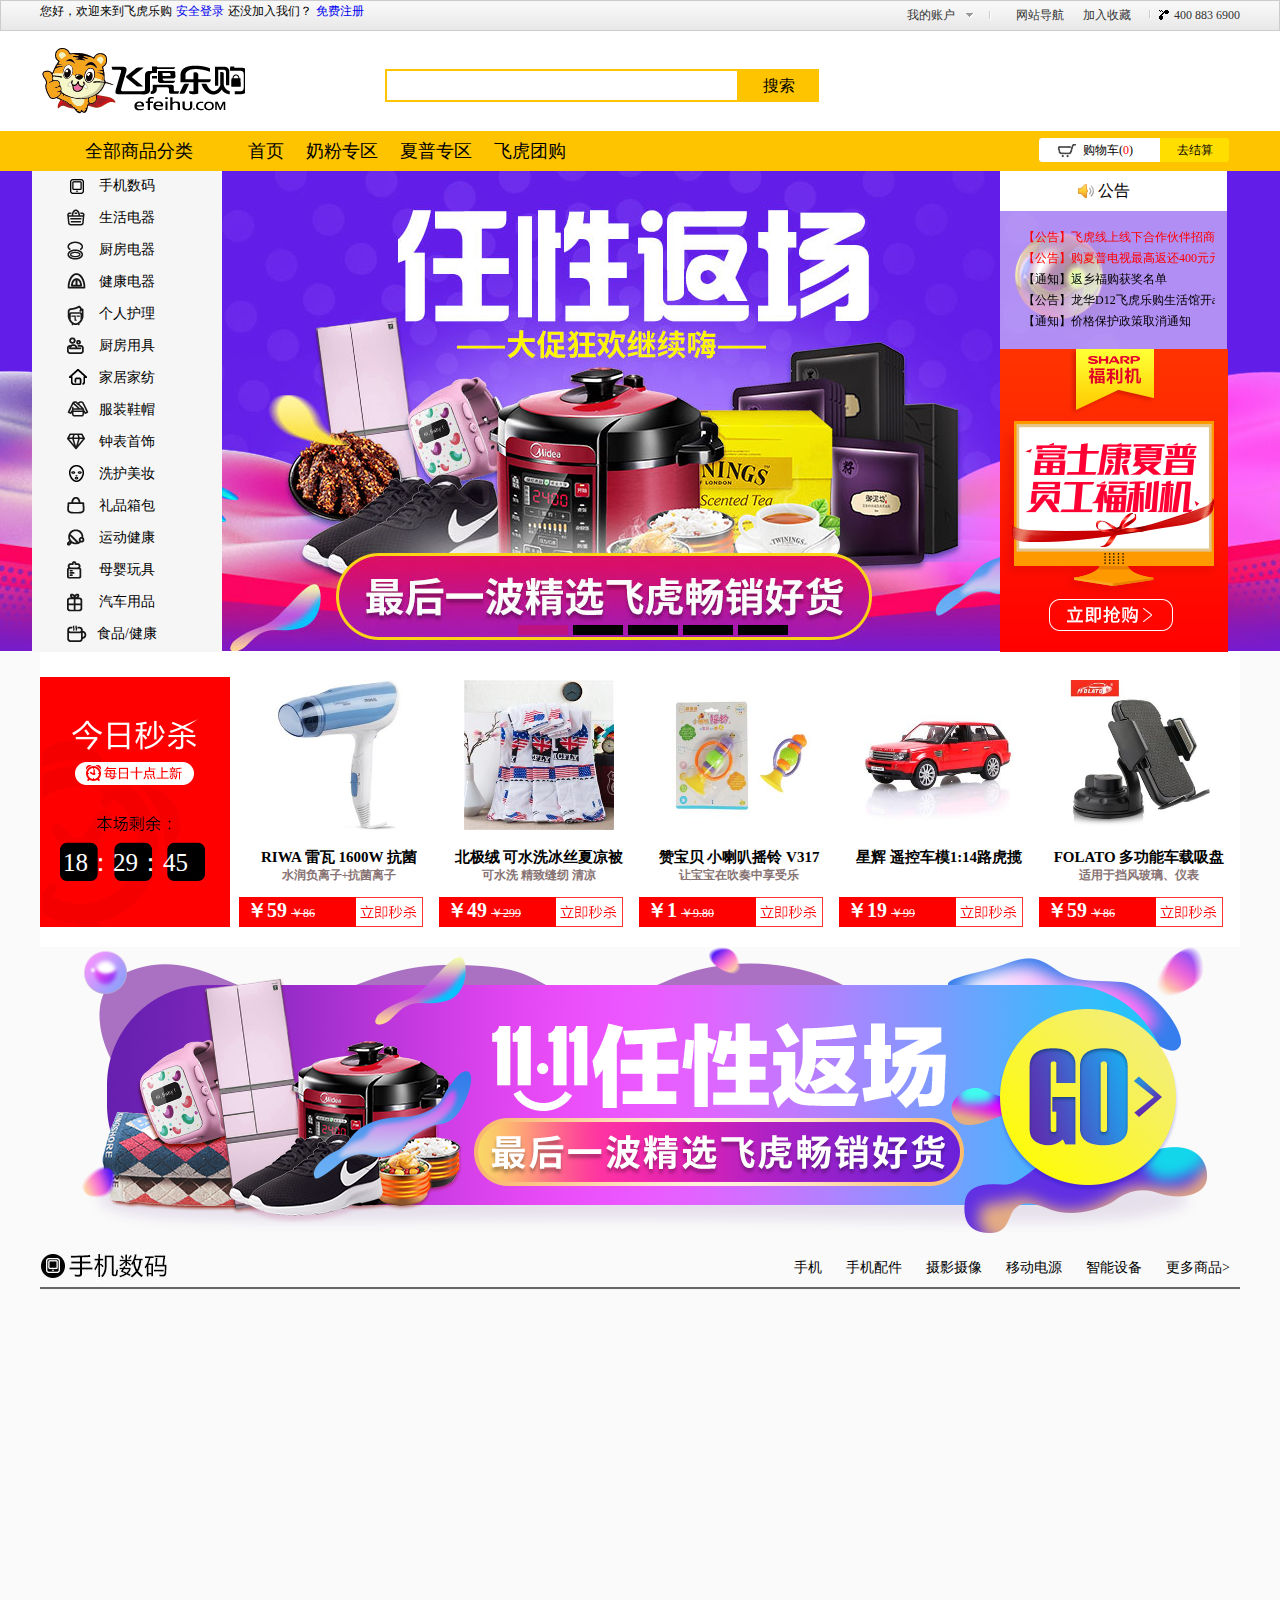
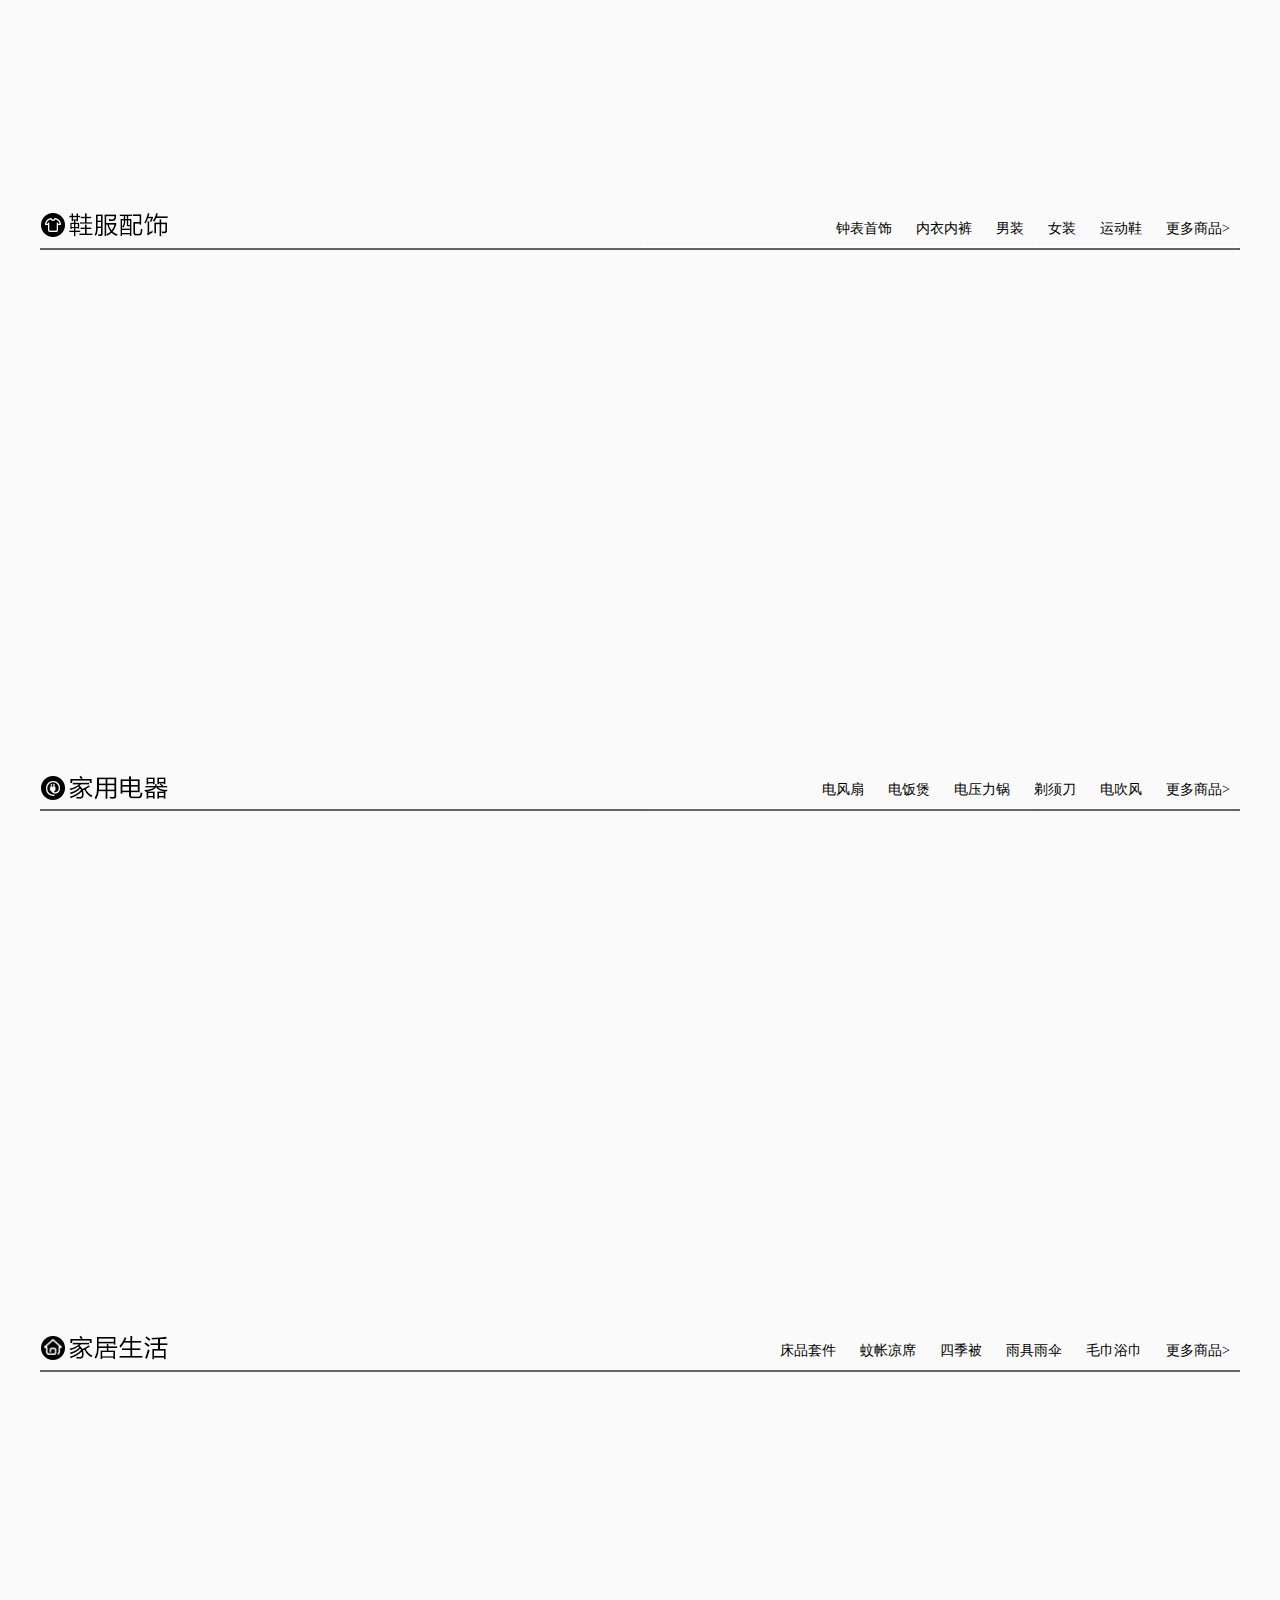
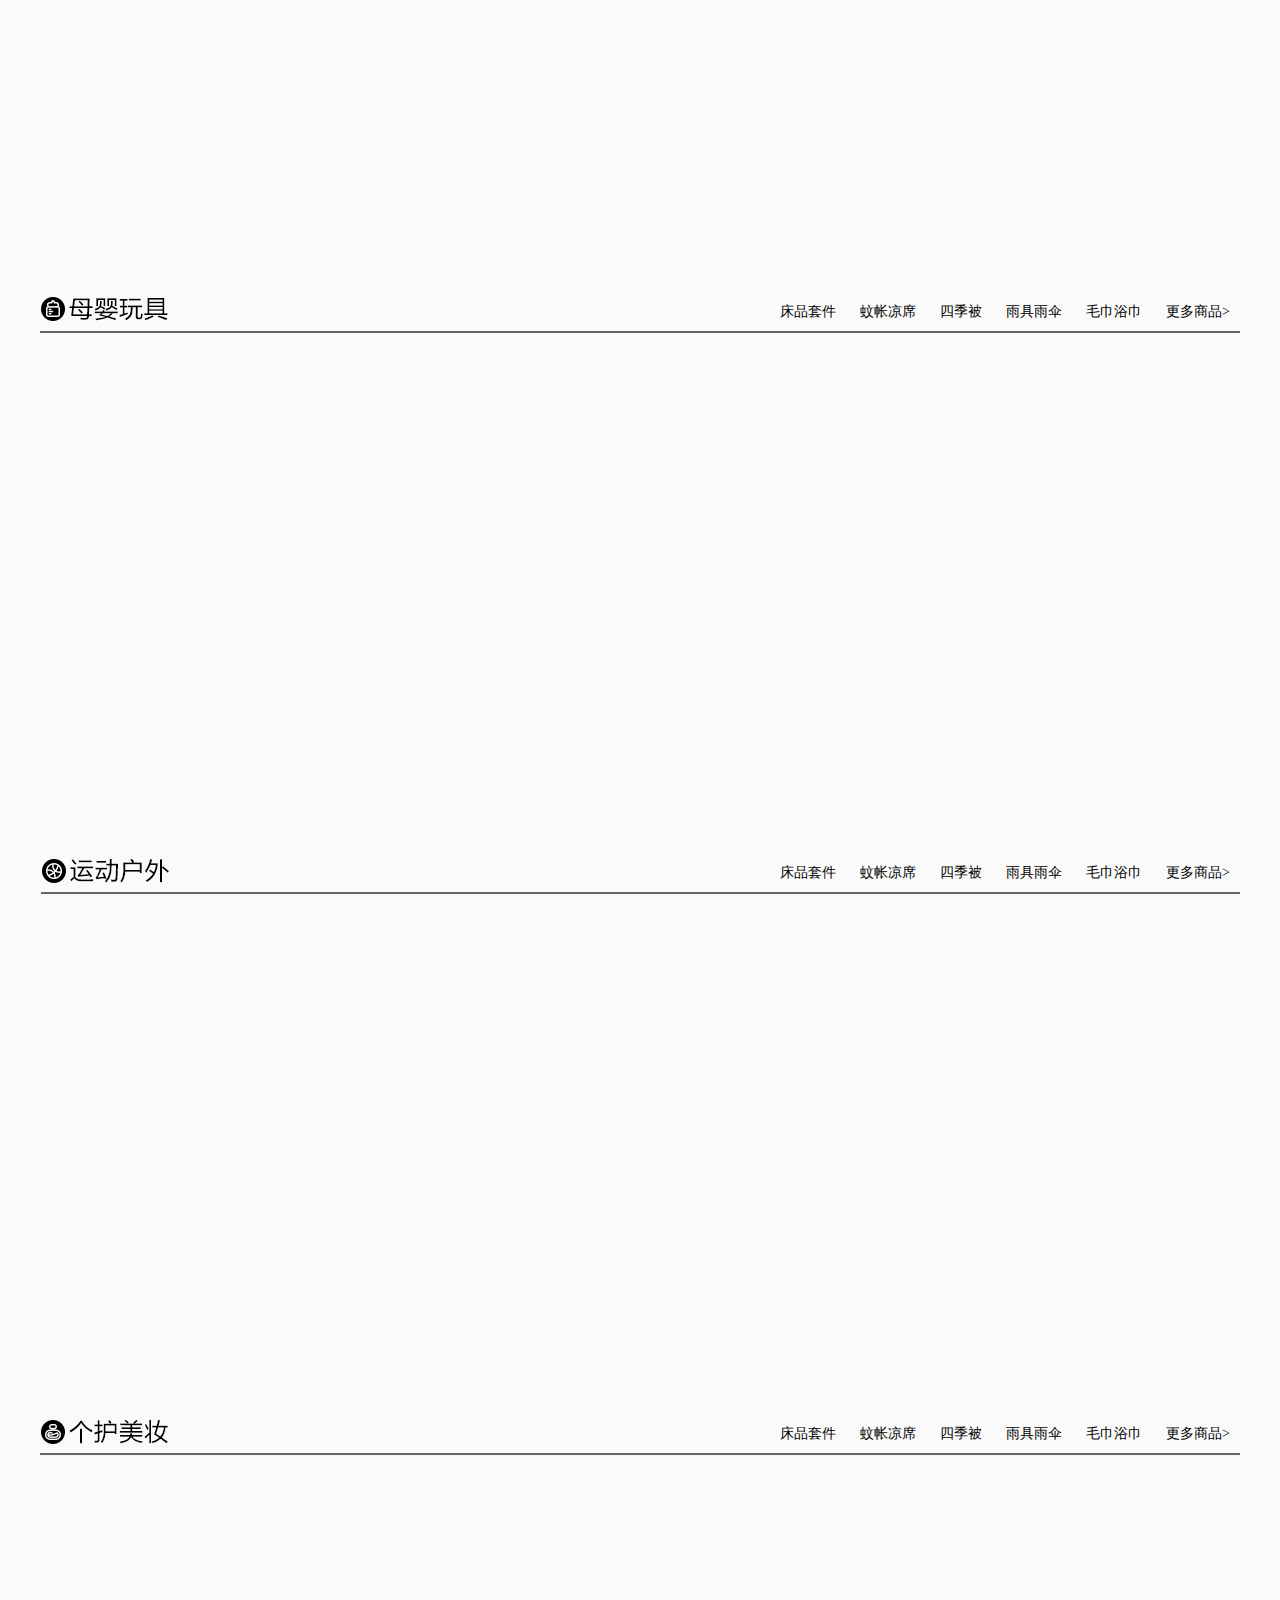
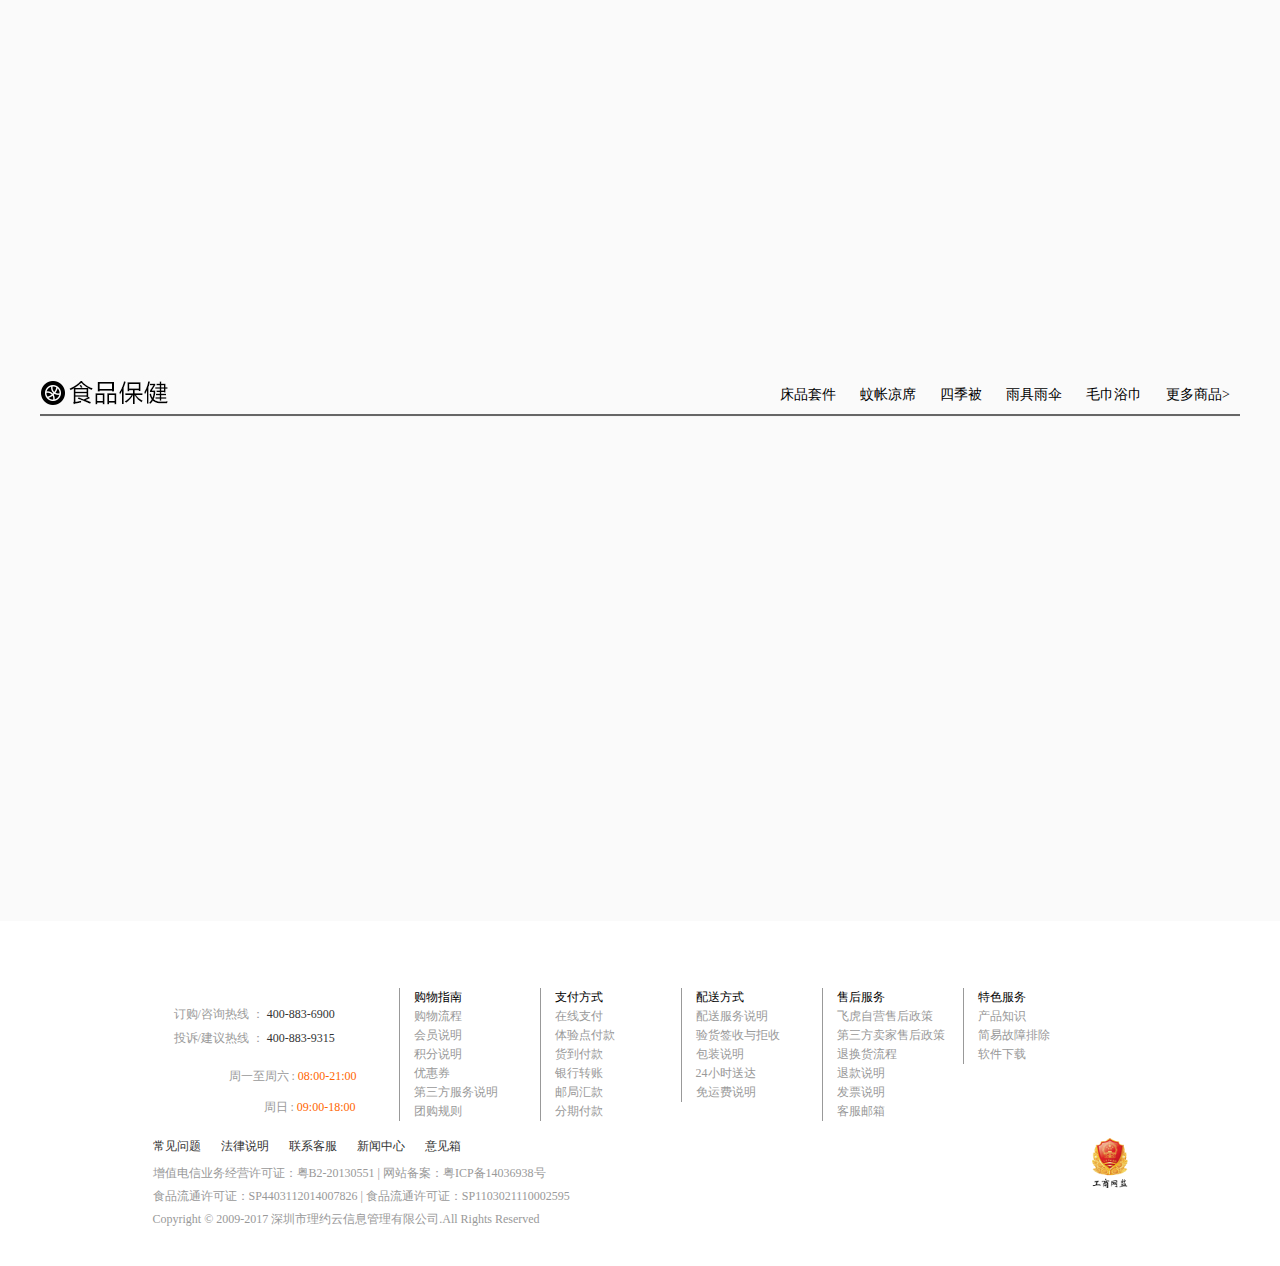
<file: index.html>
<!DOCTYPE html>
<html>
	<head>
		<meta charset="utf-8" />
		<title>飞虎乐购---富士康人的网购平台！</title>
		<link rel="stylesheet" href="css/top.css" />
		<!--<script src="js/jquery-1.11.1.min.js"></script>-->
	</head>
	<body>
		<div class="top">
			<div class="top1">
				<div class="top1_left">
					<span class="login">
						<b>您好，欢迎来到飞虎乐购</b>
						<a href="login.html">安全登录</a>
					</span>
					<span class="register">
						<b>还没加入我们？</b>
						<a href="register.html">免费注册</a>
					</span>
				</div>
				<div class="top1_left2" style="display:none;float:left;">
					<span class="uname"></span>
					<span>" 您好,欢迎登录飞虎乐购"</span>
					<span style="color:blue;cursor:pointer" class="out">退出</span>
				</div>
				<div class="top1_right">
					<div class="myacount">
						<div class="menu">
							<a href="javascript:;">我的账户
								<b></b>
								<span></span>
							</a>
							<ul>
								<li>账户首页</li>
								<li>我的订单</li>
								<li>我的收藏</li>
							</ul>
						</div>
					</div>
					<div class="help">
						<div class="menu">
							<a href="#" class="menu_hd">网站导航</a>
							<ul>
								<li>帮助中心</li>
								<li>联系客服</li>
								<li>常见问题</li>
							</ul>
						</div>
					</div>
					<div class="collection">
						<a href="javascript:;">加入收藏</a>
					</div>
					<div class="tel">
						<a href="javascript:;">400 883 6900</a>
						<b></b>
					</div>
				</div>
			</div>
		</div>

<!--logo-->
<div class="logo">
	<h1 class="logo_left">
		<a href="#"></a>
	</h1>
	<div class="search">
		<input type="text" class="txt"/>
		<a href="#">搜索</a>
	</div>
</div>

<!--nav-->
<div class="navs">
	<div class="nav_con">
		<p class="all">全部商品分类</p>
		<span><a href="index.html">首页</a></span>
		<span><a href="javascript:;">奶粉专区</a></span>
		<span><a href="javascript:;">夏普专区</a></span>
		<span><a href="javascript:;">飞虎团购</a></span>
		<b></b>
		<i class="new"></i>
		<i class="hot"></i>
		<p class="shopcart">
			<a href="shopcart.html">购物车(<em id="Cart_num">0</em>)</a>
		</p>
		<p class="cal">去结算</p>
	</div>
</div>

<!--banner-->
<div class="banner" id="banner">
		<ul class="img-list" id="img-list">
			<li style="background:url(img/banner_1.jpg) no-repeat center 0px rgb(240, 240, 240); position: absolute; left: 0px; top: 0px;"></li>
			<li style="background:url(img/banner_2.jpg) center 0px no-repeat rgb(240, 240, 240); position: absolute; left: 0px; top: 0px;display:none;"></li>
			<li style="background:url(img/banner_3.jpg) center 0px no-repeat rgb(240, 240, 240); position: absolute; left: 0px; top: 0px;display:none"></li>
			<li style="background:url(img/banner_4.jpg) center 0px no-repeat rgb(240, 240, 240); position: absolute; left: 0px; top: 0px;display:none"></li>
			<li style="background:url(img/banner_5.jpg) center 0px no-repeat rgb(240, 240, 240); position: absolute; left: 0px; top: 0px;display:none"></li>
		</ul>
		
		<ul class="banner-nav-list" id="banner-nav-list">
			<li class="active"></li>
			<li></li>
			<li></li>
			<li></li>
			<li></li>
		</ul>
		<div class="arr">
			<div class="toLeft" id="toLeft"></div>
			<div class="toRight" id="toRight"></div>
		</div>


<!--左侧静态广告实现-->
<div class="categorybox">
	<div class="category1" style="background:url(img/gg_left1.png) no-repeat 35px 6px;text-align:center;" >
		<div class="category1_title bt1"><a href="list.html">手机数码</a></div>
	</div>
	<div class="category2" style="background:url(img/gg_left2.png) no-repeat 35px 6px; ;text-align:center;">
		<div class="category2_title bt2"><a href="#">生活电器</a></div>
	</div>
	<div class="category3" style="background:url(img/gg_left3.png) no-repeat 35px 6px;text-align:center;">
		<div class="category3_title bt3"><a href="#">厨房电器</a></div>
	</div>
	<div class="category4" style="background:url(img/gg_left4.png) no-repeat 35px 6px;text-align:center;">
		<div class="category4_title bt4"><a href="#">健康电器</a></div>
	</div>
	<div class="category5" style="background:url(img/gg_left5.png) no-repeat 35px 6px;text-align:center;">
		<div class="category5_title bt5"><a href="#">个人护理</a></div>
	</div>
	<div class="category6" style="background:url(img/gg_left6.png) no-repeat 35px 6px;text-align:center;">
		<div class="category6_title bt6"><a href="#">厨房用具</a></div>
	</div>
	<div class="category7" style="background:url(img/gg_left7.png) no-repeat 35px 6px;text-align:center;">
		<div class="category7_title bt7"><a href="#">家居家纺</a></div>
	</div>
	<div class="category8" style="background:url(img/gg_left8.png) no-repeat 35px 6px;text-align:center;">
		<div class="category8_title bt8"><a href="#">服装鞋帽</a></div>
	</div>
	<div class="category9" style="background:url(img/gg_left9.png) no-repeat 35px 6px;text-align:center;">
		<div class="category9_title bt9"><a href="#">钟表首饰</a></div>
	</div>
	<div class="category10" style="background:url(img/gg_left10.png) no-repeat 35px 6px;text-align:center;">
		<div class="category10_title bt10"><a href="#">洗护美妆</a></div>
	</div>
	<div class="category11" style="background:url(img/gg_left11.png) no-repeat 35px 6px ;text-align:center;">
		<div class="category11_title bt11"><a href="#">礼品箱包</a></div>
	</div>
	<div class="category12" style="background:url(img/gg_left12.png) no-repeat 35px 6px;text-align:center;">
		<div class="category12_title bt12"><a href="#">运动健康</a></div>
	</div>
	<div class="category13" style="background:url(img/gg_left13.png) no-repeat 35px 6px;text-align:center;">
		<div class="category13_title bt13"><a href="#">母婴玩具</a></div>
	</div>
	<div class="category14" style="background:url(img/gg_left14.png) no-repeat 35px 6px;text-align:center;">
		<div class="category14_title bt14"><a href="#">汽车用品</a></div>
	</div>
	<div class="category15" style="background:url(img/gg_left15.png) no-repeat 35px 6px;text-align:center;">
		<div class="category15_title bt15"><a href="#">食品/健康</a></div>
	</div>
</div>
	
<!--右侧公告栏-->
<div class="notice">
	<div class="notice_top">
		<div class="bj" style="background:url(img/horn.png) no-repeat 77px 11px ;">公告</div>
	</div>
	<div class="notice_middle">
		<span>【公告】飞虎线上线下合作伙伴招商asda</span>
		<span>【公告】购夏普电视最高返还400元元dsa</span>
		<span>【通知】返乡福购获奖名单</span>
		<span>【公告】龙华D12飞虎乐购生活馆开adsa</span>
		<span>【通知】价格保护政策取消通知</span>
	</div>
	<div class="notice_bottom"><img src="img/kk.jpg" alt="" /></div>
</div>
</div>
<!--秒杀-->
<div class="miaosha_con">
	<div class="miaosha clearfix">
	<div class="time">
		<span class="sp1"></span>
	</div>
	<div class="product clearfix">
		<div class="product_list">
			<dl>
				<dt><img src="img/miaosha1.jpg" alt="" /></dt>
				<dd>RIWA 雷瓦 1600W 抗菌</dd>
				<dd>水润负离子+抗菌离子</dd>
			</dl>
			<a href="#" class="qinggou_box">
				<div class="qinggou">
					<div class="qg_list">
						<span>￥59</span>
						<span>￥86</span>
					</div>	
				</div>
			</a>
		</div>
		<div class="product_list">
			<dl>
				<dt><img src="img/miaosha2.jpg" alt="" /></dt>
				<dd>北极绒 可水洗冰丝夏凉被</dd>
				<dd>可水洗 精致缝纫 清凉</dd>
			</dl>
			<a href="#" class="qinggou_box">
				<div class="qinggou">
					<div class="qg_list">
						<span>￥49</span>
						<span>￥299</span>
					</div>	
				</div>
			</a>
		</div>
		<div class="product_list">
			<dl>
				<dt><img src="img/miaosha3.jpg" alt="" /></dt>
				<dd>赞宝贝 小喇叭摇铃 V317</dd>
				<dd>让宝宝在吹奏中享受乐</dd>
			</dl>
			<a href="#" class="qinggou_box">
				<div class="qinggou">
					<div class="qg_list">
						<span>￥1</span>
						<span>￥9.80</span>
					</div>	
				</div>
			</a>
		</div>
		<div class="product_list">
			<dl>
				<dt><img src="img/miaosha4.jpg" alt="" /></dt>
				<dd>星辉 遥控车模1:14路虎揽</dd>
				<dd></dd>
			</dl>
			<a href="#" class="qinggou_box">
				<div class="qinggou">
					<div class="qg_list">
						<span>￥19</span>
						<span>￥99</span>
					</div>	
				</div>
			</a>
		</div>
		<div class="product_list">
			<dl>
				<dt><img src="img/miaosha5.jpg" alt="" /></dt>
				<dd>FOLATO 多功能车载吸盘</dd>
				<dd>适用于挡风玻璃、仪表</dd>
			</dl>
			<a href="#" class="qinggou_box">
				<div class="qinggou">
					<div class="qg_list">
						<span>￥59</span>
						<span>￥86</span>
					</div>	
				</div>
			</a>
		</div>
	</div>
</div>
</div>


<!--返厂-->
<div class="begin_con">
	<div class="begin">
		<a href="#">
			<img src="img/fanchang.png" alt="" />
		</a>
	</div>		
</div>


<!---->
<!--楼层-->
<div class="louti">
	<div id="LoutiNav">
		<ul>
			<li>手机数码</li>
			<li>鞋服配饰</li>
			<li>家用电器</li>
			<li>家居生活</li>
			<li>母婴玩具</li>
			<li>运动户外</li>
			<li>个护美妆</li>
			<li>食品保健</li>
			<li class="last">Top</li>
		</ul>
	</div>
	<div id="main">
		<div class="Louti Louti1">
			<div class="Louti_top" style="background:url(img/louceng1.jpg) no-repeat 0 0">
				<div class="lists">
					<a href="#">手机</a>
					<a href="#">手机配件</a>
					<a href="#">摄影摄像</a>
					<a href="#">移动电源</a>
					<a href="#">智能设备</a>
					<a href="list.html">更多商品></a>
				</div>
			</div>	
			<div class="Louti_middle">
				<div class="Lleft">
					<!--<a href="#">
						<img src="img/8F_m200_cover.jpg" alt="" />
					</a>-->
				</div>
				<div class="Lcenter">
					<!--<a href="#"><img src="img/8F_m400-cover-1.jpg" alt="" /></a>
					<a href="#"><img src="img/8F_m400-cover-2.jpg" alt="" /></a>-->
				</div>
				<div class="Lright">
					
				</div>
			</div>
			<div class="Louti_bottom">
				<ul>
					<!--<li><a href="#"><img src="img/8F_logos_01.jpg" alt="" /></a></li>
					<li><a href="#"><img src="img/8F_logos_02.jpg" alt="" /></a></li>
					<li><a href="#"><img src="img/8F_logos_03.jpg" alt="" /></a></li>
					<li><a href="#"><img src="img/8F_logos_04.jpg" alt="" /></a></li>
					<li><a href="#"><img src="img/8F_logos_05.jpg" alt="" /></a></li>
					<li><a href="#"><img src="img/8F_logos_06.jpg" alt="" /></a></li>
					<li><a href="#"><img src="img/8F_logos_07.jpg" alt="" /></a></li>
					<li><a href="#"><img src="img/8F_logos_08.jpg" alt="" /></a></li>-->
				</ul>
			</div>
		</div>
		<div class="Louti Louti2">
			<div class="Louti_top" style="background:url(img/louceng2.jpg) no-repeat 0 0">
				<div class="lists">
					<a href="#">钟表首饰</a>
					<a href="#">内衣内裤</a>
					<a href="#">男装</a>
					<a href="#">女装</a>
					<a href="#">运动鞋</a>
					<a href="#">更多商品></a>
				</div>
			</div>	
			<div class="Louti_middle">
				<div class="Lleft">
					<!--<a href="#">
						<img src="img/1F_m200_cover.jpg" alt="" />
					</a>-->
				</div>
				<div class="Lcenter">
					<!--<a href="#"><img src="img/1F_m400-cover-1.jpg" alt="" /></a>
					<a href="#"><img src="img/1F_m400-cover-2.jpg" alt="" /></a>-->
				</div>
				<div class="Lright">
					
				</div>
			</div>
			<div class="Louti_bottom">
				<ul>
					<!--<li><a href="#"><img src="img/1F_logos_01.jpg" alt="" /></a></li>
					<li><a href="#"><img src="img/1F_logos_02.jpg" alt="" /></a></li>
					<li><a href="#"><img src="img/1F_logos_03.jpg" alt="" /></a></li>
					<li><a href="#"><img src="img/1F_logos_04.jpg" alt="" /></a></li>
					<li><a href="#"><img src="img/1F_logos_05.jpg" alt="" /></a></li>
					<li><a href="#"><img src="img/1F_logos_06.jpg" alt="" /></a></li>
					<li><a href="#"><img src="img/1F_logos_07.jpg" alt="" /></a></li>
					<li><a href="#"><img src="img/1F_logos_08.jpg" alt="" /></a></li>-->
				</ul>
			</div>
		</div>
	
		<div class="Louti Louti3">
				<div class="Louti_top" style="background:url(img/louceng3.jpg) no-repeat 0 0">
					<div class="lists">
						<a href="#">电风扇</a>
						<a href="#">电饭煲</a>
						<a href="#">电压力锅</a>
						<a href="#">剃须刀</a>
						<a href="#">电吹风</a>
						<a href="#">更多商品></a>
					</div>
				</div>	
				<div class="Louti_middle">
					<div class="Lleft">
						<!--<a href="#">
							<img src="img/2F_m200_cover.jpg" alt="" />
						</a>-->
					</div>
					<div class="Lcenter">
						<!--<a href="#"><img src="img/2F_m400-cover-1.jpg" alt="" /></a>
						<a href="#"><img src="img/2F_m400-cover-2.jpg" alt="" /></a>-->
					</div>
					<div class="Lright">
						
					</div>
				</div>
				<div class="Louti_bottom">
					<ul>
						<!--<li><a href="#"><img src="img/2F_logos_01.jpg" alt="" /></a></li>
						<li><a href="#"><img src="img/2F_logos_02.jpg" alt="" /></a></li>
						<li><a href="#"><img src="img/2F_logos_03.jpg" alt="" /></a></li>
						<li><a href="#"><img src="img/2F_logos_04.jpg" alt="" /></a></li>
						<li><a href="#"><img src="img/2F_logos_05.jpg" alt="" /></a></li>
						<li><a href="#"><img src="img/2F_logos_06.jpg" alt="" /></a></li>
						<li><a href="#"><img src="img/2F_logos_07.jpg" alt="" /></a></li>
						<li><a href="#"><img src="img/2F_logos_08.jpg" alt="" /></a></li>-->
					</ul>
				</div>
			</div>
		
		
		<div class="Louti Louti4">
				<div class="Louti_top" style="background:url(img/louceng4.jpg) no-repeat 0 0">
					<div class="lists">
						<a href="#">床品套件</a>
						<a href="#">蚊帐凉席</a>
						<a href="#">四季被</a>
						<a href="#">雨具雨伞</a>
						<a href="#">毛巾浴巾</a>
						<a href="#">更多商品></a>
					</div>
				</div>	
				<div class="Louti_middle">
					<div class="Lleft">
						<!--<a href="#">
							<img src="img/2F_m200_cover.jpg" alt="" />
						</a>-->
					</div>
					<div class="Lcenter">
						<!--<a href="#"><img src="img/2F_m400-cover-1.jpg" alt="" /></a>
						<a href="#"><img src="img/2F_m400-cover-2.jpg" alt="" /></a>-->
					</div>
					<div class="Lright">
						
					</div>
				</div>
				<div class="Louti_bottom">
					<ul>
						<!--<li><a href="#"><img src="img/2F_logos_01.jpg" alt="" /></a></li>
						<li><a href="#"><img src="img/2F_logos_02.jpg" alt="" /></a></li>
						<li><a href="#"><img src="img/2F_logos_03.jpg" alt="" /></a></li>
						<li><a href="#"><img src="img/2F_logos_04.jpg" alt="" /></a></li>
						<li><a href="#"><img src="img/2F_logos_05.jpg" alt="" /></a></li>
						<li><a href="#"><img src="img/2F_logos_06.jpg" alt="" /></a></li>
						<li><a href="#"><img src="img/2F_logos_07.jpg" alt="" /></a></li>
						<li><a href="#"><img src="img/2F_logos_08.jpg" alt="" /></a></li>-->
					</ul>
				</div>
			</div>
			
			<div class="Louti Louti5">
				<div class="Louti_top" style="background:url(img/louceng5.jpg) no-repeat 0 0">
					<div class="lists">
						<a href="#">床品套件</a>
						<a href="#">蚊帐凉席</a>
						<a href="#">四季被</a>
						<a href="#">雨具雨伞</a>
						<a href="#">毛巾浴巾</a>
						<a href="#">更多商品></a>
					</div>
				</div>	
				<div class="Louti_middle">
					<div class="Lleft">
						<!--<a href="#">
							<img src="img/2F_m200_cover.jpg" alt="" />
						</a>-->
					</div>
					<div class="Lcenter">
						<!--<a href="#"><img src="img/2F_m400-cover-1.jpg" alt="" /></a>
						<a href="#"><img src="img/2F_m400-cover-2.jpg" alt="" /></a>-->
					</div>
					<div class="Lright">
						
					</div>
				</div>
				<div class="Louti_bottom">
					<ul>
						<!--<li><a href="#"><img src="img/2F_logos_01.jpg" alt="" /></a></li>
						<li><a href="#"><img src="img/2F_logos_02.jpg" alt="" /></a></li>
						<li><a href="#"><img src="img/2F_logos_03.jpg" alt="" /></a></li>
						<li><a href="#"><img src="img/2F_logos_04.jpg" alt="" /></a></li>
						<li><a href="#"><img src="img/2F_logos_05.jpg" alt="" /></a></li>
						<li><a href="#"><img src="img/2F_logos_06.jpg" alt="" /></a></li>
						<li><a href="#"><img src="img/2F_logos_07.jpg" alt="" /></a></li>
						<li><a href="#"><img src="img/2F_logos_08.jpg" alt="" /></a></li>-->
					</ul>
				</div>
			</div>
			
			<div class="Louti Louti6">
				<div class="Louti_top" style="background:url(img/louceng6.jpg) no-repeat 0 0">
					<div class="lists">
						<a href="#">床品套件</a>
						<a href="#">蚊帐凉席</a>
						<a href="#">四季被</a>
						<a href="#">雨具雨伞</a>
						<a href="#">毛巾浴巾</a>
						<a href="#">更多商品></a>
					</div>
				</div>	
				<div class="Louti_middle">
					<div class="Lleft">
						<!--<a href="#">
							<img src="img/2F_m200_cover.jpg" alt="" />
						</a>-->
					</div>
					<div class="Lcenter">
						<!--<a href="#"><img src="img/2F_m400-cover-1.jpg" alt="" /></a>
						<a href="#"><img src="img/2F_m400-cover-2.jpg" alt="" /></a>-->
					</div>
					<div class="Lright">
						
					</div>
				</div>
				<div class="Louti_bottom">
					<ul>
						<!--<li><a href="#"><img src="img/2F_logos_01.jpg" alt="" /></a></li>
						<li><a href="#"><img src="img/2F_logos_02.jpg" alt="" /></a></li>
						<li><a href="#"><img src="img/2F_logos_03.jpg" alt="" /></a></li>
						<li><a href="#"><img src="img/2F_logos_04.jpg" alt="" /></a></li>
						<li><a href="#"><img src="img/2F_logos_05.jpg" alt="" /></a></li>
						<li><a href="#"><img src="img/2F_logos_06.jpg" alt="" /></a></li>
						<li><a href="#"><img src="img/2F_logos_07.jpg" alt="" /></a></li>
						<li><a href="#"><img src="img/2F_logos_08.jpg" alt="" /></a></li>-->
					</ul>
				</div>
			</div>
			
			<div class="Louti Louti7">
				<div class="Louti_top" style="background:url(img/louceng7.jpg) no-repeat 0 0">
					<div class="lists">
						<a href="#">床品套件</a>
						<a href="#">蚊帐凉席</a>
						<a href="#">四季被</a>
						<a href="#">雨具雨伞</a>
						<a href="#">毛巾浴巾</a>
						<a href="#">更多商品></a>
					</div>
				</div>	
				<div class="Louti_middle">
					<div class="Lleft">
						<!--<a href="#">
							<img src="img/2F_m200_cover.jpg" alt="" />
						</a>-->
					</div>
					<div class="Lcenter">
						<!--<a href="#"><img src="img/2F_m400-cover-1.jpg" alt="" /></a>
						<a href="#"><img src="img/2F_m400-cover-2.jpg" alt="" /></a>-->
					</div>
					<div class="Lright">
						
					</div>
				</div>
				<div class="Louti_bottom">
					<ul>
						<!--<li><a href="#"><img src="img/2F_logos_01.jpg" alt="" /></a></li>
						<li><a href="#"><img src="img/2F_logos_02.jpg" alt="" /></a></li>
						<li><a href="#"><img src="img/2F_logos_03.jpg" alt="" /></a></li>
						<li><a href="#"><img src="img/2F_logos_04.jpg" alt="" /></a></li>
						<li><a href="#"><img src="img/2F_logos_05.jpg" alt="" /></a></li>
						<li><a href="#"><img src="img/2F_logos_06.jpg" alt="" /></a></li>
						<li><a href="#"><img src="img/2F_logos_07.jpg" alt="" /></a></li>
						<li><a href="#"><img src="img/2F_logos_08.jpg" alt="" /></a></li>-->
					</ul>
				</div>
			</div>
			
			<div class="Louti Louti8">
				<div class="Louti_top" style="background:url(img/louceng8.jpg) no-repeat 0 0">
					<div class="lists">
						<a href="#">床品套件</a>
						<a href="#">蚊帐凉席</a>
						<a href="#">四季被</a>
						<a href="#">雨具雨伞</a>
						<a href="#">毛巾浴巾</a>
						<a href="#">更多商品></a>
					</div>
				</div>	
				<div class="Louti_middle">
					<div class="Lleft">
						<!--<a href="#">
							<img src="img/2F_m200_cover.jpg" alt="" />
						</a>-->
					</div>
					<div class="Lcenter">
						<!--<a href="#"><img src="img/2F_m400-cover-1.jpg" alt="" /></a>
						<a href="#"><img src="img/2F_m400-cover-2.jpg" alt="" /></a>-->
					</div>
					<div class="Lright">
						
					</div>
				</div>
				<div class="Louti_bottom">
					<ul>
						<!--<li><a href="#"><img src="img/2F_logos_01.jpg" alt="" /></a></li>
						<li><a href="#"><img src="img/2F_logos_02.jpg" alt="" /></a></li>
						<li><a href="#"><img src="img/2F_logos_03.jpg" alt="" /></a></li>
						<li><a href="#"><img src="img/2F_logos_04.jpg" alt="" /></a></li>
						<li><a href="#"><img src="img/2F_logos_05.jpg" alt="" /></a></li>
						<li><a href="#"><img src="img/2F_logos_06.jpg" alt="" /></a></li>
						<li><a href="#"><img src="img/2F_logos_07.jpg" alt="" /></a></li>
						<li><a href="#"><img src="img/2F_logos_08.jpg" alt="" /></a></li>-->
					</ul>
				</div>
			</div>
		</div>
		</div>
	</div>
</div>

<!--底部实现-->
	<div class="bottom">
		<div class="bottom_top">
			<div class="top_left">
				<p>订购/咨询热线  ：<a href="#"> 400-883-6900</a></p>
				<p>投诉/建议热线 ：<a href="#"> 400-883-9315</a></p>
				<p>周一至周六 :<a href="#"> 08:00-21:00</a></p>
				<p>周日 :<a href="#"> 09:00-18:00</a></p>
			</div>
			<div class="top_right">
				<span>
					<ul>
						<li>购物指南</li>
						<li>购物流程</li>
						<li>会员说明</li>
						<li>积分说明</li>
						<li>优惠券</li>
						<li>第三方服务说明</li>
						<li>团购规则</li>
					</ul>
				</span>
				<span>
					<ul>
						<li>支付方式</li>
						<li>在线支付</li>
						<li>体验点付款</li>
						<li>货到付款</li>
						<li>银行转账</li>
						<li>邮局汇款</li>
						<li>分期付款</li>
					</ul>
				</span>
				<span>
					<ul>
						<li>配送方式</li>
						<li>配送服务说明</li>
						<li>验货签收与拒收</li>
						<li>包装说明</li>
						<li>24小时送达</li>
						<li>免运费说明</li>
					</ul>
				</span>
				<span>
					<ul>
						<li>售后服务</li>
						<li>飞虎自营售后政策</li>
						<li>第三方卖家售后政策</li>
						<li>退换货流程</li>
						<li>退款说明</li>
						<li>发票说明</li>
						<li>客服邮箱</li>
					</ul>
				</span>
				<span>
					<ul>
						<li>特色服务</li>
						<li>产品知识</li>
						<li>简易故障排除</li>
						<li>软件下载</li>
					</ul>
				</span>
				
			</div>
		</div>
		<div class="bottom_bottom">
			<ul>
				<li>常见问题</li>
				<li>法律说明</li>
				<li>联系客服</li>
				<li>新闻中心</li>
				<li>意见箱</li>
			</ul>
			<p>增值电信业务经营许可证：粤B2-20130551 | 网站备案：粤ICP备14036938号</p>
			<p>食品流通许可证：SP4403112014007826 | 食品流通许可证：SP1103021110002595 </p>
			<p> Copyright © 2009-2017 深圳市理约云信息管理有限公司.All Rights Reserved  </p>
			<img src="img/govIcon.gif" alt="" />
		</div>
	</div>
	</body>
</html>
<!--模块化导入js-->
<script src="js/require.js" data-main="js/main_index"></script>
</file>
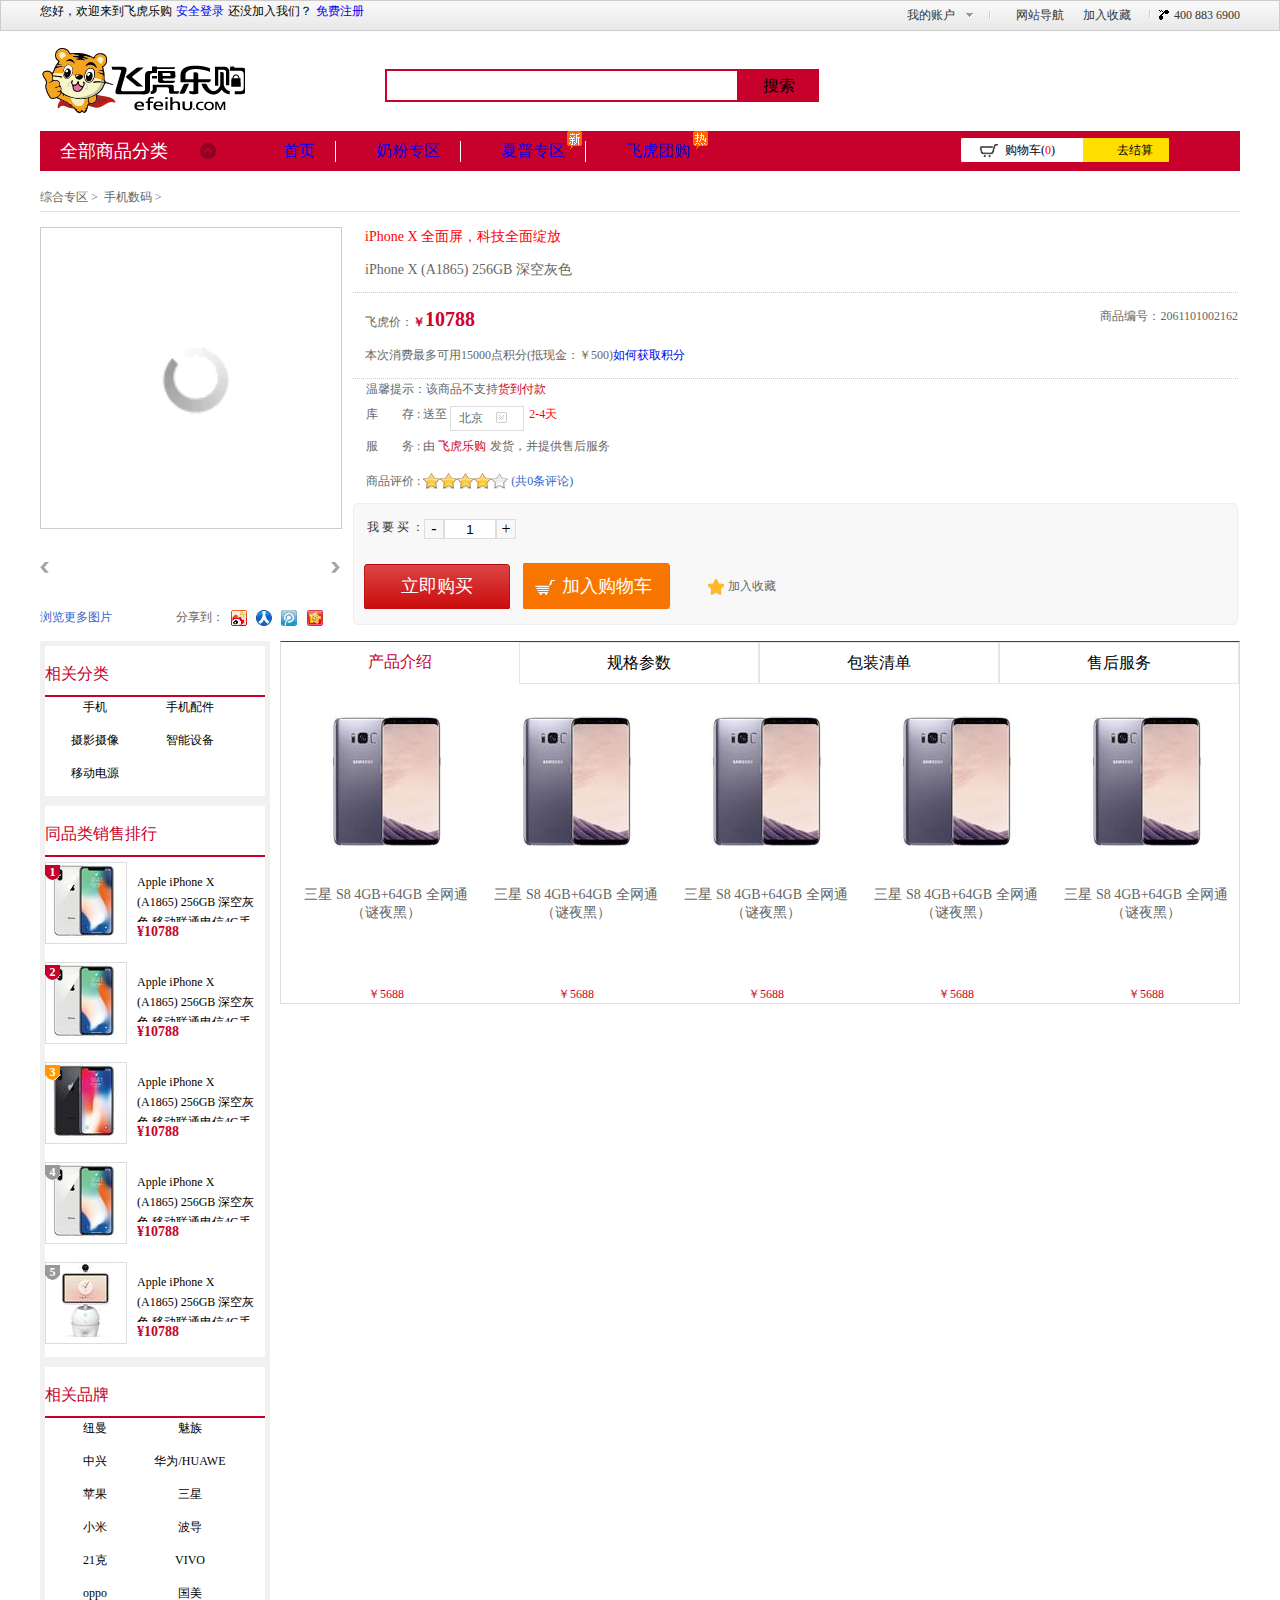
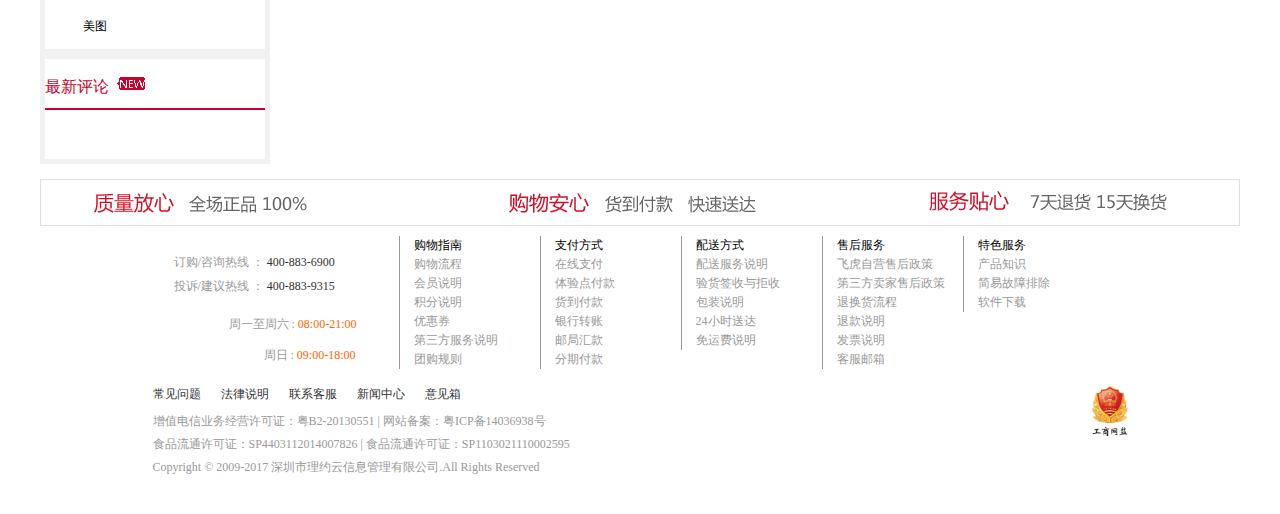
<file: details.html>
<!DOCTYPE html>
<html>
	<head>
		<meta charset="UTF-8">
		<title></title>
		<link rel="stylesheet" href="css/details.css" />
		<script src="js/jquery-1.11.1.min.js"></script>
	</head>
	<body>
		<div id="top"></div>
		<div id="logo"></div>
		<div id="nav"></div>
		
		<div id="zhzq" class="clearfix">
			<div class="zhzq_con clearfix">
				<div class="zhzq_con_top clearfix">
					<span>综合专区   </span>
					<span> &nbsp;> &nbsp;</span>
					<span class="topic"> 手机数码</span>
					<span> &nbsp;> &nbsp;</span>
					<span class="pname"> </span>
				</div>
				<!--放大镜-->
				<div class="zhzq_con_fdj clearfix">
					<div class="zhzq_con_fdjL clearfix">
						<div id = "box" class="clearfix">
							<div id="middle">
								
								<div id="imgm"><img src="img/loading.gif" alt="" id = "smallImg" /></div>
								<div id="center"></div>
								<div id="mask"></div>
							</div>
							<div id="big" >
								<img src="img/loading.gif" alt="" id="bigImg"/>
							</div>
							<div id="sImg">
								<span class="Lbtn"></span>
								<span class="simgs">
									<!--<img src="img/details/1s.jpg" alt="" />
									<img src="img/details/2s.jpg" alt="" />
									<img src="img/details/3s.jpg" alt="" />
									<img src="img/details/4s.jpg" alt="" />
									<img src="img/details/5s.jpg" alt="" />-->
								</span>
								
								<span class="Rbtn"></span>
							</div>
						</div>
						<div class="shareimgs">
							<span class="moreimg"><a href="javascript:;">浏览更多图片</a></span>
							<span class="shareto">分享到：
								<a href="javascript:;"></a>
								<a href="javascript:;"></a>
								<a href="javascript:;"></a>
								<a href="javascript:;"></a>
							</span>
						</div>
					</div>
					<div class="zhzq_con_fdjR">
						<div class="fdjR_name">
							<span class="topic"></span>
							<span>iPhone X 全面屏，科技全面绽放</span>
							<p>iPhone X (A1865) 256GB 深空灰色</p>
						</div>
						<div class="fdjR_price">
							<p><span>飞虎价：</span><b>￥</b><em class="price">10788</em><span>商品编号：<i>2061101002162</i></span></p>
							<p><span>本次消费最多可用15000点积分(抵现金：￥500)</span><a href="javascript:;">如何获取积分</a></p>
						</div>
						<div class="fdjR_d1">
							<span>温馨提示：该商品不支持</span><span>货到付款</span>
						</div>
						<div class="fdjR_d2">
							<span >库&nbsp;&nbsp;&nbsp;&nbsp;&nbsp;&nbsp;&nbsp;&nbsp;存 : 送至</span>
							<div class="stock_box">
								<div class="stock_mr"><span>北京</span> <em></em></div>
								<div class="stock_mc">
									<dl class="stock_list">
										<p><span>请选择您的收货省份</span><span class="close">X</span></p>
										<dd>
											<!--<p>-->
												<span>广东</span>
												<span>广西</span>
												<span>福建</span>
												<span>湖南</span>
												<span>湖北</span>
												<span>江西</span>
												<span>海南</span>
											<!--</p>-->
										</dd>
										<dd>
											<!--<p>-->
												<span>上海</span>
												<span>江苏</span>
												<span>浙江</span>
												<span>安徽</span>
												<span>山东</span>
											<!--</p>-->
										</dd>
										<dd>
											<!--<p>-->
												<span>北京</span>
												<span>天津</span>
												<span>河北</span>
												<span>河南</span>
												<span>内蒙古</span>
												<span>山西</span>
												<span>辽宁</span>
												<span>吉林</span>
												<span>黑龙江</span>
											<!--</p>-->
										</dd>
										<dd>
											<!--<p>-->
												<span>云南</span>
												<span>西藏</span>
												<span>重庆</span>
												<span>四川</span>
												<span>贵州</span>
												<span>甘肃</span>
												<span>青海</span>
												<span>宁夏</span>
												<span>新疆</span>
												<span>陕西</span>
											<!--</p>-->
										</dd>
									</dl>
								</div>
								
							</div>
							<span class="time">2-4天</span><br>
						</div>
						<div class="fdjR_d3">
							<span>服&nbsp;&nbsp;&nbsp;&nbsp;&nbsp;&nbsp;&nbsp;&nbsp;务 : 由 </span>
							<span> 飞虎乐购</span>
							<span> 发货，并提供售后服务</span>
						</div>
						<div class="fdjR_d4">
							<span>商品评价  :</span>
							<p><em></em></p>
							<span> (共0条评论)</span>
						</div>
						<div class="fdjR_gwc clearfix">
							<p class="calculate"><span>我 要 买 ：</span><span class="sub">-</span><input class="and" type="text" value="1"/><span class="add">+</span></p>
							<p>
								<span>立即购买</span>
								<span class="joinshop">加入购物车</span>
								<span><em></em>加入收藏</span>
							</p>							
						</div>
						
					</div>
				</div>
  				
				<div class="zhzq_con_center clearfix">
					<div class="zhzq_con_CL clearfix">
						<div class="left_1 clearfix">
							<h2><span>相关分类</span></h2>
							<ul class="ul">
								<li>
									<span>手机</span>
								</li>
								<li >
									<span>手机配件</span>
								</li>
								<li>
									<span>摄影摄像</span>
								</li>
								<li >
									<span>智能设备</span>
								</li>
								<li >
									<span>移动电源</span>
								</li>
							</ul>
						</div>
						<div class="left_1 left_2 clearfix">
							<h2>同品类销售排行</h2>
							<ul>
								<li>
									<p class="pimg">
										<img src="img/list/5e4fbffe-8fe7-4ad5-885b-03588122e24b.jpg" alt="" />
										<span class="ui_sort_num1">1</span>
									</p>
									<div class="p_right">
										<p class="pname">
											<a href="javascript:;" title="Apple iPhone X (A1865) 256GB 深空灰色 移动联通电信4G手机" target="_blank">
	                                            Apple iPhone X (A1865) 256GB 深空灰色 移动联通电信4G手机</a>
										</p>
										<p class="pprice">
											<em>¥10788</em>
										</p>
									</div>
								</li>
								<li >
									<p class="pimg">
										<img src="img/list/5e4fbffe-8fe7-4ad5-885b-03588122e24b.jpg" alt="" />
										<span class="ui_sort_num1">2</span>
									</p>
									<div class="p_right">
										<p class="pname">
											<a href="javascript:;" title="Apple iPhone X (A1865) 256GB 深空灰色 移动联通电信4G手机" target="_blank">
	                                            Apple iPhone X (A1865) 256GB 深空灰色 移动联通电信4G手机</a>
										</p>
										<p class="pprice">
											<em>¥10788</em>
										</p>
									</div>
								</li>
								<li>
									<p class="pimg">
										<img src="img/list/49cd8a23-69a6-46e9-8ac1-55f4bafeec60.jpg" alt="" />
										<span class="ui_sort_num1 ui_sort_num2">3</span>
									</p>
									<div class="p_right">
										<p class="pname">
											<a href="javascript:;" title="Apple iPhone X (A1865) 256GB 深空灰色 移动联通电信4G手机" target="_blank">
	                                            Apple iPhone X (A1865) 256GB 深空灰色 移动联通电信4G手机</a>
										</p>
										<p class="pprice">
											<em>¥10788</em>
										</p>
									</div>
								</li>
								<li >
									<p class="pimg">
										<img src="img/list/5e4fbffe-8fe7-4ad5-885b-03588122e24b.jpg" alt="" />
										<span class="ui_sort_num1 ui_sort_num3">4</span>
									</p>
									<div class="p_right">
										<p class="pname">
											<a href="javascript:;" title="Apple iPhone X (A1865) 256GB 深空灰色 移动联通电信4G手机" target="_blank">
	                                            Apple iPhone X (A1865) 256GB 深空灰色 移动联通电信4G手机</a>
										</p>
										<p class="pprice">
											<em>¥10788</em>
										</p>
									</div>
								</li>
								<li >
									<p class="pimg">
										<img src="img/list/10f96bf2-a280-45ab-a430-1b4b9b317033.jpg" alt="" />
										<span class="ui_sort_num1 ui_sort_num3">5</span>
									</p>
									<div class="p_right">
										<p class="pname">
											<a href="javascript:;" title="Apple iPhone X (A1865) 256GB 深空灰色 移动联通电信4G手机" target="_blank">
	                                            Apple iPhone X (A1865) 256GB 深空灰色 移动联通电信4G手机</a>
										</p>
										<p class="pprice">
											<em>¥10788</em>
										</p>
									</div>
								</li>
							</ul>
						</div>
						<div class="left_1 clearfix">
							<h2><span>相关品牌</span></h2>
							<ul class="ul">
								<li>
									<span>纽曼</span>
								</li>
								<li >
									<span>魅族</span>
								</li>
								<li>
									<span>中兴</span>
								</li>
								<li >
									<span>华为/HUAWE</span>
								</li>
								<li >
									<span>苹果</span>
								</li>
								<li >
									<span>三星</span>
								</li>
								<li >
									<span>小米</span>
								</li>
								<li >
									<span>波导</span>
								</li>
								<li >
									<span>21克</span>
								</li>
								<li >
									<span>VIVO</span>
								</li>
								<li >
									<span>oppo</span>
								</li>
								<li >
									<span>国美</span>
								</li>
								<li >
									<span>美图</span>
								</li>
							</ul>
						</div>
						<div class="left_1 left_5 clearfix">
							<h2><span>最新评论</span></h2>
							<ul>
							</ul>
						</div>
					</div>
					<div class="zhzq_con_CR clearfix">
						<!--选项卡-->
						<div class="crxxk clearfix">
							<ul class="crxxk_top">
								<li class="show" >产品介绍</li>
								<li>规格参数</li>
								<li>包装清单</li>
								<li>售后服务</li>
							</ul>
							<ol class="crxxk_bottom">
								<li style="display:block;" class="b1" id="ff" >
									<ul>
										<li>
											<dl>
												<dt><img src="img/list/d31bde07-8b71-4278-83f7-3de97053d87f.jpg" alt="" /></dt>
												<dd>三星 S8 4GB+64GB 全网通（谜夜黑）</dd>
												<dd>￥5688</dd>
											</dl>
										</li>
										<li>
											<dl>
												<dt><img src="img/list/d31bde07-8b71-4278-83f7-3de97053d87f.jpg" alt="" /></dt>
												<dd>三星 S8 4GB+64GB 全网通（谜夜黑）</dd>
												<dd>￥5688</dd>
											</dl>
										</li>
										<li>
											<dl>
												<dt><img src="img/list/d31bde07-8b71-4278-83f7-3de97053d87f.jpg" alt="" /></dt>
												<dd>三星 S8 4GB+64GB 全网通（谜夜黑）</dd>
												<dd>￥5688</dd>
											</dl>
										</li>
										<li>
											<dl>
												<dt><img src="img/list/d31bde07-8b71-4278-83f7-3de97053d87f.jpg" alt="" /></dt>
												<dd>三星 S8 4GB+64GB 全网通（谜夜黑）</dd>
												<dd>￥5688</dd>
											</dl>
										</li>
										<li>
											<dl>
												<dt><img src="img/list/d31bde07-8b71-4278-83f7-3de97053d87f.jpg" alt="" /></dt>
												<dd>三星 S8 4GB+64GB 全网通（谜夜黑）</dd>
												<dd>￥5688</dd>
											</dl>
										</li>
									</ul>
								</li>
								<li  class="b1" id="ff" >
									<ul>
										<li>
											<dl>
												<dt><img src="img/list/703d08fc-146f-400a-ba0a-6e8ba8d098f7.jpg" alt="" /></dt>
												<dd>三星 S8 4GB+64GB 全网通（谜夜黑）</dd>
												<dd>￥5688</dd>
											</dl>
										</li>
										<li>
											<dl>
												<dt><img src="img/list/703d08fc-146f-400a-ba0a-6e8ba8d098f7.jpg" alt="" /></dt>
												<dd>三星 S8 4GB+64GB 全网通（谜夜黑）</dd>
												<dd>￥5688</dd>
											</dl>
										</li>
										<li>
											<dl>
												<dt><img src="img/list/703d08fc-146f-400a-ba0a-6e8ba8d098f7.jpg" alt="" /></dt>
												<dd>三星 S8 4GB+64GB 全网通（谜夜黑）</dd>
												<dd>￥5688</dd>
											</dl>
										</li>
										<li>
											<dl>
												<dt><img src="img/list/703d08fc-146f-400a-ba0a-6e8ba8d098f7.jpg" alt="" /></dt>
												<dd>三星 S8 4GB+64GB 全网通（谜夜黑）</dd>
												<dd>￥5688</dd>
											</dl>
										</li>
										<li>
											<dl>
												<dt><img src="img/list/703d08fc-146f-400a-ba0a-6e8ba8d098f7.jpg" alt="" /></dt>
												<dd>三星 S8 4GB+64GB 全网通（谜夜黑）</dd>
												<dd>￥5688</dd>
											</dl>
										</li>
									</ul>
								</li>
								<li class="b1" id="ff" >
									<ul>
										<li>
											<dl>
												<dt><img src="img/list/926eb0c8-0c83-4ec1-9595-dca7d6582851.jpg" alt="" /></dt>
												<dd>三星 S8 4GB+64GB 全网通（谜夜黑）</dd>
												<dd>￥5688</dd>
											</dl>
										</li>
										<li>
											<dl>
												<dt><img src="img/list/926eb0c8-0c83-4ec1-9595-dca7d6582851.jpg" alt="" /></dt>
												<dd>三星 S8 4GB+64GB 全网通（谜夜黑）</dd>
												<dd>￥5688</dd>
											</dl>
										</li>
										<li>
											<dl>
												<dt><img src="img/list/926eb0c8-0c83-4ec1-9595-dca7d6582851.jpg" alt="" /></dt>
												<dd>三星 S8 4GB+64GB 全网通（谜夜黑）</dd>
												<dd>￥5688</dd>
											</dl>
										</li>
										<li>
											<dl>
												<dt><img src="img/list/926eb0c8-0c83-4ec1-9595-dca7d6582851.jpg" alt="" /></dt>
												<dd>三星 S8 4GB+64GB 全网通（谜夜黑）</dd>
												<dd>￥5688</dd>
											</dl>
										</li>
										<li>
											<dl>
												<dt><img src="img/list/926eb0c8-0c83-4ec1-9595-dca7d6582851.jpg" alt="" /></dt>
												<dd>三星 S8 4GB+64GB 全网通（谜夜黑）</dd>
												<dd>￥5688</dd>
											</dl>
										</li>
									</ul>
								</li>
								<li class="b1" id="ff" >
									<ul>
										<li>
											<dl>
												<dt><img src="img/list/351356f9-68b6-487c-8d50-9ffc55623047.jpg" alt="" /></dt>
												<dd>三星 S8 4GB+64GB 全网通（谜夜黑）</dd>
												<dd>￥5688</dd>
											</dl>
										</li>
										<li>
											<dl>
												<dt><img src="img/list/351356f9-68b6-487c-8d50-9ffc55623047.jpg" alt="" /></dt>
												<dd>三星 S8 4GB+64GB 全网通（谜夜黑）</dd>
												<dd>￥5688</dd>
											</dl>
										</li>
										<li>
											<dl>
												<dt><img src="img/list/351356f9-68b6-487c-8d50-9ffc55623047.jpg" alt="" /></dt>
												<dd>三星 S8 4GB+64GB 全网通（谜夜黑）</dd>
												<dd>￥5688</dd>
											</dl>
										</li>
										<li>
											<dl>
												<dt><img src="img/list/351356f9-68b6-487c-8d50-9ffc55623047.jpg" alt="" /></dt>
												<dd>三星 S8 4GB+64GB 全网通（谜夜黑）</dd>
												<dd>￥5688</dd>
											</dl>
										</li>
										<li>
											<dl>
												<dt><img src="img/list/351356f9-68b6-487c-8d50-9ffc55623047.jpg" alt="" /></dt>
												<dd>三星 S8 4GB+64GB 全网通（谜夜黑）</dd>
												<dd>￥5688</dd>
											</dl>
										</li>
									</ul>
								</li>
							</ol>
						</div>
					
						
					</div>
			</div>
		</div>
		</div>
		
		<div id="kouhao"></div>
		<div id="bottom"></div>
	</body>
</html>
<script src="js/require.js" data-main="js/main_detail"></script>
<script>
	$("#top").load("index.html .top");
	$("#logo").load("index.html .logo");
	$("#nav").load("index.html .navs")
	$("#kouhao").load("list.html .zhzq_con_bottom")
	$("#bottom").load("index.html .bottom")
</script>
</file>
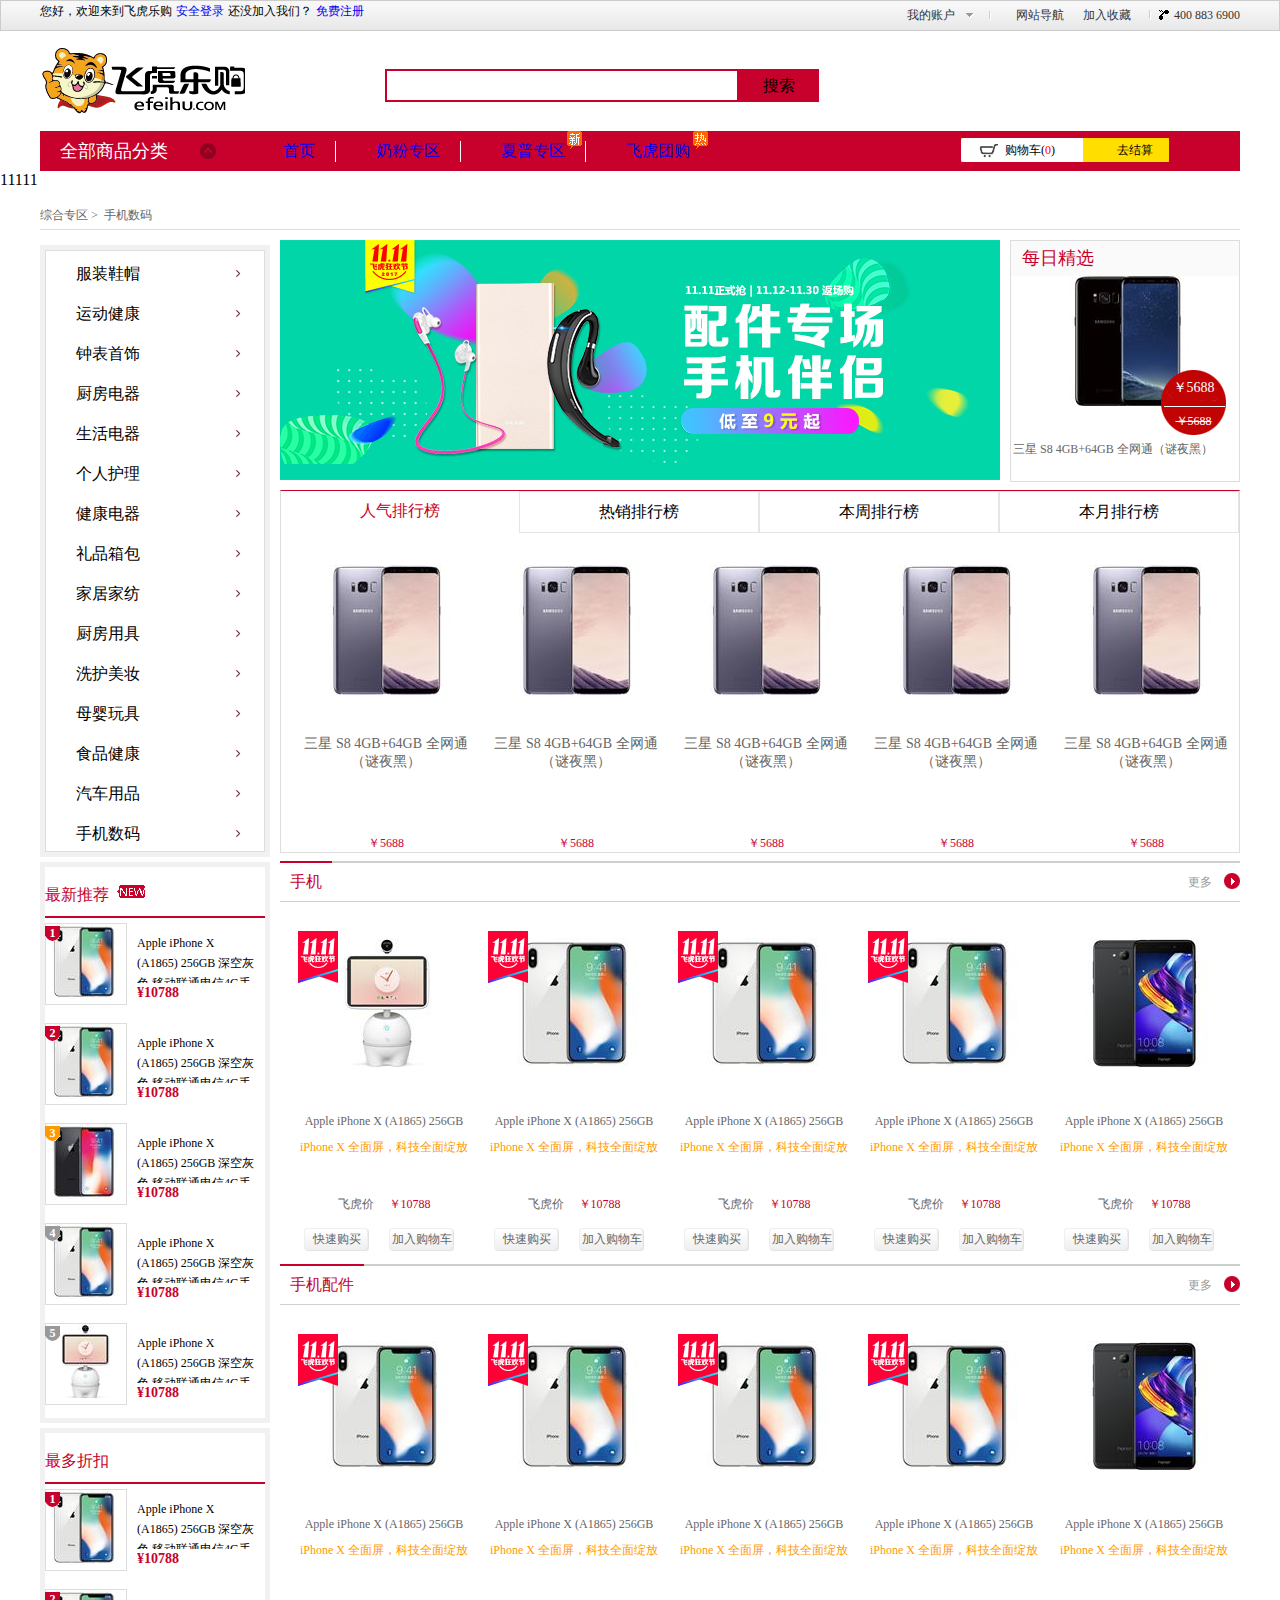
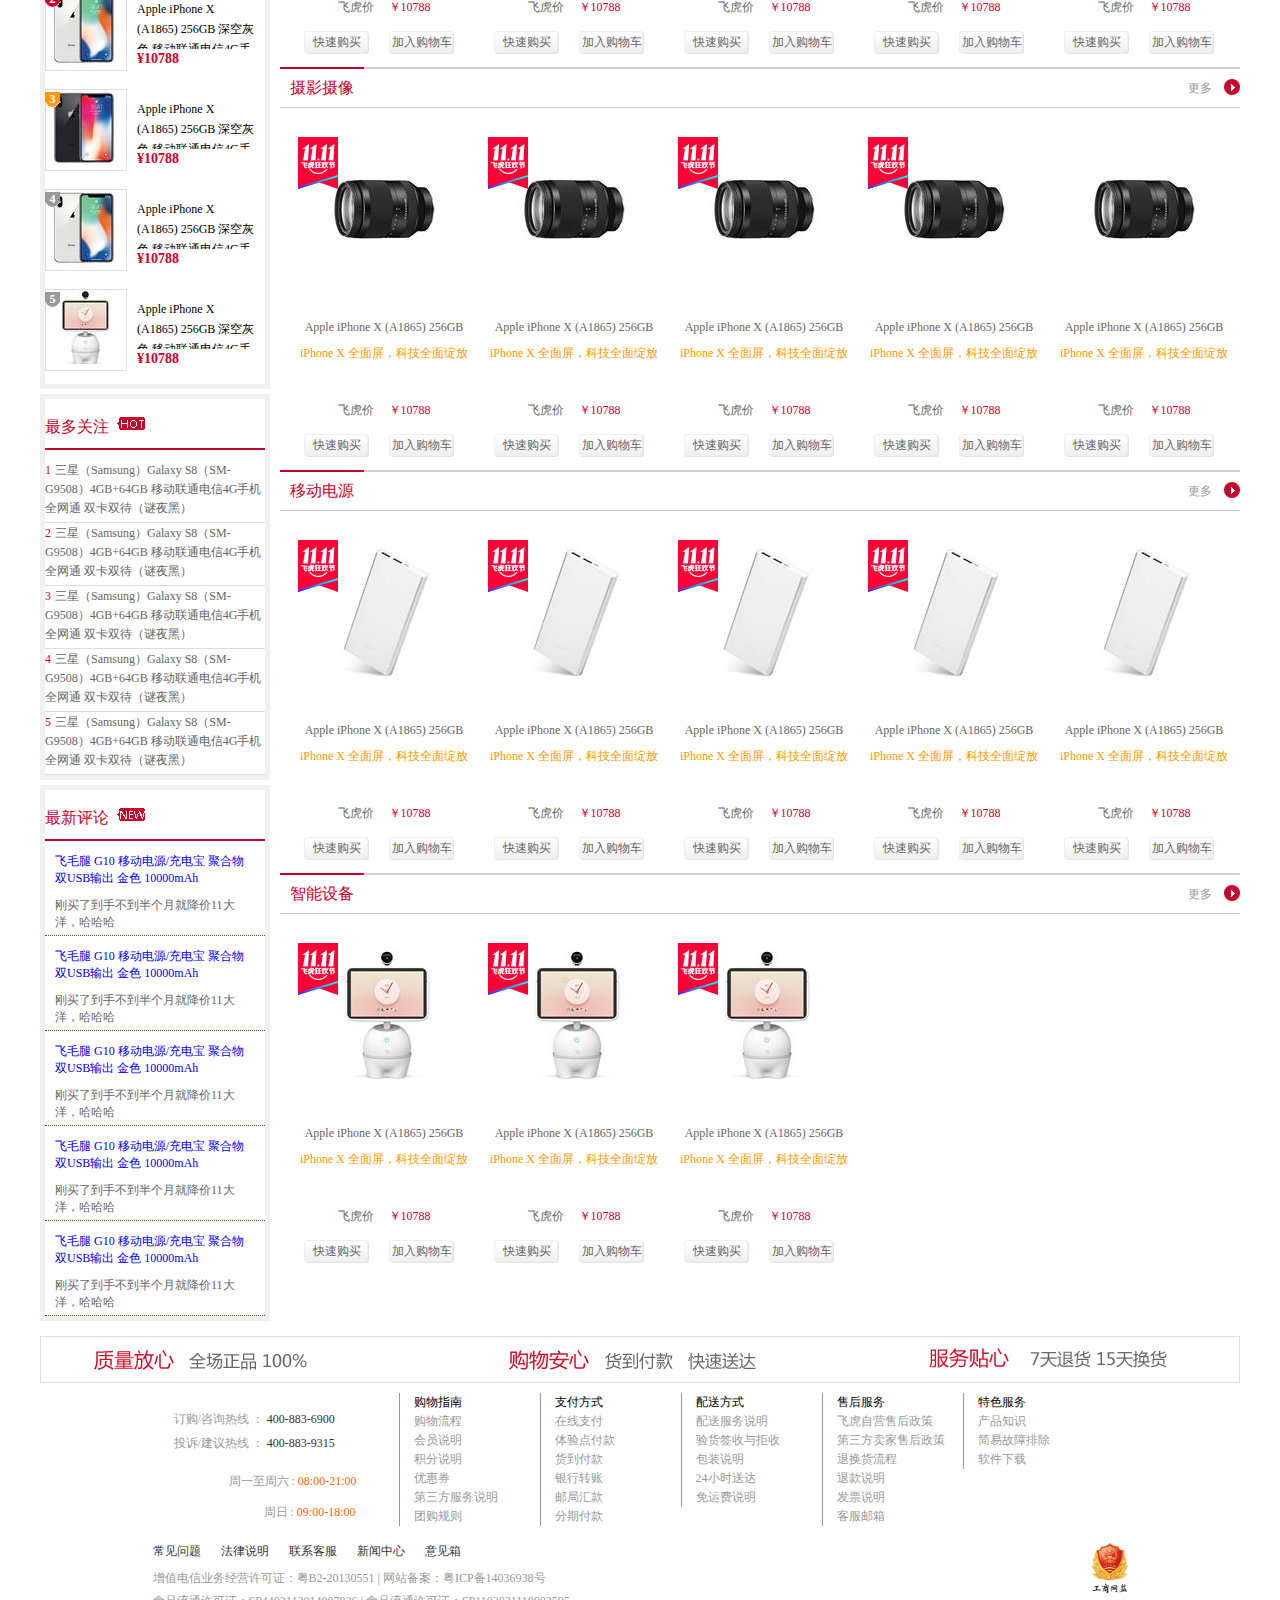
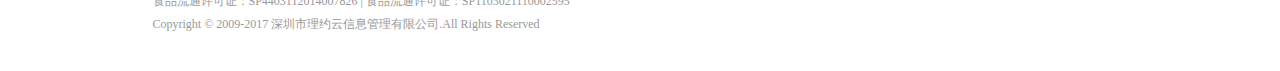
<file: list.html>
<!DOCTYPE html>
<html>
	<head>
		<meta charset="UTF-8">
		<title></title>
    	<link rel="stylesheet" type="text/css" href="css/iconfont.css">
		<link rel="stylesheet" href="css/list.css" />
		<script src="js/jquery-1.11.1.min.js"></script>
		<!--<link rel="stylesheet" type="text/css" href="css/nav.css">-->
		<!--<script src="js/nav.js"></script>-->
	</head>
	<body>
		<div id="top"></div>
		<div id="logo"></div>
		<div id="nav"></div>
		<div>11111</div>
		<!--中间内容-->
		<div id="zhzq" class="clearfix">
			<div class="zhzq_con clearfix">
				<div class="zhzq_con_top clearfix">
					<span>综合专区   </span>
					<span> &nbsp;> &nbsp;</span>
					<span> 手机数码</span>
				</div>
				<div class="zhzq_con_center clearfix">
					<div class="zhzq_con_CL clearfix">
						<div class="left_1 clearfix">
							<ul class="nav-ul">
								<li class="nav-item">
					                <a href="javascript:;"><i class="my-icon nav-icon icon_1"></i><span>服装鞋帽</span><i class="my-icon nav-more"></i></a>
					                <ul>
					                    <li><a href="javascript:;"><span>男装</span></a></li>
					                    <li><a href="javascript:;"><span>瑜伽服</span></a></li>
					                    <li><a href="javascript:;"><span>男鞋</span></a></li>
					                    <li><a href="javascript:;"><span>运动鞋</span></a></li>
					                    <li><a href="javascript:;"><span>袜子</span></a></li>
					                    <li><a href="javascript:;"><span>童鞋</span></a></li>
					                    <li><a href="javascript:;"><span>围巾</span></a></li>
					                    <li><a href="javascript:;"><span>女鞋</span></a></li>
					                    <li><a href="javascript:;"><span>内衣/裤</span></a></li>
					                    <li><a href="javascript:;"><span>家居服</span></a></li>
					                    <li><a href="javascript:;"><span>腰带</span></a></li>
					                    <li><a href="javascript:;"><span>童装</span></a></li>
					                </ul>
					            </li>
					            <li class="nav-item">
					                <a href="javascript:;"><i class="my-icon nav-icon icon_1"></i><span>运动健康</span><i class="my-icon nav-more"></i></a>
					                <ul>
					                    <li><a href="javascript:;"><span>男装</span></a></li>
					                    <li><a href="javascript:;"><span>瑜伽服</span></a></li>
					                    <li><a href="javascript:;"><span>男鞋</span></a></li>
					                    <li><a href="javascript:;"><span>运动鞋</span></a></li>
					                    <li><a href="javascript:;"><span>袜子</span></a></li>
					                    <li><a href="javascript:;"><span>童鞋</span></a></li>
					                    <li><a href="javascript:;"><span>围巾</span></a></li>
					                    <li><a href="javascript:;"><span>女鞋</span></a></li>
					                    <li><a href="javascript:;"><span>内衣/裤</span></a></li>
					                    <li><a href="javascript:;"><span>家居服</span></a></li>
					                    <li><a href="javascript:;"><span>腰带</span></a></li>
					                    <li><a href="javascript:;"><span>童装</span></a></li>
					                </ul>
					            </li>
					            <li class="nav-item">
					                <a href="javascript:;"><i class="my-icon nav-icon icon_1"></i><span>钟表首饰</span><i class="my-icon nav-more"></i></a>
					                <ul>
					                    <li><a href="javascript:;"><span>男装</span></a></li>
					                    <li><a href="javascript:;"><span>瑜伽服</span></a></li>
					                    <li><a href="javascript:;"><span>男鞋</span></a></li>
					                    <li><a href="javascript:;"><span>运动鞋</span></a></li>
					                    <li><a href="javascript:;"><span>袜子</span></a></li>
					                    <li><a href="javascript:;"><span>童鞋</span></a></li>
					                    <li><a href="javascript:;"><span>围巾</span></a></li>
					                    <li><a href="javascript:;"><span>女鞋</span></a></li>
					                    <li><a href="javascript:;"><span>内衣/裤</span></a></li>
					                    <li><a href="javascript:;"><span>家居服</span></a></li>
					                    <li><a href="javascript:;"><span>腰带</span></a></li>
					                    <li><a href="javascript:;"><span>童装</span></a></li>
					                </ul>
					            </li>
					            <li class="nav-item">
					                <a href="javascript:;"><i class="my-icon nav-icon icon_1"></i><span>厨房电器</span><i class="my-icon nav-more"></i></a>
					                <ul>
					                    <li><a href="javascript:;"><span>男装</span></a></li>
					                    <li><a href="javascript:;"><span>瑜伽服</span></a></li>
					                    <li><a href="javascript:;"><span>男鞋</span></a></li>
					                    <li><a href="javascript:;"><span>运动鞋</span></a></li>
					                    <li><a href="javascript:;"><span>袜子</span></a></li>
					                    <li><a href="javascript:;"><span>童鞋</span></a></li>
					                    <li><a href="javascript:;"><span>围巾</span></a></li>
					                    <li><a href="javascript:;"><span>女鞋</span></a></li>
					                    <li><a href="javascript:;"><span>内衣/裤</span></a></li>
					                    <li><a href="javascript:;"><span>家居服</span></a></li>
					                    <li><a href="javascript:;"><span>腰带</span></a></li>
					                    <li><a href="javascript:;"><span>童装</span></a></li>
					                </ul>
					            </li>
					            <li class="nav-item">
					                <a href="javascript:;"><i class="my-icon nav-icon icon_1"></i><span>生活电器</span><i class="my-icon nav-more"></i></a>
					                <ul>
					                    <li><a href="javascript:;"><span>男装</span></a></li>
					                    <li><a href="javascript:;"><span>瑜伽服</span></a></li>
					                    <li><a href="javascript:;"><span>男鞋</span></a></li>
					                    <li><a href="javascript:;"><span>运动鞋</span></a></li>
					                    <li><a href="javascript:;"><span>袜子</span></a></li>
					                    <li><a href="javascript:;"><span>童鞋</span></a></li>
					                    <li><a href="javascript:;"><span>围巾</span></a></li>
					                    <li><a href="javascript:;"><span>女鞋</span></a></li>
					                    <li><a href="javascript:;"><span>内衣/裤</span></a></li>
					                    <li><a href="javascript:;"><span>家居服</span></a></li>
					                    <li><a href="javascript:;"><span>腰带</span></a></li>
					                    <li><a href="javascript:;"><span>童装</span></a></li>
					                </ul>
					            </li>
					            <li class="nav-item">
					                <a href="javascript:;"><i class="my-icon nav-icon icon_1"></i><span>个人护理</span><i class="my-icon nav-more"></i></a>
					                <ul>
					                    <li><a href="javascript:;"><span>男装</span></a></li>
					                    <li><a href="javascript:;"><span>瑜伽服</span></a></li>
					                    <li><a href="javascript:;"><span>男鞋</span></a></li>
					                    <li><a href="javascript:;"><span>运动鞋</span></a></li>
					                    <li><a href="javascript:;"><span>袜子</span></a></li>
					                    <li><a href="javascript:;"><span>童鞋</span></a></li>
					                    <li><a href="javascript:;"><span>围巾</span></a></li>
					                    <li><a href="javascript:;"><span>女鞋</span></a></li>
					                    <li><a href="javascript:;"><span>内衣/裤</span></a></li>
					                    <li><a href="javascript:;"><span>家居服</span></a></li>
					                    <li><a href="javascript:;"><span>腰带</span></a></li>
					                    <li><a href="javascript:;"><span>童装</span></a></li>
					                </ul>
					            </li>
					            <li class="nav-item">
					                <a href="javascript:;"><i class="my-icon nav-icon icon_1"></i><span>健康电器</span><i class="my-icon nav-more"></i></a>
					                <ul>
					                    <li><a href="javascript:;"><span>男装</span></a></li>
					                    <li><a href="javascript:;"><span>瑜伽服</span></a></li>
					                    <li><a href="javascript:;"><span>男鞋</span></a></li>
					                    <li><a href="javascript:;"><span>运动鞋</span></a></li>
					                    <li><a href="javascript:;"><span>袜子</span></a></li>
					                    <li><a href="javascript:;"><span>童鞋</span></a></li>
					                    <li><a href="javascript:;"><span>围巾</span></a></li>
					                    <li><a href="javascript:;"><span>女鞋</span></a></li>
					                    <li><a href="javascript:;"><span>内衣/裤</span></a></li>
					                    <li><a href="javascript:;"><span>家居服</span></a></li>
					                    <li><a href="javascript:;"><span>腰带</span></a></li>
					                    <li><a href="javascript:;"><span>童装</span></a></li>
					                </ul>
					            </li>
					            <li class="nav-item">
					                <a href="javascript:;"><i class="my-icon nav-icon icon_1"></i><span>礼品箱包</span><i class="my-icon nav-more"></i></a>
					                <ul>
					                    <li><a href="javascript:;"><span>男装</span></a></li>
					                    <li><a href="javascript:;"><span>瑜伽服</span></a></li>
					                    <li><a href="javascript:;"><span>男鞋</span></a></li>
					                    <li><a href="javascript:;"><span>运动鞋</span></a></li>
					                    <li><a href="javascript:;"><span>袜子</span></a></li>
					                    <li><a href="javascript:;"><span>童鞋</span></a></li>
					                    <li><a href="javascript:;"><span>围巾</span></a></li>
					                    <li><a href="javascript:;"><span>女鞋</span></a></li>
					                    <li><a href="javascript:;"><span>内衣/裤</span></a></li>
					                    <li><a href="javascript:;"><span>家居服</span></a></li>
					                    <li><a href="javascript:;"><span>腰带</span></a></li>
					                    <li><a href="javascript:;"><span>童装</span></a></li>
					                </ul>
					            </li>
					            <li class="nav-item">
					                <a href="javascript:;"><i class="my-icon nav-icon icon_1"></i><span>家居家纺</span><i class="my-icon nav-more"></i></a>
					                <ul>
					                    <li><a href="javascript:;"><span>男装</span></a></li>
					                    <li><a href="javascript:;"><span>瑜伽服</span></a></li>
					                    <li><a href="javascript:;"><span>男鞋</span></a></li>
					                    <li><a href="javascript:;"><span>运动鞋</span></a></li>
					                    <li><a href="javascript:;"><span>袜子</span></a></li>
					                    <li><a href="javascript:;"><span>童鞋</span></a></li>
					                    <li><a href="javascript:;"><span>围巾</span></a></li>
					                    <li><a href="javascript:;"><span>女鞋</span></a></li>
					                    <li><a href="javascript:;"><span>内衣/裤</span></a></li>
					                    <li><a href="javascript:;"><span>家居服</span></a></li>
					                    <li><a href="javascript:;"><span>腰带</span></a></li>
					                    <li><a href="javascript:;"><span>童装</span></a></li>
					                </ul>
					            </li>
					            <li class="nav-item">
					                <a href="javascript:;"><i class="my-icon nav-icon icon_1"></i><span>厨房用具</span><i class="my-icon nav-more"></i></a>
					                <ul>
					                    <li><a href="javascript:;"><span>男装</span></a></li>
					                    <li><a href="javascript:;"><span>瑜伽服</span></a></li>
					                    <li><a href="javascript:;"><span>男鞋</span></a></li>
					                    <li><a href="javascript:;"><span>运动鞋</span></a></li>
					                    <li><a href="javascript:;"><span>袜子</span></a></li>
					                    <li><a href="javascript:;"><span>童鞋</span></a></li>
					                    <li><a href="javascript:;"><span>围巾</span></a></li>
					                    <li><a href="javascript:;"><span>女鞋</span></a></li>
					                    <li><a href="javascript:;"><span>内衣/裤</span></a></li>
					                    <li><a href="javascript:;"><span>家居服</span></a></li>
					                    <li><a href="javascript:;"><span>腰带</span></a></li>
					                    <li><a href="javascript:;"><span>童装</span></a></li>
					                </ul>
					            </li>
					             <li class="nav-item">
					                <a href="javascript:;"><i class="my-icon nav-icon icon_1"></i><span>洗护美妆</span><i class="my-icon nav-more"></i></a>
					                <ul>
					                    <li><a href="javascript:;"><span>男装</span></a></li>
					                    <li><a href="javascript:;"><span>瑜伽服</span></a></li>
					                    <li><a href="javascript:;"><span>男鞋</span></a></li>
					                    <li><a href="javascript:;"><span>运动鞋</span></a></li>
					                    <li><a href="javascript:;"><span>袜子</span></a></li>
					                    <li><a href="javascript:;"><span>童鞋</span></a></li>
					                    <li><a href="javascript:;"><span>围巾</span></a></li>
					                    <li><a href="javascript:;"><span>女鞋</span></a></li>
					                    <li><a href="javascript:;"><span>内衣/裤</span></a></li>
					                    <li><a href="javascript:;"><span>家居服</span></a></li>
					                    <li><a href="javascript:;"><span>腰带</span></a></li>
					                    <li><a href="javascript:;"><span>童装</span></a></li>
					                </ul>
					            </li>
					             <li class="nav-item">
					                <a href="javascript:;"><i class="my-icon nav-icon icon_1"></i><span>母婴玩具</span><i class="my-icon nav-more"></i></a>
					                <ul>
					                    <li><a href="javascript:;"><span>男装</span></a></li>
					                    <li><a href="javascript:;"><span>瑜伽服</span></a></li>
					                    <li><a href="javascript:;"><span>男鞋</span></a></li>
					                    <li><a href="javascript:;"><span>运动鞋</span></a></li>
					                    <li><a href="javascript:;"><span>袜子</span></a></li>
					                    <li><a href="javascript:;"><span>童鞋</span></a></li>
					                    <li><a href="javascript:;"><span>围巾</span></a></li>
					                    <li><a href="javascript:;"><span>女鞋</span></a></li>
					                    <li><a href="javascript:;"><span>内衣/裤</span></a></li>
					                    <li><a href="javascript:;"><span>家居服</span></a></li>
					                    <li><a href="javascript:;"><span>腰带</span></a></li>
					                    <li><a href="javascript:;"><span>童装</span></a></li>
					                </ul>
					            </li>
					             <li class="nav-item">
					                <a href="javascript:;"><i class="my-icon nav-icon icon_1"></i><span>食品健康</span><i class="my-icon nav-more"></i></a>
					                <ul>
					                    <li><a href="javascript:;"><span>男装</span></a></li>
					                    <li><a href="javascript:;"><span>瑜伽服</span></a></li>
					                    <li><a href="javascript:;"><span>男鞋</span></a></li>
					                    <li><a href="javascript:;"><span>运动鞋</span></a></li>
					                    <li><a href="javascript:;"><span>袜子</span></a></li>
					                    <li><a href="javascript:;"><span>童鞋</span></a></li>
					                    <li><a href="javascript:;"><span>围巾</span></a></li>
					                    <li><a href="javascript:;"><span>女鞋</span></a></li>
					                    <li><a href="javascript:;"><span>内衣/裤</span></a></li>
					                    <li><a href="javascript:;"><span>家居服</span></a></li>
					                    <li><a href="javascript:;"><span>腰带</span></a></li>
					                    <li><a href="javascript:;"><span>童装</span></a></li>
					                </ul>
					            </li>
					             <li class="nav-item">
					                <a href="javascript:;"><i class="my-icon nav-icon icon_1"></i><span>汽车用品</span><i class="my-icon nav-more"></i></a>
					                <ul>
					                    <li><a href="javascript:;"><span>男装</span></a></li>
					                    <li><a href="javascript:;"><span>瑜伽服</span></a></li>
					                    <li><a href="javascript:;"><span>男鞋</span></a></li>
					                    <li><a href="javascript:;"><span>运动鞋</span></a></li>
					                    <li><a href="javascript:;"><span>袜子</span></a></li>
					                    <li><a href="javascript:;"><span>童鞋</span></a></li>
					                    <li><a href="javascript:;"><span>围巾</span></a></li>
					                    <li><a href="javascript:;"><span>女鞋</span></a></li>
					                    <li><a href="javascript:;"><span>内衣/裤</span></a></li>
					                    <li><a href="javascript:;"><span>家居服</span></a></li>
					                    <li><a href="javascript:;"><span>腰带</span></a></li>
					                    <li><a href="javascript:;"><span>童装</span></a></li>
					                </ul>
					            </li>
					             <li class="nav-item">
					                <a href="javascript:;"><i class="my-icon nav-icon icon_1"></i><span>手机数码</span><i class="my-icon nav-more"></i></a>
					                <ul>
					                    <li><a href="javascript:;"><span>男装</span></a></li>
					                    <li><a href="javascript:;"><span>瑜伽服</span></a></li>
					                    <li><a href="javascript:;"><span>男鞋</span></a></li>
					                    <li><a href="javascript:;"><span>运动鞋</span></a></li>
					                    <li><a href="javascript:;"><span>袜子</span></a></li>
					                    <li><a href="javascript:;"><span>童鞋</span></a></li>
					                    <li><a href="javascript:;"><span>围巾</span></a></li>
					                    <li><a href="javascript:;"><span>女鞋</span></a></li>
					                    <li><a href="javascript:;"><span>内衣/裤</span></a></li>
					                    <li><a href="javascript:;"><span>家居服</span></a></li>
					                    <li><a href="javascript:;"><span>腰带</span></a></li>
					                    <li><a href="javascript:;"><span>童装</span></a></li>
					                </ul>
					            </li>
					        </ul>
						</div>
						<div class="left_1 left_2 clearfix">
							<h2><span>最新推荐</span></h2>
							<ul>
								<li>
									<p class="pimg">
										<img src="img/list/5e4fbffe-8fe7-4ad5-885b-03588122e24b.jpg" alt="" />
										<span class="ui_sort_num1">1</span>
									</p>
									<div class="p_right">
										<p class="pname">
											<a href="javascript:;" title="Apple iPhone X (A1865) 256GB 深空灰色 移动联通电信4G手机" target="_blank">
	                                            Apple iPhone X (A1865) 256GB 深空灰色 移动联通电信4G手机</a>
										</p>
										<p class="pprice">
											<em>¥10788</em>
										</p>
									</div>
								</li>
								<li >
									<p class="pimg">
										<img src="img/list/5e4fbffe-8fe7-4ad5-885b-03588122e24b.jpg" alt="" />
										<span class="ui_sort_num1">2</span>
									</p>
									<div class="p_right">
										<p class="pname">
											<a href="javascript:;" title="Apple iPhone X (A1865) 256GB 深空灰色 移动联通电信4G手机" target="_blank">
	                                            Apple iPhone X (A1865) 256GB 深空灰色 移动联通电信4G手机</a>
										</p>
										<p class="pprice">
											<em>¥10788</em>
										</p>
									</div>
								</li>
								<li>
									<p class="pimg">
										<img src="img/list/49cd8a23-69a6-46e9-8ac1-55f4bafeec60.jpg" alt="" />
										<span class="ui_sort_num1 ui_sort_num2">3</span>
									</p>
									<div class="p_right">
										<p class="pname">
											<a href="javascript:;" title="Apple iPhone X (A1865) 256GB 深空灰色 移动联通电信4G手机" target="_blank">
	                                            Apple iPhone X (A1865) 256GB 深空灰色 移动联通电信4G手机</a>
										</p>
										<p class="pprice">
											<em>¥10788</em>
										</p>
									</div>
								</li>
								<li >
									<p class="pimg">
										<img src="img/list/5e4fbffe-8fe7-4ad5-885b-03588122e24b.jpg" alt="" />
										<span class="ui_sort_num1 ui_sort_num3">4</span>
									</p>
									<div class="p_right">
										<p class="pname">
											<a href="javascript:;" title="Apple iPhone X (A1865) 256GB 深空灰色 移动联通电信4G手机" target="_blank">
	                                            Apple iPhone X (A1865) 256GB 深空灰色 移动联通电信4G手机</a>
										</p>
										<p class="pprice">
											<em>¥10788</em>
										</p>
									</div>
								</li>
								<li >
									<p class="pimg">
										<img src="img/list/10f96bf2-a280-45ab-a430-1b4b9b317033.jpg" alt="" />
										<span class="ui_sort_num1 ui_sort_num3">5</span>
									</p>
									<div class="p_right">
										<p class="pname">
											<a href="javascript:;" title="Apple iPhone X (A1865) 256GB 深空灰色 移动联通电信4G手机" target="_blank">
	                                            Apple iPhone X (A1865) 256GB 深空灰色 移动联通电信4G手机</a>
										</p>
										<p class="pprice">
											<em>¥10788</em>
										</p>
									</div>
								</li>
							</ul>
						</div>
						<div class="left_1 left_2 clearfix">
							<h2>最多折扣</h2>
							<ul>
								<li>
									<p class="pimg">
										<img src="img/list/5e4fbffe-8fe7-4ad5-885b-03588122e24b.jpg" alt="" />
										<span class="ui_sort_num1">1</span>
									</p>
									<div class="p_right">
										<p class="pname">
											<a href="javascript:;" title="Apple iPhone X (A1865) 256GB 深空灰色 移动联通电信4G手机" target="_blank">
	                                            Apple iPhone X (A1865) 256GB 深空灰色 移动联通电信4G手机</a>
										</p>
										<p class="pprice">
											<em>¥10788</em>
										</p>
									</div>
								</li>
								<li >
									<p class="pimg">
										<img src="img/list/5e4fbffe-8fe7-4ad5-885b-03588122e24b.jpg" alt="" />
										<span class="ui_sort_num1">2</span>
									</p>
									<div class="p_right">
										<p class="pname">
											<a href="javascript:;" title="Apple iPhone X (A1865) 256GB 深空灰色 移动联通电信4G手机" target="_blank">
	                                            Apple iPhone X (A1865) 256GB 深空灰色 移动联通电信4G手机</a>
										</p>
										<p class="pprice">
											<em>¥10788</em>
										</p>
									</div>
								</li>
								<li>
									<p class="pimg">
										<img src="img/list/49cd8a23-69a6-46e9-8ac1-55f4bafeec60.jpg" alt="" />
										<span class="ui_sort_num1 ui_sort_num2">3</span>
									</p>
									<div class="p_right">
										<p class="pname">
											<a href="javascript:;" title="Apple iPhone X (A1865) 256GB 深空灰色 移动联通电信4G手机" target="_blank">
	                                            Apple iPhone X (A1865) 256GB 深空灰色 移动联通电信4G手机</a>
										</p>
										<p class="pprice">
											<em>¥10788</em>
										</p>
									</div>
								</li>
								<li >
									<p class="pimg">
										<img src="img/list/5e4fbffe-8fe7-4ad5-885b-03588122e24b.jpg" alt="" />
										<span class="ui_sort_num1 ui_sort_num3">4</span>
									</p>
									<div class="p_right">
										<p class="pname">
											<a href="javascript:;" title="Apple iPhone X (A1865) 256GB 深空灰色 移动联通电信4G手机" target="_blank">
	                                            Apple iPhone X (A1865) 256GB 深空灰色 移动联通电信4G手机</a>
										</p>
										<p class="pprice">
											<em>¥10788</em>
										</p>
									</div>
								</li>
								<li >
									<p class="pimg">
										<img src="img/list/10f96bf2-a280-45ab-a430-1b4b9b317033.jpg" alt="" />
										<span class="ui_sort_num1 ui_sort_num3">5</span>
									</p>
									<div class="p_right">
										<p class="pname">
											<a href="javascript:;" title="Apple iPhone X (A1865) 256GB 深空灰色 移动联通电信4G手机" target="_blank">
	                                            Apple iPhone X (A1865) 256GB 深空灰色 移动联通电信4G手机</a>
										</p>
										<p class="pprice">
											<em>¥10788</em>
										</p>
									</div>
								</li>
							</ul>
						</div>
						<div class="left_1 left_3 clearfix">
							<h2><span>最多关注</span></h2>
							<ul>
								<li>
									<div class="smallshow">
										<span>1</span>
										<span>三星（Samsung）Galaxy S8（SM-G9508）4GB+64GB 移动联通电信4G手机 全网通 双卡双待（谜夜黑）</span>
									</div>
									<div class="bigshow">
										<p class="bigshow_left">
											<b class="num">1</b>
											<img src="img/list/5e4fbffe-8fe7-4ad5-885b-03588122e24b.jpg" alt="" />
										</p>
										<div class="bigshow_right">
											<p class="big_price">
												<em>¥10788</em>
											</p>
											<p class="big_name">
												<a href="javascript:;" title="Apple iPhone X (A1865) 256GB 深空灰色 移动联通电信4G手机" target="_blank">
	                                            Apple iPhone X (A1865) 256GB 深空灰色 移动联通电信4G手机</a>
											</p>
									</div>
									</div>
								</li>
								<li>
									<div class="smallshow">
										<span>2</span>
										<span>三星（Samsung）Galaxy S8（SM-G9508）4GB+64GB 移动联通电信4G手机 全网通 双卡双待（谜夜黑）</span>
									</div>
									<div class="bigshow">
										<p class="bigshow_left">
											<b class="num">2</b>
											<img src="img/list/5e4fbffe-8fe7-4ad5-885b-03588122e24b.jpg" alt="" />
										</p>
										<div class="bigshow_right">
											<p class="big_price">
												<em>¥10788</em>
											</p>
											<p class="big_name">
												<a href="javascript:;" title="Apple iPhone X (A1865) 256GB 深空灰色 移动联通电信4G手机" target="_blank">
	                                            Apple iPhone X (A1865) 256GB 深空灰色 移动联通电信4G手机</a>
											</p>
									</div>
									</div>
								</li>
								<li>
									<div class="smallshow">
										<span>3</span>
										<span>三星（Samsung）Galaxy S8（SM-G9508）4GB+64GB 移动联通电信4G手机 全网通 双卡双待（谜夜黑）</span>
									</div>
									<div class="bigshow">
										<p class="bigshow_left">
											<b class="num">3</b>
											<img src="img/list/5e4fbffe-8fe7-4ad5-885b-03588122e24b.jpg" alt="" />
										</p>
										<div class="bigshow_right">
											<p class="big_price">
												<em>¥10788</em>
											</p>
											<p class="big_name">
												<a href="javascript:;" title="Apple iPhone X (A1865) 256GB 深空灰色 移动联通电信4G手机" target="_blank">
	                                            Apple iPhone X (A1865) 256GB 深空灰色 移动联通电信4G手机</a>
											</p>
									</div>
									</div>
								</li>
								<li>
									<div class="smallshow">
										<span>4</span>
										<span>三星（Samsung）Galaxy S8（SM-G9508）4GB+64GB 移动联通电信4G手机 全网通 双卡双待（谜夜黑）</span>
									</div>
									<div class="bigshow">
										<p class="bigshow_left">
											<b class="num">4</b>
											<img src="img/list/5e4fbffe-8fe7-4ad5-885b-03588122e24b.jpg" alt="" />
										</p>
										<div class="bigshow_right">
											<p class="big_price">
												<em>¥10788</em>
											</p>
											<p class="big_name">
												<a href="javascript:;" title="Apple iPhone X (A1865) 256GB 深空灰色 移动联通电信4G手机" target="_blank">
	                                            Apple iPhone X (A1865) 256GB 深空灰色 移动联通电信4G手机</a>
											</p>
									</div>
									</div>
								</li>
								<li>
									<div class="smallshow">
										<span>5</span>
										<span>三星（Samsung）Galaxy S8（SM-G9508）4GB+64GB 移动联通电信4G手机 全网通 双卡双待（谜夜黑）</span>
									</div>
									<div class="bigshow">
										<p class="bigshow_left">
											<b class="num">5</b>
											<img src="img/list/5e4fbffe-8fe7-4ad5-885b-03588122e24b.jpg" alt="" />
										</p>
										<div class="bigshow_right">
											<p class="big_price">
												<em>¥10788</em>
											</p>
											<p class="big_name">
												<a href="javascript:;" title="Apple iPhone X (A1865) 256GB 深空灰色 移动联通电信4G手机" target="_blank">
	                                            Apple iPhone X (A1865) 256GB 深空灰色 移动联通电信4G手机</a>
											</p>
									</div>
									</div>
								</li>
							</ul>
						</div>
						<div class="left_1 left_5 clearfix">
							<h2><span>最新评论</span></h2>
							<ul>
								<li>
									<a href="javascript:;">
										<span>飞毛腿 G10 移动电源/充电宝 聚合物 双USB输出 金色 10000mAh</span>
									</a>
									<a href="javascript:;">
										<span>刚买了到手不到半个月就降价11大洋，哈哈哈</span>
									</a>
								</li>
								<li>
									<a href="javascript:;">
										<span>飞毛腿 G10 移动电源/充电宝 聚合物 双USB输出 金色 10000mAh</span>
									</a>
									<a href="javascript:;">
										<span>刚买了到手不到半个月就降价11大洋，哈哈哈</span>
									</a>
								</li>
								<li>
									<a href="javascript:;">
										<span>飞毛腿 G10 移动电源/充电宝 聚合物 双USB输出 金色 10000mAh</span>
									</a>
									<a href="javascript:;">
										<span>刚买了到手不到半个月就降价11大洋，哈哈哈</span>
									</a>
								</li>
								<li>
									<a href="javascript:;">
										<span>飞毛腿 G10 移动电源/充电宝 聚合物 双USB输出 金色 10000mAh</span>
									</a>
									<a href="javascript:;">
										<span>刚买了到手不到半个月就降价11大洋，哈哈哈</span>
									</a>
								</li>
								<li>
									<a href="javascript:;">
										<span>飞毛腿 G10 移动电源/充电宝 聚合物 双USB输出 金色 10000mAh</span>
									</a>
									<a href="javascript:;">
										<span>刚买了到手不到半个月就降价11大洋，哈哈哈</span>
									</a>
								</li>
							</ul>
						</div>
					</div>
					<div class="zhzq_con_CR clearfix">
						<div class="crtop">
							<div class="crtop_left">
								<img src="img/list/f551943c-28ad-4712-bcac-8e9fd0d331bb.jpg" alt="" />
							</div>
							<div class="crtop_right">
								<dl>
									<dt>每日精选</dt>
									<dd><img src="img/list/3475b601-45f4-4fdb-9586-9aedf3ebac34(1).jpg" alt="" /></dd>
									<dd>三星 S8 4GB+64GB 全网通（谜夜黑）</dd>
								</dl>
								<span class="price">
									<i>￥5688</i>
									<i>￥5688</i>
								</span>
							</div>
						</div>
						
						<!--选项卡-->
						<div class="crxxk clearfix">
							<ul class="crxxk_top">
								<li class="show" >人气排行榜</li>
								<li>热销排行榜</li>
								<li>本周排行榜</li>
								<li>本月排行榜</li>
							</ul>
							<ol class="crxxk_bottom">
								<li style="display:block;" class="b1" id="ff" >
									<ul>
										<li>
											<dl>
												<dt><img src="img/list/d31bde07-8b71-4278-83f7-3de97053d87f.jpg" alt="" /></dt>
												<dd>三星 S8 4GB+64GB 全网通（谜夜黑）</dd>
												<dd>￥5688</dd>
											</dl>
										</li>
										<li>
											<dl>
												<dt><img src="img/list/d31bde07-8b71-4278-83f7-3de97053d87f.jpg" alt="" /></dt>
												<dd>三星 S8 4GB+64GB 全网通（谜夜黑）</dd>
												<dd>￥5688</dd>
											</dl>
										</li>
										<li>
											<dl>
												<dt><img src="img/list/d31bde07-8b71-4278-83f7-3de97053d87f.jpg" alt="" /></dt>
												<dd>三星 S8 4GB+64GB 全网通（谜夜黑）</dd>
												<dd>￥5688</dd>
											</dl>
										</li>
										<li>
											<dl>
												<dt><img src="img/list/d31bde07-8b71-4278-83f7-3de97053d87f.jpg" alt="" /></dt>
												<dd>三星 S8 4GB+64GB 全网通（谜夜黑）</dd>
												<dd>￥5688</dd>
											</dl>
										</li>
										<li>
											<dl>
												<dt><img src="img/list/d31bde07-8b71-4278-83f7-3de97053d87f.jpg" alt="" /></dt>
												<dd>三星 S8 4GB+64GB 全网通（谜夜黑）</dd>
												<dd>￥5688</dd>
											</dl>
										</li>
									</ul>
								</li>
								<li  class="b1" id="ff" >
									<ul>
										<li>
											<dl>
												<dt><img src="img/list/703d08fc-146f-400a-ba0a-6e8ba8d098f7.jpg" alt="" /></dt>
												<dd>三星 S8 4GB+64GB 全网通（谜夜黑）</dd>
												<dd>￥5688</dd>
											</dl>
										</li>
										<li>
											<dl>
												<dt><img src="img/list/703d08fc-146f-400a-ba0a-6e8ba8d098f7.jpg" alt="" /></dt>
												<dd>三星 S8 4GB+64GB 全网通（谜夜黑）</dd>
												<dd>￥5688</dd>
											</dl>
										</li>
										<li>
											<dl>
												<dt><img src="img/list/703d08fc-146f-400a-ba0a-6e8ba8d098f7.jpg" alt="" /></dt>
												<dd>三星 S8 4GB+64GB 全网通（谜夜黑）</dd>
												<dd>￥5688</dd>
											</dl>
										</li>
										<li>
											<dl>
												<dt><img src="img/list/703d08fc-146f-400a-ba0a-6e8ba8d098f7.jpg" alt="" /></dt>
												<dd>三星 S8 4GB+64GB 全网通（谜夜黑）</dd>
												<dd>￥5688</dd>
											</dl>
										</li>
										<li>
											<dl>
												<dt><img src="img/list/703d08fc-146f-400a-ba0a-6e8ba8d098f7.jpg" alt="" /></dt>
												<dd>三星 S8 4GB+64GB 全网通（谜夜黑）</dd>
												<dd>￥5688</dd>
											</dl>
										</li>
									</ul>
								</li>
								<li class="b1" id="ff" >
									<ul>
										<li>
											<dl>
												<dt><img src="img/list/926eb0c8-0c83-4ec1-9595-dca7d6582851.jpg" alt="" /></dt>
												<dd>三星 S8 4GB+64GB 全网通（谜夜黑）</dd>
												<dd>￥5688</dd>
											</dl>
										</li>
										<li>
											<dl>
												<dt><img src="img/list/926eb0c8-0c83-4ec1-9595-dca7d6582851.jpg" alt="" /></dt>
												<dd>三星 S8 4GB+64GB 全网通（谜夜黑）</dd>
												<dd>￥5688</dd>
											</dl>
										</li>
										<li>
											<dl>
												<dt><img src="img/list/926eb0c8-0c83-4ec1-9595-dca7d6582851.jpg" alt="" /></dt>
												<dd>三星 S8 4GB+64GB 全网通（谜夜黑）</dd>
												<dd>￥5688</dd>
											</dl>
										</li>
										<li>
											<dl>
												<dt><img src="img/list/926eb0c8-0c83-4ec1-9595-dca7d6582851.jpg" alt="" /></dt>
												<dd>三星 S8 4GB+64GB 全网通（谜夜黑）</dd>
												<dd>￥5688</dd>
											</dl>
										</li>
										<li>
											<dl>
												<dt><img src="img/list/926eb0c8-0c83-4ec1-9595-dca7d6582851.jpg" alt="" /></dt>
												<dd>三星 S8 4GB+64GB 全网通（谜夜黑）</dd>
												<dd>￥5688</dd>
											</dl>
										</li>
									</ul>
								</li>
								<li class="b1" id="ff" >
									<ul>
										<li>
											<dl>
												<dt><img src="img/list/351356f9-68b6-487c-8d50-9ffc55623047.jpg" alt="" /></dt>
												<dd>三星 S8 4GB+64GB 全网通（谜夜黑）</dd>
												<dd>￥5688</dd>
											</dl>
										</li>
										<li>
											<dl>
												<dt><img src="img/list/351356f9-68b6-487c-8d50-9ffc55623047.jpg" alt="" /></dt>
												<dd>三星 S8 4GB+64GB 全网通（谜夜黑）</dd>
												<dd>￥5688</dd>
											</dl>
										</li>
										<li>
											<dl>
												<dt><img src="img/list/351356f9-68b6-487c-8d50-9ffc55623047.jpg" alt="" /></dt>
												<dd>三星 S8 4GB+64GB 全网通（谜夜黑）</dd>
												<dd>￥5688</dd>
											</dl>
										</li>
										<li>
											<dl>
												<dt><img src="img/list/351356f9-68b6-487c-8d50-9ffc55623047.jpg" alt="" /></dt>
												<dd>三星 S8 4GB+64GB 全网通（谜夜黑）</dd>
												<dd>￥5688</dd>
											</dl>
										</li>
										<li>
											<dl>
												<dt><img src="img/list/351356f9-68b6-487c-8d50-9ffc55623047.jpg" alt="" /></dt>
												<dd>三星 S8 4GB+64GB 全网通（谜夜黑）</dd>
												<dd>￥5688</dd>
											</dl>
										</li>
									</ul>
								</li>
							</ol>
						</div>
					
					<!--分类展示-->
						<div class="thirdFloor clearfix">
							<div class="thirdFloor_top clearfix">
								<span>手机</span>
								<span>更多<i></i></span>
							</div>
							<div class="thirdFloor_bottom">
								<ul class="thirdFloor_bul">
									<li class="thirdFloor_buli">
										<div class="thirdFloor_bul_img">
											<a href="javascript:;">
												<img src="img/list/10f96bf2-a280-45ab-a430-1b4b9b317033(1).jpg" alt="" />
												<span class="tubiao"></span>
											</a>
										</div>
										<div class="thirdFloor_bul_jieshao"> 
											<p><a href="javascript:;">Apple iPhone X (A1865) 256GB </a></p>
											<p>iPhone X 全面屏，科技全面绽放</p>
											<p><span>飞虎价</span><em>￥10788</em></p>
											<p>
												<a href="javascript:;">快速购买</a>
												<a href="javascript:;">加入购物车</a>
											</p>
										</div>
									</li>
									<li class="thirdFloor_buli">
										<div class="thirdFloor_bul_img">
											<a href="javascript:;">
												<img src="img/list/d21fa4a3-0bcb-4946-b129-7a4e7dfaf2f1(1).jpg" alt="" />
												<span class="tubiao"></span>
											</a>
										</div>
										<div class="thirdFloor_bul_jieshao"> 
											<p><a href="javascript:;">Apple iPhone X (A1865) 256GB </a></p>
											<p>iPhone X 全面屏，科技全面绽放</p>
											<p><span>飞虎价</span><em>￥10788</em></p>
											<p>
												<a href="javascript:;">快速购买</a>
												<a href="javascript:;">加入购物车</a>
											</p>
										</div>
									</li>
									<li class="thirdFloor_buli">
										<div class="thirdFloor_bul_img">
											<a href="javascript:;">
												<img src="img/list/d21fa4a3-0bcb-4946-b129-7a4e7dfaf2f1(1).jpg" alt="" />
												<span class="tubiao"></span>
											</a>
										</div>
										<div class="thirdFloor_bul_jieshao"> 
											<p><a href="javascript:;">Apple iPhone X (A1865) 256GB </a></p>
											<p>iPhone X 全面屏，科技全面绽放</p>
											<p><span>飞虎价</span><em>￥10788</em></p>
											<p>
												<a href="javascript:;">快速购买</a>
												<a href="javascript:;">加入购物车</a>
											</p>
										</div>
									</li>
									<li class="thirdFloor_buli">
										<div class="thirdFloor_bul_img">
											<a href="javascript:;">
												<img src="img/list/d21fa4a3-0bcb-4946-b129-7a4e7dfaf2f1(1).jpg" alt="" />
												<span class="tubiao"></span>
											</a>
										</div>
										<div class="thirdFloor_bul_jieshao"> 
											<p><a href="javascript:;">Apple iPhone X (A1865) 256GB </a></p>
											<p>iPhone X 全面屏，科技全面绽放</p>
											<p><span>飞虎价</span><em>￥10788</em></p>
											<p>
												<a href="javascript:;">快速购买</a>
												<a href="javascript:;">加入购物车</a>
											</p>
										</div>
									</li>
									<li class="thirdFloor_buli">
										<div class="thirdFloor_bul_img">
											<a href="javascript:;">
												<img src="img/list/9105e1a4-8194-419b-958d-e32f69581532.jpg" alt="" />
												<!--<span class="tubiao"></span>-->
											</a>
										</div>
										<div class="thirdFloor_bul_jieshao"> 
											<p><a href="javascript:;">Apple iPhone X (A1865) 256GB </a></p>
											<p>iPhone X 全面屏，科技全面绽放</p>
											<p><span>飞虎价</span><em>￥10788</em></p>
											<p>
												<a href="javascript:;">快速购买</a>
												<a href="javascript:;">加入购物车</a>
											</p>
										</div>
									</li>
								</ul>
							</div>
						</div>
						<div class="thirdFloor clearfix">
							<div class="thirdFloor_top thirdFloor_top2 clearfix">
								<span>手机配件</span>
								<span>更多<i></i></span>
							</div>
							<div class="thirdFloor_bottom">
								<ul class="thirdFloor_bul">
									<li class="thirdFloor_buli">
										<div class="thirdFloor_bul_img">
											<a href="javascript:;">
												<img src="img/list/d21fa4a3-0bcb-4946-b129-7a4e7dfaf2f1(1).jpg" alt="" />
												<span class="tubiao"></span>
											</a>
										</div>
										<div class="thirdFloor_bul_jieshao"> 
											<p><a href="javascript:;">Apple iPhone X (A1865) 256GB </a></p>
											<p>iPhone X 全面屏，科技全面绽放</p>
											<p><span>飞虎价</span><em>￥10788</em></p>
											<p>
												<a href="javascript:;">快速购买</a>
												<a href="javascript:;">加入购物车</a>
											</p>
										</div>
									</li>
									<li class="thirdFloor_buli">
										<div class="thirdFloor_bul_img">
											<a href="javascript:;">
												<img src="img/list/d21fa4a3-0bcb-4946-b129-7a4e7dfaf2f1(1).jpg" alt="" />
												<span class="tubiao"></span>
											</a>
										</div>
										<div class="thirdFloor_bul_jieshao"> 
											<p><a href="javascript:;">Apple iPhone X (A1865) 256GB </a></p>
											<p>iPhone X 全面屏，科技全面绽放</p>
											<p><span>飞虎价</span><em>￥10788</em></p>
											<p>
												<a href="javascript:;">快速购买</a>
												<a href="javascript:;">加入购物车</a>
											</p>
										</div>
									</li>
									<li class="thirdFloor_buli">
										<div class="thirdFloor_bul_img">
											<a href="javascript:;">
												<img src="img/list/d21fa4a3-0bcb-4946-b129-7a4e7dfaf2f1(1).jpg" alt="" />
												<span class="tubiao"></span>
											</a>
										</div>
										<div class="thirdFloor_bul_jieshao"> 
											<p><a href="javascript:;">Apple iPhone X (A1865) 256GB </a></p>
											<p>iPhone X 全面屏，科技全面绽放</p>
											<p><span>飞虎价</span><em>￥10788</em></p>
											<p>
												<a href="javascript:;">快速购买</a>
												<a href="javascript:;">加入购物车</a>
											</p>
										</div>
									</li>
									<li class="thirdFloor_buli">
										<div class="thirdFloor_bul_img">
											<a href="javascript:;">
												<img src="img/list/d21fa4a3-0bcb-4946-b129-7a4e7dfaf2f1(1).jpg" alt="" />
												<span class="tubiao"></span>
											</a>
										</div>
										<div class="thirdFloor_bul_jieshao"> 
											<p><a href="javascript:;">Apple iPhone X (A1865) 256GB </a></p>
											<p>iPhone X 全面屏，科技全面绽放</p>
											<p><span>飞虎价</span><em>￥10788</em></p>
											<p>
												<a href="javascript:;">快速购买</a>
												<a href="javascript:;">加入购物车</a>
											</p>
										</div>
									</li>
									<li class="thirdFloor_buli">
										<div class="thirdFloor_bul_img">
											<a href="javascript:;">
												<img src="img/list/9105e1a4-8194-419b-958d-e32f69581532.jpg" alt="" />
												<!--<span class="tubiao"></span>-->
											</a>
										</div>
										<div class="thirdFloor_bul_jieshao"> 
											<p><a href="javascript:;">Apple iPhone X (A1865) 256GB </a></p>
											<p>iPhone X 全面屏，科技全面绽放</p>
											<p><span>飞虎价</span><em>￥10788</em></p>
											<p>
												<a href="javascript:;">快速购买</a>
												<a href="javascript:;">加入购物车</a>
											</p>
										</div>
									</li>
								</ul>
							</div>
						</div>
						
						<div class="thirdFloor clearfix">
							<div class="thirdFloor_top clearfix">
								<span>摄影摄像</span>
								<span>更多<i></i></span>
							</div>
							<div class="thirdFloor_bottom">
								<ul class="thirdFloor_bul">
									<li class="thirdFloor_buli">
										<div class="thirdFloor_bul_img">
											<a href="javascript:;">
												<img src="img/list/0086d3a8-127d-4de5-a80a-863b0a2e970b.jpg" alt="" />
												<span class="tubiao"></span>
											</a>
										</div>
										<div class="thirdFloor_bul_jieshao"> 
											<p><a href="javascript:;">Apple iPhone X (A1865) 256GB </a></p>
											<p>iPhone X 全面屏，科技全面绽放</p>
											<p><span>飞虎价</span><em>￥10788</em></p>
											<p>
												<a href="javascript:;">快速购买</a>
												<a href="javascript:;">加入购物车</a>
											</p>
										</div>
									</li>
									<li class="thirdFloor_buli">
										<div class="thirdFloor_bul_img">
											<a href="javascript:;">
												<img src="img/list/0086d3a8-127d-4de5-a80a-863b0a2e970b.jpg" alt="" />
												<span class="tubiao"></span>
											</a>
										</div>
										<div class="thirdFloor_bul_jieshao"> 
											<p><a href="javascript:;">Apple iPhone X (A1865) 256GB </a></p>
											<p>iPhone X 全面屏，科技全面绽放</p>
											<p><span>飞虎价</span><em>￥10788</em></p>
											<p>
												<a href="javascript:;">快速购买</a>
												<a href="javascript:;">加入购物车</a>
											</p>
										</div>
									</li>
									<li class="thirdFloor_buli">
										<div class="thirdFloor_bul_img">
											<a href="javascript:;">
												<img src="img/list/0086d3a8-127d-4de5-a80a-863b0a2e970b.jpg" alt="" />
												<span class="tubiao"></span>
											</a>
										</div>
										<div class="thirdFloor_bul_jieshao"> 
											<p><a href="javascript:;">Apple iPhone X (A1865) 256GB </a></p>
											<p>iPhone X 全面屏，科技全面绽放</p>
											<p><span>飞虎价</span><em>￥10788</em></p>
											<p>
												<a href="javascript:;">快速购买</a>
												<a href="javascript:;">加入购物车</a>
											</p>
										</div>
									</li>
									<li class="thirdFloor_buli">
										<div class="thirdFloor_bul_img">
											<a href="javascript:;">
												<img src="img/list/0086d3a8-127d-4de5-a80a-863b0a2e970b.jpg" alt="" />
												<span class="tubiao"></span>
											</a>
										</div>
										<div class="thirdFloor_bul_jieshao"> 
											<p><a href="javascript:;">Apple iPhone X (A1865) 256GB </a></p>
											<p>iPhone X 全面屏，科技全面绽放</p>
											<p><span>飞虎价</span><em>￥10788</em></p>
											<p>
												<a href="javascript:;">快速购买</a>
												<a href="javascript:;">加入购物车</a>
											</p>
										</div>
									</li>
									<li class="thirdFloor_buli">
										<div class="thirdFloor_bul_img">
											<a href="javascript:;">
												<img src="img/list/0086d3a8-127d-4de5-a80a-863b0a2e970b.jpg" alt="" />
												<!--<span class="tubiao"></span>-->
											</a>
										</div>
										<div class="thirdFloor_bul_jieshao"> 
											<p><a href="javascript:;">Apple iPhone X (A1865) 256GB </a></p>
											<p>iPhone X 全面屏，科技全面绽放</p>
											<p><span>飞虎价</span><em>￥10788</em></p>
											<p>
												<a href="javascript:;">快速购买</a>
												<a href="javascript:;">加入购物车</a>
											</p>
										</div>
									</li>
								</ul>
							</div>
						</div>
						
						<div class="thirdFloor clearfix">
							<div class="thirdFloor_top clearfix">
								<span>移动电源</span>
								<span>更多<i></i></span>
							</div>
							<div class="thirdFloor_bottom">
								<ul class="thirdFloor_bul">
									<li class="thirdFloor_buli">
										<div class="thirdFloor_bul_img">
											<a href="javascript:;">
												<img src="img/list/8c851e1b-7489-4426-97b1-a1c2ce5108d4.jpg" alt="" />
												<span class="tubiao"></span>
											</a>
										</div>
										<div class="thirdFloor_bul_jieshao"> 
											<p><a href="javascript:;">Apple iPhone X (A1865) 256GB </a></p>
											<p>iPhone X 全面屏，科技全面绽放</p>
											<p><span>飞虎价</span><em>￥10788</em></p>
											<p>
												<a href="javascript:;">快速购买</a>
												<a href="javascript:;">加入购物车</a>
											</p>
										</div>
									</li>
									<li class="thirdFloor_buli">
										<div class="thirdFloor_bul_img">
											<a href="javascript:;">
												<img src="img/list/8c851e1b-7489-4426-97b1-a1c2ce5108d4.jpg" alt="" />
												<span class="tubiao"></span>
											</a>
										</div>
										<div class="thirdFloor_bul_jieshao"> 
											<p><a href="javascript:;">Apple iPhone X (A1865) 256GB </a></p>
											<p>iPhone X 全面屏，科技全面绽放</p>
											<p><span>飞虎价</span><em>￥10788</em></p>
											<p>
												<a href="javascript:;">快速购买</a>
												<a href="javascript:;">加入购物车</a>
											</p>
										</div>
									</li>
									<li class="thirdFloor_buli">
										<div class="thirdFloor_bul_img">
											<a href="javascript:;">
												<img src="img/list/8c851e1b-7489-4426-97b1-a1c2ce5108d4.jpg" alt="" />
												<span class="tubiao"></span>
											</a>
										</div>
										<div class="thirdFloor_bul_jieshao"> 
											<p><a href="javascript:;">Apple iPhone X (A1865) 256GB </a></p>
											<p>iPhone X 全面屏，科技全面绽放</p>
											<p><span>飞虎价</span><em>￥10788</em></p>
											<p>
												<a href="javascript:;">快速购买</a>
												<a href="javascript:;">加入购物车</a>
											</p>
										</div>
									</li>
									<li class="thirdFloor_buli">
										<div class="thirdFloor_bul_img">
											<a href="javascript:;">
												<img src="img/list/8c851e1b-7489-4426-97b1-a1c2ce5108d4.jpg" alt="" />
												<span class="tubiao"></span>
											</a>
										</div>
										<div class="thirdFloor_bul_jieshao"> 
											<p><a href="javascript:;">Apple iPhone X (A1865) 256GB </a></p>
											<p>iPhone X 全面屏，科技全面绽放</p>
											<p><span>飞虎价</span><em>￥10788</em></p>
											<p>
												<a href="javascript:;">快速购买</a>
												<a href="javascript:;">加入购物车</a>
											</p>
										</div>
									</li>
									<li class="thirdFloor_buli">
										<div class="thirdFloor_bul_img">
											<a href="javascript:;">
												<img src="img/list/8c851e1b-7489-4426-97b1-a1c2ce5108d4.jpg" alt="" />
												<!--<span class="tubiao"></span>-->
											</a>
										</div>
										<div class="thirdFloor_bul_jieshao"> 
											<p><a href="javascript:;">Apple iPhone X (A1865) 256GB </a></p>
											<p>iPhone X 全面屏，科技全面绽放</p>
											<p><span>飞虎价</span><em>￥10788</em></p>
											<p>
												<a href="javascript:;">快速购买</a>
												<a href="javascript:;">加入购物车</a>
											</p>
										</div>
									</li>
								</ul>
							</div>
						</div>
						
						<div class="thirdFloor clearfix">
							<div class="thirdFloor_top clearfix">
								<span>智能设备</span>
								<span>更多<i></i></span>
							</div>
							<div class="thirdFloor_bottom">
								<ul class="thirdFloor_bul">
									<li class="thirdFloor_buli">
										<div class="thirdFloor_bul_img">
											<a href="javascript:;">
												<img src="img/list/10f96bf2-a280-45ab-a430-1b4b9b317033(1).jpg" alt="" />
												<span class="tubiao"></span>
											</a>
										</div>
										<div class="thirdFloor_bul_jieshao"> 
											<p><a href="javascript:;">Apple iPhone X (A1865) 256GB </a></p>
											<p>iPhone X 全面屏，科技全面绽放</p>
											<p><span>飞虎价</span><em>￥10788</em></p>
											<p>
												<a href="javascript:;">快速购买</a>
												<a href="javascript:;">加入购物车</a>
											</p>
										</div>
									</li>
									<li class="thirdFloor_buli">
										<div class="thirdFloor_bul_img">
											<a href="javascript:;">
												<img src="img/list/10f96bf2-a280-45ab-a430-1b4b9b317033(1).jpg" alt="" />
												<span class="tubiao"></span>
											</a>
										</div>
										<div class="thirdFloor_bul_jieshao"> 
											<p><a href="javascript:;">Apple iPhone X (A1865) 256GB </a></p>
											<p>iPhone X 全面屏，科技全面绽放</p>
											<p><span>飞虎价</span><em>￥10788</em></p>
											<p>
												<a href="javascript:;">快速购买</a>
												<a href="javascript:;">加入购物车</a>
											</p>
										</div>
									</li>
									<li class="thirdFloor_buli">
										<div class="thirdFloor_bul_img">
											<a href="javascript:;">
												<img src="img/list/10f96bf2-a280-45ab-a430-1b4b9b317033(1).jpg" alt="" />
												<span class="tubiao"></span>
											</a>
										</div>
										<div class="thirdFloor_bul_jieshao"> 
											<p><a href="javascript:;">Apple iPhone X (A1865) 256GB </a></p>
											<p>iPhone X 全面屏，科技全面绽放</p>
											<p><span>飞虎价</span><em>￥10788</em></p>
											<p>
												<a href="javascript:;">快速购买</a>
												<a href="javascript:;">加入购物车</a>
											</p>
										</div>
									</li>
								</ul>
							</div>
						</div>
						
						
					</div>
			</div>
		</div>
		</div>
		<div class="zhzq_con_bottom">
			<div class="kouhao">质量放心 全场正品100%、购物安心 货到付款 快速送达、服务贴心 7天退货 15天换货</div>
		</div>
		<div id="bottom"></div>
	</body>
</html>
<script src="js/require.js" data-main="js/main_shopcart"></script>
<script>
	$("#top").load("index.html .top");
	$("#logo").load("index.html .logo");
	$("#nav").load("index.html .navs")
	$("#bottom").load("index.html .bottom")
</script>
</file>
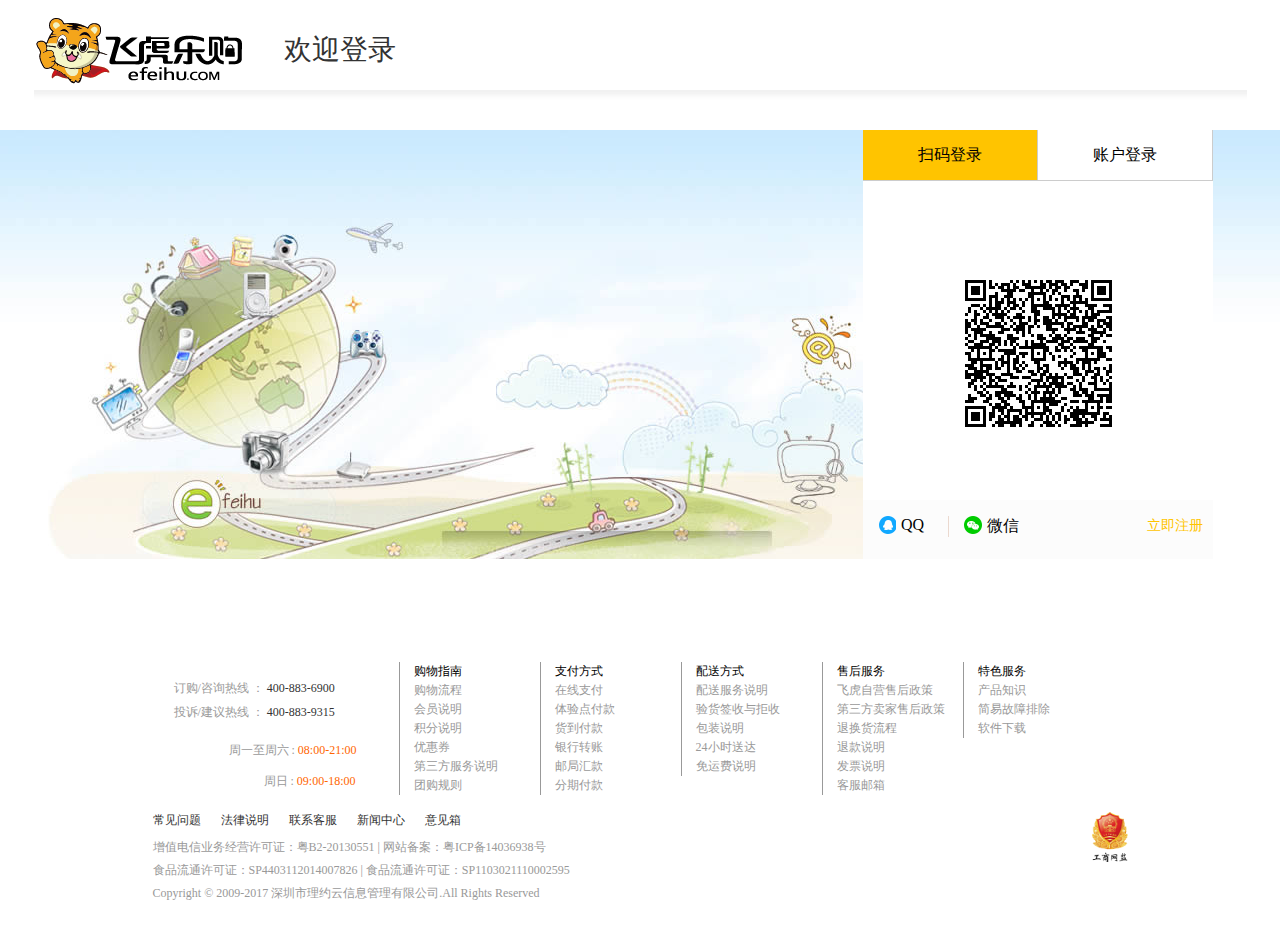
<file: login.html>
<!DOCTYPE html>
<html>
	<head>
		<meta charset="UTF-8">
		<title>登录飞虎乐购</title>
	<link rel="stylesheet" href="css/register.css" />
	<link rel="stylesheet" href="css/login.css" />
	</head>
	<body>
		<div class="top">
			<p class="logo"></p>
			<p>欢迎登录</p>
		</div>
		<!--//中间选项卡实现-->
		<div class="middle_bj">
			<div class="middle clearfix">
				<div class="middle_con clearfix">
						<i class="xxk_bt"><span>扫码登录</span></i>
						<i ><span>账户登录</span></i>
						<!--两部分账号密码登录和二维码登录-->
						<div class="login_box">
							<div class="login1">
							<!--二维码登录-->
								<img src="img/register/ewm.png" alt="" />
							</div>
							<div class="login2">
								<!--账号密码登录-->
								<form action="" method="post" >
									<div class="user">
										<label for="user_name"></label>
										<input id ="user_name" type="text" placeholder="账户名/手机号" onfocus="this.placeholder=''" onblur="this.placeholder='您的账户名和登录名'" />
										<span class="clear">X</span>
									</div>
									<div class="pwd">
										<label for="password"></label>
										<input id ="password" type="text" placeholder="密码" onfocus="this.placeholder=''" onblur="this.placeholder='密码'" />
										<span class="clear">X</span>
									</div>
									<span class="topic"></span>
									<p class="forget">忘记密码</p>
									<input type="button" value="登录" class="sub"/>
								</form>
							</div>
						</div>
						<div class="bottom_con">
							<div class="qq">
								<b></b>
								<span>QQ</span>
							</div>
							<div class="wx">
								<b></b>
								<span>微信</span>
							</div>
							<div class="zc">
								<a href="register.html">立即注册</a>
							</div>
						</div>
						
				</div>
			</div>
		</div>
		
		<!--底部实现-->
	<div class="bottom">
		<div class="bottom_top">
			<div class="top_left">
				<p>订购/咨询热线  ：<a href="#"> 400-883-6900</a></p>
				<p>投诉/建议热线 ：<a href="#"> 400-883-9315</a></p>
				<p>周一至周六 :<a href="#"> 08:00-21:00</a></p>
				<p>周日 :<a href="#"> 09:00-18:00</a></p>
			</div>
			<div class="top_right">
				<span>
					<ul>
						<li>购物指南</li>
						<li>购物流程</li>
						<li>会员说明</li>
						<li>积分说明</li>
						<li>优惠券</li>
						<li>第三方服务说明</li>
						<li>团购规则</li>
					</ul>
				</span>
				<span>
					<ul>
						<li>支付方式</li>
						<li>在线支付</li>
						<li>体验点付款</li>
						<li>货到付款</li>
						<li>银行转账</li>
						<li>邮局汇款</li>
						<li>分期付款</li>
					</ul>
				</span>
				<span>
					<ul>
						<li>配送方式</li>
						<li>配送服务说明</li>
						<li>验货签收与拒收</li>
						<li>包装说明</li>
						<li>24小时送达</li>
						<li>免运费说明</li>
					</ul>
				</span>
				<span>
					<ul>
						<li>售后服务</li>
						<li>飞虎自营售后政策</li>
						<li>第三方卖家售后政策</li>
						<li>退换货流程</li>
						<li>退款说明</li>
						<li>发票说明</li>
						<li>客服邮箱</li>
					</ul>
				</span>
				<span>
					<ul>
						<li>特色服务</li>
						<li>产品知识</li>
						<li>简易故障排除</li>
						<li>软件下载</li>
					</ul>
				</span>
				
			</div>
		</div>
		<div class="bottom_bottom">
			<ul>
				<li>常见问题</li>
				<li>法律说明</li>
				<li>联系客服</li>
				<li>新闻中心</li>
				<li>意见箱</li>
			</ul>
			<p>增值电信业务经营许可证：粤B2-20130551 | 网站备案：粤ICP备14036938号</p>
			<p>食品流通许可证：SP4403112014007826 | 食品流通许可证：SP1103021110002595 </p>
			<p> Copyright © 2009-2017 深圳市理约云信息管理有限公司.All Rights Reserved  </p>
			<img src="img/govIcon.gif" alt="" />
		</div>
	</div>
	</body>
</html>
<script src="js/require.js" data-main="js/main_login"></script>
</file>
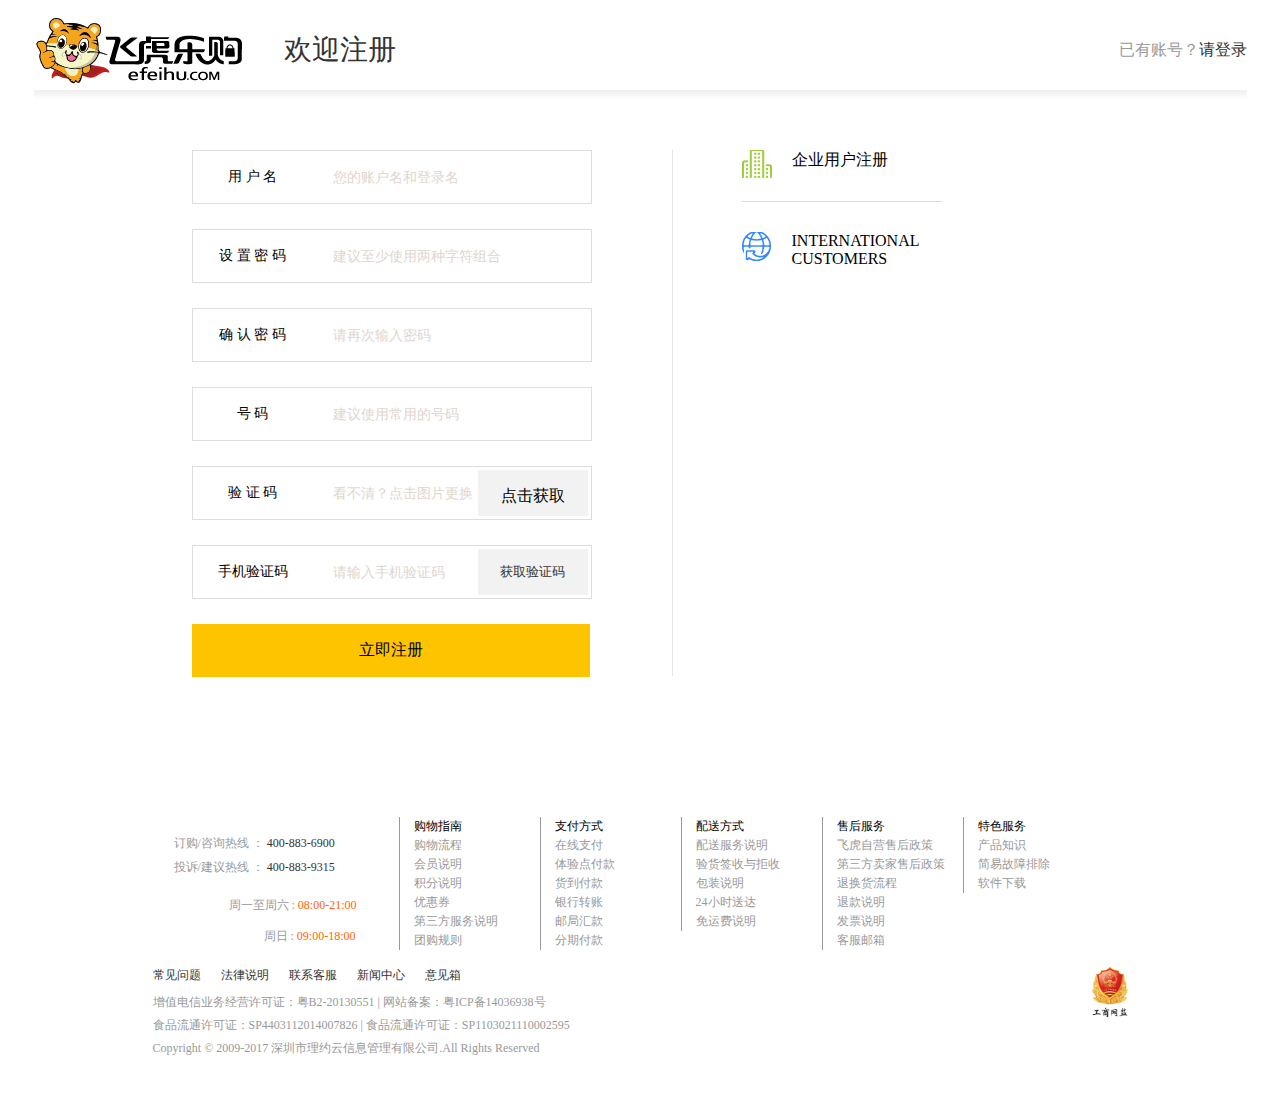
<file: register.html>
<!DOCTYPE html>
<html>
	<head>
		<meta charset="UTF-8">
		<title>注册</title>
		<!--<link rel="stylesheet" href="css/top.css" />-->
		<link rel="stylesheet" href="css/register.css" />
	</head>
	<body>
		<div class="top">
			<p class="logo"></p>
			<p>欢迎注册</p>
			<p><span>已有账号？</span><a href="login.html">请登录</a></p>
		</div>
			<div class="middle clearfix">
				<div class="middle_con clearfix">
					<div class="m_con_left">
						<form action="login.html">
							<div class="form-item username" data-topic="支持中文、字母、数字、“-”“_”的组合，4-20个字符">
								<label for="">用    户    名</label>
								<input type="text" placeholder="您的账户名和登录名"  onfocus="this.placeholder=''" onblur="this.placeholder='您的账户名和登录名'" />
								<i class="i-status"></i>
							</div>
							<div class="input-tip">
								<span></span>
							</div>
							<div class="form-item pwd" data-topic="建议使用字母、数字和符号两种及以上的组合，6-20个字符">
								<label for="">设 置 密 码</label>
								<input type="password" placeholder="建议至少使用两种字符组合"  onfocus="this.placeholder=''" onblur="this.placeholder='建议至少使用两种字符组合'"/>
								<i class="i-status"></i>
							</div>
							<div class="input-tip">
								<i></i>
								<span></span>
							</div>
							<div class="form-item repwd" data-topic="请再次输入密码">
								<label for="">确 认 密 码</label>
								<input type="password" placeholder="请再次输入密码"  onfocus="this.placeholder=''" onblur="this.placeholder='请再次输入密码'"/>
								<i class="i-status"></i>
							</div>
							<div class="input-tip">
								<span></span>
							</div>
							<div class="form-item phone" data-topic="15/13/18 开头11位">
								<label for="">号  码</label>
								<input type="text" placeholder="建议使用常用的号码"  onfocus="this.placeholder=''" onblur="this.placeholder='建议使用常用的号码'"/>
								<i class="i-status"></i>
							</div>
							<div class="input-tip">
								<span></span>
							</div>
							<div class="form-item yzm"  data-topic="看不清？点击图片更换">
								<label for="">验 证 码</label>
								<input type="text" placeholder="看不清？点击图片更换"  onfocus="this.placeholder=''" onblur="this.placeholder='看不清？点击图片更换'"/>
								<txt class="img-code" title="换一换" id="imgAuthCode">点击获取</txt>
							</div>
							<div class="input-tip">
								<span></span>
							</div>
							<div class="form-item phone_yzm">
								<label for="">手机验证码</label>
								<input type="text" placeholder="请输入手机验证码"  onfocus="this.placeholder=''" onblur="this.placeholder='请输入手机验证码'"/>
								<button id="getPhoneCode" class="btn-phonecode" type="button">获取验证码</button>
							</div>
							<div class="input-tip">
								<span></span>
							</div>
							<div class="sub">
								<input type="submit" value="立即注册" />
							</div>
						</form>
					</div>
					<div class="m_con_right">
						<div class="right_top">
							<a href="#"></a>
							<p>企业用户注册</p>
						</div>
						<div class="right_bottom">
							<a href="#"></a>
							<p>INTERNATIONAL<br>CUSTOMERS</p>
						</div>
					</div>
				</div>
			</div>
		
		<!--底部实现-->
	<div class="bottom">
		<div class="bottom_top">
			<div class="top_left">
				<p>订购/咨询热线  ：<a href="#"> 400-883-6900</a></p>
				<p>投诉/建议热线 ：<a href="#"> 400-883-9315</a></p>
				<p>周一至周六 :<a href="#"> 08:00-21:00</a></p>
				<p>周日 :<a href="#"> 09:00-18:00</a></p>
			</div>
			<div class="top_right">
				<span>
					<ul>
						<li>购物指南</li>
						<li>购物流程</li>
						<li>会员说明</li>
						<li>积分说明</li>
						<li>优惠券</li>
						<li>第三方服务说明</li>
						<li>团购规则</li>
					</ul>
				</span>
				<span>
					<ul>
						<li>支付方式</li>
						<li>在线支付</li>
						<li>体验点付款</li>
						<li>货到付款</li>
						<li>银行转账</li>
						<li>邮局汇款</li>
						<li>分期付款</li>
					</ul>
				</span>
				<span>
					<ul>
						<li>配送方式</li>
						<li>配送服务说明</li>
						<li>验货签收与拒收</li>
						<li>包装说明</li>
						<li>24小时送达</li>
						<li>免运费说明</li>
					</ul>
				</span>
				<span>
					<ul>
						<li>售后服务</li>
						<li>飞虎自营售后政策</li>
						<li>第三方卖家售后政策</li>
						<li>退换货流程</li>
						<li>退款说明</li>
						<li>发票说明</li>
						<li>客服邮箱</li>
					</ul>
				</span>
				<span>
					<ul>
						<li>特色服务</li>
						<li>产品知识</li>
						<li>简易故障排除</li>
						<li>软件下载</li>
					</ul>
				</span>
				
			</div>
		</div>
		<div class="bottom_bottom">
			<ul>
				<li>常见问题</li>
				<li>法律说明</li>
				<li>联系客服</li>
				<li>新闻中心</li>
				<li>意见箱</li>
			</ul>
			<p>增值电信业务经营许可证：粤B2-20130551 | 网站备案：粤ICP备14036938号</p>
			<p>食品流通许可证：SP4403112014007826 | 食品流通许可证：SP1103021110002595 </p>
			<p> Copyright © 2009-2017 深圳市理约云信息管理有限公司.All Rights Reserved  </p>
			<img src="img/govIcon.gif" alt="" />
		</div>
	</div>
	</body>
</html>
<script src="js/require.js" data-main="js/main_reg"></script>
</file>
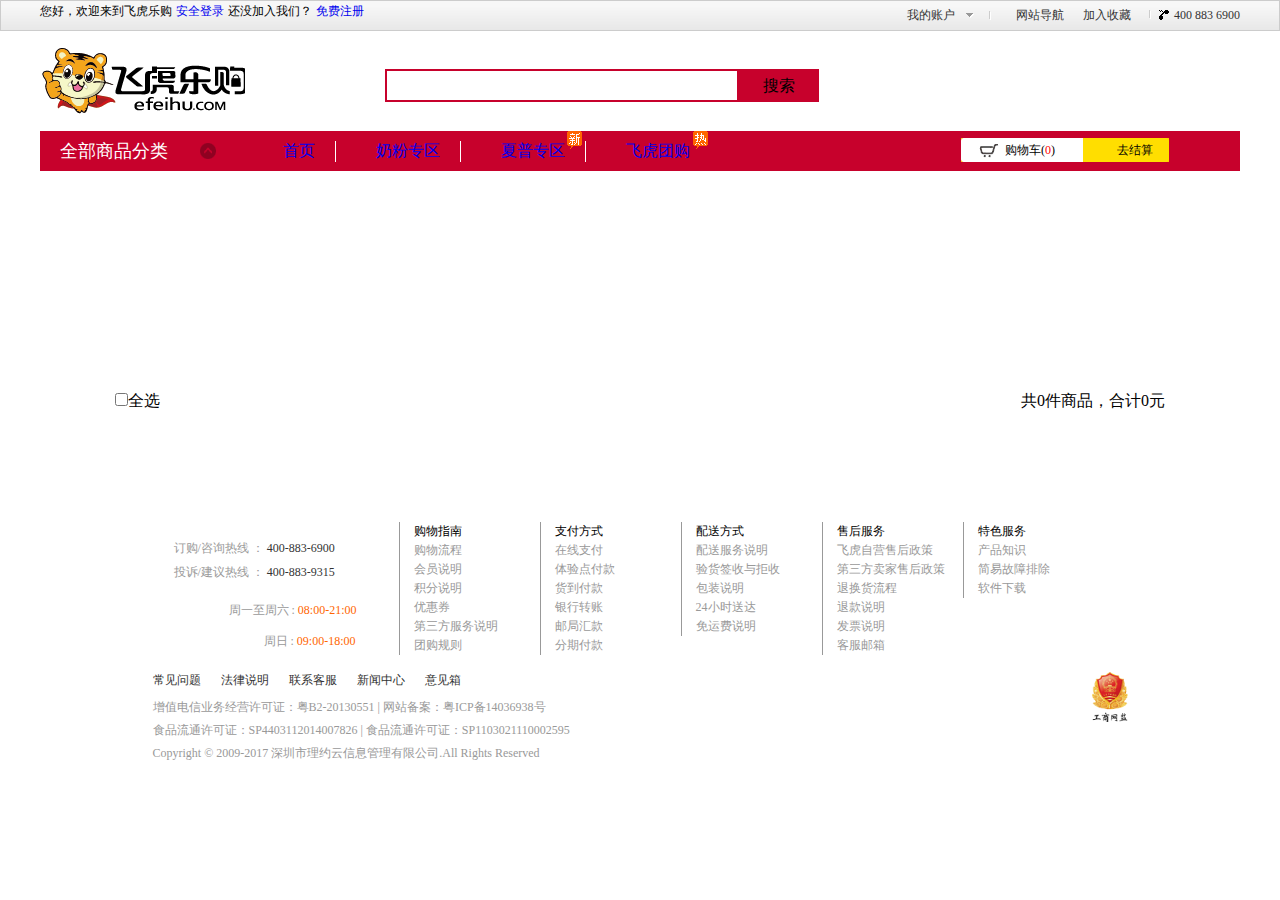
<file: shopcart.html>
<!DOCTYPE html>
<html>
	<head>
		<meta charset="UTF-8">
		<title>购物车</title>
		<link rel="stylesheet" href="css/shopcart.css" />
	</head>
	<body>
		<div id="top"></div>
		<div id="logo"></div>
		<div id="nav"></div>
		
		
		<div class="shoplist clearfix"></div>
		<div id="sum" class="clearfix">
			共<span class="count2">0</span>件商品，合计<span class="money2">0</span>元
			<label class="fl">
				<input id="selectAll" type="checkbox"/>全选
			</label>
		</div>
		
		
		<div id="bottom"></div>
	</body>
</html>
<script src="js/require.js" data-main="js/main_shopcart"></script>
</file>
<file: css/top.css>
@charset "UTF-8";
html, body, dd, dl, fieldset, form, h1, h2, h3, h4, h5, h6, input, legend, ol, p, select, td, textarea, th, ul, li {
  margin: 0;
  padding: 0; }

h1, h2, h3, h4, h5, h6 {
  font-size: 16px;
  font-weight: 100; }

body {
  font-family: "微软雅黑"; }

ul, ol, li {
  list-style: none; }

a, u {
  text-decoration: none; }

i, em {
  font-style: normal; }

b, strong {
  font-weight: 100; }

img {
  display: block;
  border: 0; }

.clearfix:after {
  content: ".";
  clear: both;
  display: block;
  height: 0;
  overflow: hidden;
  visibility: hidden; }

.clearfix {
  zoom: 1; }

input:focus {
  outline: none; }

.top1, .logo, .nav_con, .miaosha, .begin, #main, .bottom, .zhzq_con, .zhzq_con_bottom, .shoplist {
  width: 1200px;
  margin: 0 auto; }

.top {
  height: 29px;
  border: 1px solid #ccc;
  background: url(../img/top_bj.png) repeat-x 0 0; }
  .top .top1 {
    height: 29px; }
    .top .top1 .top1_left, .top .top1 .top1_left2 {
      float: left; }
      .top .top1 .top1_left .login b, .top .top1 .top1_left2 .login b {
        font-size: 12px; }
      .top .top1 .top1_left .login a, .top .top1 .top1_left2 .login a {
        font-size: 12px; }
      .top .top1 .top1_left .register b, .top .top1 .top1_left2 .register b {
        font-size: 12px; }
      .top .top1 .top1_left .register a, .top .top1 .top1_left2 .register a {
        font-size: 12px; }
    .top .top1 .top1_right {
      padding-top: 2px;
      line-height: 25px;
      float: right;
      font-size: 12px; }
      .top .top1 .top1_right a {
        color: #333; }
      .top .top1 .top1_right ul {
        display: none;
        font-size: 12px; }
      .top .top1 .top1_right .myacount {
        float: left;
        width: 82px;
        margin-right: 8px;
        position: relative;
        padding-left: 20px; }
        .top .top1 .top1_right .myacount .menu a b {
          background: url(../img/top_r_phone.png) no-repeat 0px 0px;
          width: 10px;
          height: 5px;
          display: block;
          overflow: hidden;
          cursor: pointer;
          position: absolute;
          right: 13px;
          top: 10px; }
          .top .top1 .top1_right .myacount .menu a b:hover {
            transform: rotate(180deg);
            transform-origin: 50% 50%;
            transition: transform .2s ease-in; }
        .top .top1 .top1_right .myacount .menu a span {
          position: absolute;
          right: -2px;
          top: 8px;
          display: block;
          width: 2px;
          height: 10px;
          overflow: hidden;
          background: url(../img/top_r_phone.png) no-repeat -10px 0px; }
        .top .top1 .top1_right .myacount .menu ul {
          background: #fff; }
          .top .top1 .top1_right .myacount .menu ul li:hover {
            color: red; }
      .top .top1 .top1_right .help {
        float: left;
        width: 86px;
        position: relative;
        text-align: center; }
        .top .top1 .top1_right .help ul li:hover {
          color: red; }
      .top .top1 .top1_right .collection {
        float: left;
        width: 66px;
        position: relative; }
      .top .top1 .top1_right .tel {
        padding-left: 25px;
        float: left;
        position: relative;
        background: url(../img/top_r_phone.png) no-repeat -10px 7px; }

.logo {
  height: 100px; }
  .logo .logo_left a {
    height: 85px;
    width: 205px;
    margin-top: 15px;
    margin-right: 140px;
    float: left;
    background: url(../img/logo.png) no-repeat 0 0;
    display: block; }
  .logo .search {
    height: 100px; }
    .logo .search .txt {
      margin-top: 38px;
      float: left;
      border: 2px solid #ffc400;
      width: 350px;
      height: 29px;
      line-height: 29px; }
    .logo .search a {
      color: #000;
      margin-top: 38px;
      float: left;
      width: 80px;
      height: 33px;
      display: block;
      background: #ffc400;
      line-height: 33px;
      text-align: center; }

.navs {
  text-align: left;
  width: 100%;
  height: 40px;
  background: #ffc400; }
  .navs span {
    display: block;
    float: left;
    margin-right: 22px;
    font-size: 18px;
    height: 40px;
    line-height: 40px;
    cursor: pointer; }
    .navs span:hover {
      background: #8B7E66; }
    .navs span a {
      color: #000; }
  .navs .all {
    height: 40px;
    line-height: 40px;
    float: left;
    margin-left: 45px;
    margin-right: 55px;
    font-size: 18px; }
  .navs .shopcart {
    float: left;
    margin-left: 450px;
    width: 122px;
    height: 24px;
    font-size: 12px;
    margin-top: 7px;
    text-align: center;
    line-height: 24px; }
    .navs .shopcart a {
      color: #000;
      width: 140px;
      height: 24px;
      display: block;
      background: #fff;
      background: url(../img/shopcart.png) no-repeat 1px -75px; }
      .navs .shopcart a em {
        color: red; }
  .navs .cal {
    margin-top: 7px;
    float: left;
    width: 70px;
    height: 24px;
    font-size: 12px;
    line-height: 24px;
    text-align: center;
    cursor: pointer;
    background: url(../img/shopcart.png) no-repeat -122px -75px; }

.banner {
  min-width: 1200px;
  position: relative;
  height: 480px;
  background: grey;
  cursor: pointer; }
  .banner .img-list li {
    width: 100%;
    height: 480px; }
  .banner .banner-nav-list {
    position: absolute;
    left: 518px;
    bottom: 16px; }
    .banner .banner-nav-list li {
      background: black;
      float: left;
      width: 50px;
      height: 10px;
      margin-right: 5px;
      cursor: pointer; }
    .banner .banner-nav-list li.active {
      background: #d30c56;
      opacity: .5; }
  .banner .arr {
    opacity: 0; }
    .banner .arr .toLeft {
      width: 60px;
      height: 60px;
      background: url(../img/btn.gif);
      position: absolute;
      left: 222px;
      top: 187px; }
    .banner .arr .toRight {
      width: 60px;
      height: 60px;
      background: url(../img/btn.gif) 0px 60px;
      position: absolute;
      right: 261px;
      top: 187px; }

.categorybox {
  width: 190px;
  height: 481px;
  background: #f6f6f6;
  position: absolute;
  left: 32px;
  top: 0; }
  .categorybox div {
    width: 190px; }
    .categorybox div a {
      display: block;
      height: 32px;
      font-size: 14px;
      line-height: 30px;
      color: #000; }
      .categorybox div a:hover {
        color: #FF8C00;
        background: rgba(255, 255, 255, 0.3); }

.notice {
  position: absolute;
  left: 1000px;
  top: 0;
  width: 227px;
  cursor: pointer; }
  .notice .notice_top {
    width: 227px;
    height: 40px;
    font-size: 16px;
    line-height: 40px;
    text-align: center;
    background: #fff; }
  .notice .notice_middle {
    height: 118px;
    padding-top: 20px;
    background: rgba(255, 255, 255, 0.5); }
    .notice .notice_middle span {
      line-height: 12px;
      margin-left: 23px;
      margin-bottom: 9px;
      font-size: 12px;
      display: block;
      margin-right: 12px;
      overflow: hidden;
      white-space: nowrap; }
      .notice .notice_middle span:hover {
        color: red; }
    .notice .notice_middle span:nth-child(1), .notice .notice_middle span:nth-child(2) {
      color: red; }

.miaosha_con {
  background: #fafafa; }
  .miaosha_con .miaosha {
    height: 260px;
    padding-top: 26px;
    padding-bottom: 10px;
    background: #fff; }
    .miaosha_con .miaosha .time {
      float: left;
      margin-right: 9px;
      width: 190px;
      height: 250px;
      background: url(../img/miaosha_bj.jpg) no-repeat 0 0;
      cursor: pointer;
      position: relative; }
      .miaosha_con .miaosha .time span {
        position: absolute;
        display: block;
        height: 30px;
        width: 145px;
        left: 23px;
        top: 169px;
        font-size: 25px;
        color: #fff; }
    .miaosha_con .miaosha .product {
      float: left;
      position: relative; }
      .miaosha_con .miaosha .product .product_list {
        width: 200px;
        height: 244px;
        margin: 3px 0 3px 0;
        float: left; }
        .miaosha_con .miaosha .product .product_list dl {
          cursor: pointer; }
          .miaosha_con .miaosha .product .product_list dl dd {
            text-align: center; }
          .miaosha_con .miaosha .product .product_list dl dd:nth-of-type(1) {
            margin-top: 18px;
            font-size: 15px;
            font-family: Microsoft Yahei;
            font-weight: bold; }
          .miaosha_con .miaosha .product .product_list dl dd:nth-of-type(2) {
            font-size: 12px;
            font-family: Microsoft Yahei;
            color: #887373;
            font-weight: bold; }
          .miaosha_con .miaosha .product .product_list dl dt img {
            margin: auto;
            width: 150px;
            height: 150px; }
        .miaosha_con .miaosha .product .product_list .qinggou_box {
          display: block;
          height: 30px;
          width: 200px;
          position: absolute;
          bottom: 0; }
          .miaosha_con .miaosha .product .product_list .qinggou_box .qinggou {
            height: 30px;
            width: 200px;
            background: url(../img/qinggou.png) no-repeat 0 0; }
            .miaosha_con .miaosha .product .product_list .qinggou_box .qinggou .qg_list span {
              color: #fff;
              text-align: center; }
            .miaosha_con .miaosha .product .product_list .qinggou_box .qinggou .qg_list span:nth-child(1) {
              font-size: 20px;
              font-family: Microsoft Yahei;
              font-weight: bold;
              margin-left: 8px; }
            .miaosha_con .miaosha .product .product_list .qinggou_box .qinggou .qg_list span:nth-child(2) {
              font-size: 12px;
              text-decoration: line-through; }

.begin_con {
  background: #fafafa; }

.louti {
  background: #fafafa; }
  .louti #LoutiNav {
    position: fixed;
    width: 40px;
    left: 0;
    top: 30%;
    background: rgba(139, 139, 122, 0.7);
    font-size: 12px;
    display: none;
    cursor: pointer;
    z-index: 10000; }
    .louti #LoutiNav li {
      padding: 3px;
      border: 1px dotted #8B8B83; }
    .louti #LoutiNav .las {
      background: rgba(255, 196, 0, 0.8); }
  .louti #main .Louti {
    height: 541px;
    padding-bottom: 20px; }
    .louti #main .Louti .Louti_top {
      height: 56px; }
      .louti #main .Louti .Louti_top .lists {
        float: right;
        height: 30px;
        padding: 25px 0 0; }
        .louti #main .Louti .Louti_top .lists a {
          color: #000;
          margin: 20px 10px 10px;
          font-size: 14px;
          font-family: "Microsoft YaHei"; }
          .louti #main .Louti .Louti_top .lists a:hover {
            color: red; }
    .louti #main .Louti .Louti_middle .Lleft {
      width: 199px;
      height: 415px;
      float: left;
      overflow: hidden; }
      .louti #main .Louti .Louti_middle .Lleft a img {
        transition: all 0.6s; }
        .louti #main .Louti .Louti_middle .Lleft a img:hover {
          transform: scale(1.05); }
    .louti #main .Louti .Louti_middle .Lcenter {
      overflow: hidden;
      width: 399px;
      height: 415px;
      float: left; }
      .louti #main .Louti .Louti_middle .Lcenter a img {
        transition: all 0.6s; }
        .louti #main .Louti .Louti_middle .Lcenter a img:hover {
          transform: scale(1.05); }
    .louti #main .Louti .Louti_middle .Lright {
      float: left;
      width: 600px;
      height: 415px; }
      .louti #main .Louti .Louti_middle .Lright .Lright1 {
        float: left;
        width: 198px;
        height: 206px;
        margin-top: 5px;
        border-bottom: 1px solid #f5f5f5;
        border-right: 1px solid #f5f5f5;
        overflow: hidden; }
        .louti #main .Louti .Louti_middle .Lright .Lright1 .Lright1_img {
          height: 150px;
          width: 150px;
          margin: auto;
          overflow: hidden; }
          .louti #main .Louti .Louti_middle .Lright .Lright1 .Lright1_img img {
            width: 100%;
            transition: all 0.6s; }
            .louti #main .Louti .Louti_middle .Lright .Lright1 .Lright1_img img:hover {
              transform: scale(1.05); }
        .louti #main .Louti .Louti_middle .Lright .Lright1 .Lright1_name {
          height: 25px;
          width: 150px;
          line-height: 25px;
          text-align: center;
          overflow: hidden;
          padding-left: 15px; }
          .louti #main .Louti .Louti_middle .Lright .Lright1 .Lright1_name a {
            display: block;
            font-size: 12px;
            color: #000; }
        .louti #main .Louti .Louti_middle .Lright .Lright1 .Lright1_price {
          line-height: 22px;
          display: block;
          cursor: pointer;
          height: 22px;
          width: 178px;
          text-align: center; }
          .louti #main .Louti .Louti_middle .Lright .Lright1 .Lright1_price a {
            font-family: Microsoft Yahei;
            font-size: 16px;
            color: #e30303;
            font-weight: bold; }
    .louti #main .Louti .Louti_bottom {
      border-top: 1px solid #f5f5f5; }
      .louti #main .Louti .Louti_bottom ul li {
        float: left; }
        .louti #main .Louti .Louti_bottom ul li img {
          width: 150px;
          transition: all 0.6s; }
          .louti #main .Louti .Louti_bottom ul li img:hover {
            transform: scale(1.05); }

.bottom {
  height: 278px;
  padding-top: 67px; }
  .bottom .bottom_top {
    width: 983px;
    height: 150px;
    margin: 0 auto; }
    .bottom .bottom_top .top_left {
      width: 250px;
      float: left;
      padding-top: 20px; }
      .bottom .bottom_top .top_left p {
        cursor: pointer;
        font-size: 12px;
        line-height: 12px;
        color: #999; }
      .bottom .bottom_top .top_left p:nth-child(1) {
        margin-left: 25px;
        margin-bottom: 12px; }
        .bottom .bottom_top .top_left p:nth-child(1) a {
          color: #333; }
      .bottom .bottom_top .top_left p:nth-child(2) {
        margin-left: 25px;
        margin-bottom: 26px; }
        .bottom .bottom_top .top_left p:nth-child(2) a {
          color: #333; }
      .bottom .bottom_top .top_left p:nth-child(3) {
        margin-left: 80px;
        margin-bottom: 19px; }
        .bottom .bottom_top .top_left p:nth-child(3) a {
          color: #ff6600; }
      .bottom .bottom_top .top_left p:nth-child(4) {
        margin-left: 115px; }
        .bottom .bottom_top .top_left p:nth-child(4) a {
          color: #ff6600; }
    .bottom .bottom_top .top_right {
      width: 713px;
      float: left; }
      .bottom .bottom_top .top_right span {
        cursor: pointer;
        width: 126px;
        float: left;
        border-left: 1px solid #999;
        padding-left: 14px; }
        .bottom .bottom_top .top_right span li {
          cursor: pointer;
          color: #999;
          font-size: 12px;
          line-height: 19px; }
          .bottom .bottom_top .top_right span li:hover {
            color: green; }
        .bottom .bottom_top .top_right span li:nth-child(1) {
          color: #000; }
  .bottom .bottom_bottom {
    width: 975px;
    height: 105px;
    margin: 0 auto;
    position: relative; }
    .bottom .bottom_bottom ul {
      float: left;
      width: 100%;
      margin-bottom: 12px; }
      .bottom .bottom_bottom ul li {
        cursor: pointer;
        float: left;
        color: #333;
        font-size: 12px;
        margin-right: 20px; }
        .bottom .bottom_bottom ul li:hover {
          color: green; }
    .bottom .bottom_bottom p {
      cursor: pointer;
      margin-bottom: 11px;
      color: #999;
      font-size: 12px;
      line-height: 12px; }
    .bottom .bottom_bottom img {
      cursor: pointer;
      position: absolute;
      right: 0;
      top: 0;
      width: 36px;
      height: 50px; }

/*# sourceMappingURL=top.css.map */
</file>
<file: css/details.css>
@charset "UTF-8";
html, body, dd, dl, fieldset, form, h1, h2, h3, h4, h5, h6, input, legend, ol, p, select, td, textarea, th, ul, li {
  margin: 0;
  padding: 0; }

h1, h2, h3, h4, h5, h6 {
  font-size: 16px;
  font-weight: 100; }

body {
  font-family: "微软雅黑"; }

ul, ol, li {
  list-style: none; }

a, u {
  text-decoration: none; }

i, em {
  font-style: normal; }

b, strong {
  font-weight: 100; }

img {
  display: block;
  border: 0; }

.clearfix:after {
  content: ".";
  clear: both;
  display: block;
  height: 0;
  overflow: hidden;
  visibility: hidden; }

.clearfix {
  zoom: 1; }

input:focus {
  outline: none; }

.top1, .logo, .nav_con, .miaosha, .begin, #main, .bottom, .zhzq_con, .zhzq_con_bottom, .shoplist {
  width: 1200px;
  margin: 0 auto; }

.top {
  height: 29px;
  border: 1px solid #ccc;
  background: url(../img/top_bj.png) repeat-x 0 0; }
  .top .top1 {
    height: 29px; }
    .top .top1 .top1_left {
      float: left; }
      .top .top1 .top1_left .login b {
        font-size: 12px; }
      .top .top1 .top1_left .login a {
        font-size: 12px; }
      .top .top1 .top1_left .register b {
        font-size: 12px; }
      .top .top1 .top1_left .register a {
        font-size: 12px; }
    .top .top1 .top1_right {
      padding-top: 2px;
      line-height: 25px;
      float: right;
      font-size: 12px; }
      .top .top1 .top1_right a {
        color: #333; }
      .top .top1 .top1_right ul {
        display: none;
        font-size: 12px; }
      .top .top1 .top1_right .myacount {
        float: left;
        width: 82px;
        margin-right: 8px;
        position: relative;
        padding-left: 20px; }
        .top .top1 .top1_right .myacount .menu a b {
          background: url(../img/top_r_phone.png) no-repeat 0px 0px;
          width: 10px;
          height: 5px;
          display: block;
          overflow: hidden;
          cursor: pointer;
          position: absolute;
          right: 13px;
          top: 10px; }
          .top .top1 .top1_right .myacount .menu a b:hover {
            transform: rotate(180deg);
            transform-origin: 50% 50%;
            transition: transform .2s ease-in; }
        .top .top1 .top1_right .myacount .menu a span {
          position: absolute;
          right: -2px;
          top: 8px;
          display: block;
          width: 2px;
          height: 10px;
          overflow: hidden;
          background: url(../img/top_r_phone.png) no-repeat -10px 0px; }
        .top .top1 .top1_right .myacount .menu ul {
          background: #fff; }
          .top .top1 .top1_right .myacount .menu ul li:hover {
            color: red; }
      .top .top1 .top1_right .help {
        float: left;
        width: 86px;
        position: relative;
        text-align: center; }
        .top .top1 .top1_right .help ul li:hover {
          color: red; }
      .top .top1 .top1_right .collection {
        float: left;
        width: 66px;
        position: relative; }
      .top .top1 .top1_right .tel {
        padding-left: 25px;
        float: left;
        position: relative;
        background: url(../img/top_r_phone.png) no-repeat -10px 7px; }

.logo {
  height: 100px; }
  .logo .logo_left a {
    height: 85px;
    width: 205px;
    margin-top: 15px;
    margin-right: 140px;
    float: left;
    background: url(../img/logo.png) no-repeat 0 0;
    display: block; }
  .logo .search {
    height: 100px; }
    .logo .search .txt {
      margin-top: 38px;
      float: left;
      border: 2px solid #c7012c;
      width: 350px;
      height: 29px;
      line-height: 29px; }
    .logo .search a {
      color: #000;
      margin-top: 38px;
      float: left;
      width: 80px;
      height: 33px;
      display: block;
      background: #c7012c;
      line-height: 33px;
      text-align: center; }

.navs {
  text-align: left;
  width: 100%;
  height: 40px; }
  .navs .nav_con {
    height: 40px;
    background: #c7012c;
    position: relative; }
    .navs .nav_con b {
      background: url(../img/list/sl_header_v2.png) no-repeat -20px 0;
      width: 16px;
      height: 16px;
      position: absolute;
      left: 160px;
      top: 12px; }
      .navs .nav_con b:hover {
        transform: rotate(180deg);
        transform-origin: 50% 50%;
        transition: transform .2s ease-in; }
    .navs .nav_con .new {
      width: 16px;
      height: 26px;
      position: absolute;
      background: url(../img/list/sl_header_new.gif) no-repeat 0 0;
      top: -3px;
      left: 527px; }
    .navs .nav_con .hot {
      width: 16px;
      height: 26px;
      position: absolute;
      background: url(../img/list/sl_header_hot.gif) no-repeat 0 0;
      top: -3px;
      left: 653px; }
  .navs span {
    display: block;
    float: left;
    margin-right: 0px;
    font-size: 16px;
    margin: 10px 5px 0 15px;
    padding: 0 20px;
    cursor: pointer;
    font-family: Microsoft Yahei;
    border-right: 1px solid #fff;
    color: #fff; }
    .navs span:nth-of-type(4) {
      border-right: 0; }
    .navs span:hover {
      color: orange; }
  .navs .all {
    height: 40px;
    line-height: 40px;
    float: left;
    margin-left: 20px;
    margin-right: 80px;
    font-size: 18px;
    color: #fff; }
  .navs .shopcart {
    float: left;
    margin-left: 245px;
    width: 140px;
    height: 24px;
    font-size: 12px;
    margin-top: 7px;
    text-align: center;
    line-height: 24px; }
    .navs .shopcart a {
      color: #000;
      width: 140px;
      height: 24px;
      display: block;
      background: #fff;
      background: url(../img/shopcart.png) no-repeat 1px -75px; }
      .navs .shopcart a em {
        color: red; }
  .navs .cal {
    margin-top: 7px;
    float: left;
    width: 70px;
    height: 24px;
    font-size: 12px;
    line-height: 24px;
    text-align: center;
    cursor: pointer;
    background: url(../img/shopcart.png) no-repeat -122px -75px; }

#zhzq {
  min-height: 800px;
  _height: 800px; }
  #zhzq .zhzq_con {
    min-height: 800px;
    _height: 800px; }
    #zhzq .zhzq_con .zhzq_con_top {
      height: 40px;
      border-bottom: 1px solid #ddd; }
      #zhzq .zhzq_con .zhzq_con_top span {
        display: block;
        float: left;
        margin-top: 20px;
        line-height: 12px;
        color: #666;
        font-size: 12px; }
    #zhzq .zhzq_con .zhzq_con_fdj .zhzq_con_fdjL {
      float: left;
      margin-top: 15px; }
      #zhzq .zhzq_con .zhzq_con_fdj .zhzq_con_fdjL #box {
        width: 300px;
        min-height: 380px;
        position: relative; }
      #zhzq .zhzq_con .zhzq_con_fdj .zhzq_con_fdjL #big {
        position: absolute;
        top: 0;
        left: 300px;
        width: 300px;
        height: 300px;
        border: 1px solid #f97700;
        overflow: hidden;
        display: none;
        z-index: 10; }
      #zhzq .zhzq_con .zhzq_con_fdj .zhzq_con_fdjL #middle {
        width: 300px;
        height: 300px;
        position: absolute;
        border: 1px solid #ccc; }
        #zhzq .zhzq_con .zhzq_con_fdj .zhzq_con_fdjL #middle img {
          width: 300px;
          height: 300px; }
      #zhzq .zhzq_con .zhzq_con_fdj .zhzq_con_fdjL #mask {
        width: 113px;
        height: 113px;
        background: orange;
        opacity: 0.3;
        position: absolute;
        left: 0;
        top: 0;
        display: none; }
      #zhzq .zhzq_con .zhzq_con_fdj .zhzq_con_fdjL #bigImg {
        position: absolute;
        left: 0;
        top: 0;
        width: 800px;
        height: 800px; }
      #zhzq .zhzq_con .zhzq_con_fdj .zhzq_con_fdjL #sImg {
        /*width:200px;*/
        padding-top: 10px;
        width: 290px;
        height: 62px;
        position: absolute;
        left: 0;
        top: 300px;
        overflow: hidden;
        padding-left: 10px; }
        #zhzq .zhzq_con .zhzq_con_fdj .zhzq_con_fdjL #sImg .Lbtn {
          width: 10px;
          height: 12px;
          position: absolute;
          left: 0px;
          top: 35px;
          background: url(../img/details/vi_bg.png) no-repeat -80px 0; }
        #zhzq .zhzq_con .zhzq_con_fdj .zhzq_con_fdjL #sImg .Rbtn {
          position: absolute;
          width: 10px;
          height: 12px;
          left: 291px;
          top: 35px;
          background: url(../img/details/vi_bg.png) no-repeat -100px 0; }
        #zhzq .zhzq_con .zhzq_con_fdj .zhzq_con_fdjL #sImg img {
          border: 1px solid #eaeaea;
          float: left;
          margin-right: 10px;
          width: 60px;
          height: 60px; }
      #zhzq .zhzq_con .zhzq_con_fdj .zhzq_con_fdjL .shareimgs .moreimg a {
        color: #3366cc;
        font-size: 12px; }
      #zhzq .zhzq_con .zhzq_con_fdj .zhzq_con_fdjL .shareimgs .shareto {
        position: relative;
        color: #666;
        font-size: 12px;
        margin-left: 60px; }
        #zhzq .zhzq_con .zhzq_con_fdj .zhzq_con_fdjL .shareimgs .shareto a {
          position: absolute;
          width: 16px;
          height: 16px;
          top: 0px; }
        #zhzq .zhzq_con .zhzq_con_fdj .zhzq_con_fdjL .shareimgs .shareto a:nth-of-type(1) {
          left: 55px;
          background: url(../img/details/ui_enjoy.jpg) no-repeat 0 0; }
        #zhzq .zhzq_con .zhzq_con_fdj .zhzq_con_fdjL .shareimgs .shareto a:nth-of-type(2) {
          left: 80px;
          background: url(../img/details/ui_enjoy.jpg) no-repeat 0 -16px; }
        #zhzq .zhzq_con .zhzq_con_fdj .zhzq_con_fdjL .shareimgs .shareto a:nth-of-type(3) {
          left: 105px;
          background: url(../img/details/ui_enjoy.jpg) no-repeat 0 -32px; }
        #zhzq .zhzq_con .zhzq_con_fdj .zhzq_con_fdjL .shareimgs .shareto a:nth-of-type(4) {
          left: 131px;
          background: url(../img/details/ui_enjoy.jpg) no-repeat 0 -48px; }
    #zhzq .zhzq_con .zhzq_con_fdj .zhzq_con_fdjR {
      float: left;
      margin-left: 13px; }
      #zhzq .zhzq_con .zhzq_con_fdj .zhzq_con_fdjR .fdjR_name {
        padding-left: 12px;
        padding-top: 15px;
        border-bottom: 1px dotted #ccc; }
        #zhzq .zhzq_con .zhzq_con_fdj .zhzq_con_fdjR .fdjR_name span {
          font-size: 14px;
          line-height: 14px; }
          #zhzq .zhzq_con .zhzq_con_fdj .zhzq_con_fdjR .fdjR_name span:nth-of-type(1) {
            color: #333; }
          #zhzq .zhzq_con .zhzq_con_fdj .zhzq_con_fdjR .fdjR_name span:nth-of-type(2) {
            color: red; }
        #zhzq .zhzq_con .zhzq_con_fdj .zhzq_con_fdjR .fdjR_name p {
          color: #666;
          font-size: 14px;
          line-height: 14px;
          padding-top: 18px;
          padding-bottom: 15px; }
      #zhzq .zhzq_con .zhzq_con_fdj .zhzq_con_fdjR .fdjR_price {
        padding-left: 12px;
        padding-top: 15px;
        border-bottom: 1px dotted #ccc; }
        #zhzq .zhzq_con .zhzq_con_fdj .zhzq_con_fdjR .fdjR_price p {
          margin-bottom: 14px; }
          #zhzq .zhzq_con .zhzq_con_fdj .zhzq_con_fdjR .fdjR_price p span {
            font-size: 12px;
            color: #666; }
            #zhzq .zhzq_con .zhzq_con_fdj .zhzq_con_fdjR .fdjR_price p span:nth-of-type(2) {
              float: right; }
          #zhzq .zhzq_con .zhzq_con_fdj .zhzq_con_fdjR .fdjR_price p b {
            color: #d1012c;
            font-size: 12px;
            font-weight: bold; }
          #zhzq .zhzq_con .zhzq_con_fdj .zhzq_con_fdjR .fdjR_price p em {
            font-size: 20px;
            color: #d1012c;
            font-weight: bold; }
          #zhzq .zhzq_con .zhzq_con_fdj .zhzq_con_fdjR .fdjR_price p a {
            font-size: 12px; }
      #zhzq .zhzq_con .zhzq_con_fdj .zhzq_con_fdjR .fdjR_d1 {
        padding-left: 13px; }
        #zhzq .zhzq_con .zhzq_con_fdj .zhzq_con_fdjR .fdjR_d1 span:nth-of-type(1) {
          font-size: 12px;
          color: #666; }
        #zhzq .zhzq_con .zhzq_con_fdj .zhzq_con_fdjR .fdjR_d1 span:nth-of-type(2) {
          font-size: 12px;
          color: #d1012c; }
      #zhzq .zhzq_con .zhzq_con_fdj .zhzq_con_fdjR .fdjR_d2 {
        padding-left: 13px;
        width: 100%;
        height: 30px;
        margin-top: 8px; }
        #zhzq .zhzq_con .zhzq_con_fdj .zhzq_con_fdjR .fdjR_d2 span {
          margin-right: 3px; }
          #zhzq .zhzq_con .zhzq_con_fdj .zhzq_con_fdjR .fdjR_d2 span:nth-of-type(1) {
            float: left;
            font-size: 12px;
            color: #666; }
          #zhzq .zhzq_con .zhzq_con_fdj .zhzq_con_fdjR .fdjR_d2 span:nth-of-type(2) {
            float: left;
            font-size: 12px;
            color: #ff0000;
            margin-left: 15px; }
        #zhzq .zhzq_con .zhzq_con_fdj .zhzq_con_fdjR .fdjR_d2 .stock_box {
          display: block;
          float: left;
          width: 64px;
          height: 23px;
          line-height: 23px;
          position: relative; }
          #zhzq .zhzq_con .zhzq_con_fdj .zhzq_con_fdjR .fdjR_d2 .stock_box .stock_mr {
            position: absolute;
            border: 1px solid #ddd;
            font-size: 12px;
            color: #666;
            width: 64px;
            padding-left: 8px;
            height: 23px;
            line-height: 23px;
            z-index: 6; }
            #zhzq .zhzq_con .zhzq_con_fdj .zhzq_con_fdjR .fdjR_d2 .stock_box .stock_mr em {
              position: absolute;
              background: url(../img/details/vi_bg.png) no-repeat -120px 0;
              left: 45px;
              top: 5px;
              width: 11px;
              height: 11px; }
          #zhzq .zhzq_con .zhzq_con_fdj .zhzq_con_fdjR .fdjR_d2 .stock_box .stock_mc {
            position: absolute;
            z-index: 2;
            left: 0px;
            top: 24px;
            width: 280px;
            background: #fff;
            min-height: 250px;
            padding-left: 5px;
            padding-right: 5px;
            border: 1px solid #7b470e;
            display: none; }
            #zhzq .zhzq_con .zhzq_con_fdj .zhzq_con_fdjR .fdjR_d2 .stock_box .stock_mc .stock_list {
              height: 30px; }
              #zhzq .zhzq_con .zhzq_con_fdj .zhzq_con_fdjR .fdjR_d2 .stock_box .stock_mc .stock_list p {
                width: 95%;
                height: 30px;
                padding-left: 13px;
                line-height: 30px;
                border-bottom: 1px dotted #ddd; }
                #zhzq .zhzq_con .zhzq_con_fdj .zhzq_con_fdjR .fdjR_d2 .stock_box .stock_mc .stock_list p span {
                  color: #666;
                  font-size: 12px; }
                  #zhzq .zhzq_con .zhzq_con_fdj .zhzq_con_fdjR .fdjR_d2 .stock_box .stock_mc .stock_list p span:nth-of-type(2) {
                    margin-left: 130px;
                    cursor: pointer;
                    font-size: 10px;
                    color: #ccc; }
              #zhzq .zhzq_con .zhzq_con_fdj .zhzq_con_fdjR .fdjR_d2 .stock_box .stock_mc .stock_list dd {
                padding-left: 13px;
                min-height: 30px;
                width: 95%;
                overflow: hidden;
                border-bottom: 1px dotted #ddd;
                line-height: 30px; }
                #zhzq .zhzq_con .zhzq_con_fdj .zhzq_con_fdjR .fdjR_d2 .stock_box .stock_mc .stock_list dd span {
                  padding: 0 5px;
                  float: left;
                  margin-right: 15px;
                  color: #666;
                  font-size: 12px; }
                  #zhzq .zhzq_con .zhzq_con_fdj .zhzq_con_fdjR .fdjR_d2 .stock_box .stock_mc .stock_list dd span:hover {
                    background: #c7012c; }
      #zhzq .zhzq_con .zhzq_con_fdj .zhzq_con_fdjR .fdjR_d3 {
        padding-left: 13px; }
        #zhzq .zhzq_con .zhzq_con_fdj .zhzq_con_fdjR .fdjR_d3 span {
          font-size: 12px;
          color: #666; }
          #zhzq .zhzq_con .zhzq_con_fdj .zhzq_con_fdjR .fdjR_d3 span:nth-of-type(2) {
            color: #d1012c; }
      #zhzq .zhzq_con .zhzq_con_fdj .zhzq_con_fdjR .fdjR_d4 {
        padding-left: 13px;
        width: 100%;
        height: 16px;
        margin-top: 18px;
        margin-bottom: 14px; }
        #zhzq .zhzq_con .zhzq_con_fdj .zhzq_con_fdjR .fdjR_d4 span {
          font-size: 12px;
          color: #666;
          float: left;
          margin-right: 3px; }
          #zhzq .zhzq_con .zhzq_con_fdj .zhzq_con_fdjR .fdjR_d4 span:nth-of-type(2) {
            color: #3366cc; }
        #zhzq .zhzq_con .zhzq_con_fdj .zhzq_con_fdjR .fdjR_d4 p {
          float: left;
          width: 85px;
          height: 16px;
          margin-right: 3px;
          background: url(../img/details/ui_psorce.png) no-repeat 0 0; }
          #zhzq .zhzq_con .zhzq_con_fdj .zhzq_con_fdjR .fdjR_d4 p em {
            display: block;
            width: 68px;
            height: 16px;
            background: url(../img/details/ui_psorce.png) no-repeat 0 -16px; }
      #zhzq .zhzq_con .zhzq_con_fdj .zhzq_con_fdjR .fdjR_gwc {
        width: 883px;
        min-height: 120px;
        _height: 120px;
        background: #f8f8f8;
        border: 1px solid #eee;
        border-radius: 5px; }
        #zhzq .zhzq_con .zhzq_con_fdj .zhzq_con_fdjR .fdjR_gwc p:nth-of-type(1) {
          width: 100%;
          height: 22px;
          padding-left: 13px;
          margin-top: 15px;
          margin-bottom: 22px; }
          #zhzq .zhzq_con .zhzq_con_fdj .zhzq_con_fdjR .fdjR_gwc p:nth-of-type(1) span:nth-of-type(1) {
            font-size: 12px;
            color: #333;
            float: left;
            height: 20px;
            float: left; }
          #zhzq .zhzq_con .zhzq_con_fdj .zhzq_con_fdjR .fdjR_gwc p:nth-of-type(1) input {
            text-align: center;
            width: 50px;
            height: 18px;
            border: 1px solid #ddd;
            float: left; }
          #zhzq .zhzq_con .zhzq_con_fdj .zhzq_con_fdjR .fdjR_gwc p:nth-of-type(1) span:nth-of-type(2), #zhzq .zhzq_con .zhzq_con_fdj .zhzq_con_fdjR .fdjR_gwc p:nth-of-type(1) span:nth-of-type(3) {
            cursor: pointer;
            text-align: center;
            width: 18px;
            height: 18px;
            line-height: 18px;
            border: 1px solid #ddd;
            display: block;
            float: left; }
        #zhzq .zhzq_con .zhzq_con_fdj .zhzq_con_fdjR .fdjR_gwc p:nth-of-type(2) span {
          display: block;
          float: left;
          height: 46px;
          line-height: 46px;
          cursor: pointer; }
          #zhzq .zhzq_con .zhzq_con_fdj .zhzq_con_fdjR .fdjR_gwc p:nth-of-type(2) span:nth-of-type(1) {
            margin-left: 10px;
            margin-right: 13px;
            width: 146px;
            text-align: center;
            font-size: 18px;
            color: #fff;
            background: url(../img/details/vi_showmain_bg32.png) no-repeat -2px -49px; }
          #zhzq .zhzq_con .zhzq_con_fdj .zhzq_con_fdjR .fdjR_gwc p:nth-of-type(2) span:nth-of-type(2) {
            width: 146px;
            padding-left: 39px;
            font-size: 18px;
            color: #fff;
            background: url(../img/details/vi_showmain_bg32.png) no-repeat -2px -100px; }
          #zhzq .zhzq_con .zhzq_con_fdj .zhzq_con_fdjR .fdjR_gwc p:nth-of-type(2) span:nth-of-type(3) {
            width: 75px;
            font-size: 12px;
            color: #666; }
            #zhzq .zhzq_con .zhzq_con_fdj .zhzq_con_fdjR .fdjR_gwc p:nth-of-type(2) span:nth-of-type(3) em {
              margin-top: 16px;
              margin-right: 4px;
              display: block;
              float: left;
              background: url(../img/details/vi_bg.png) no-repeat -100px -40px;
              width: 16px;
              height: 16px; }
    #zhzq .zhzq_con .zhzq_con_center {
      padding-top: 15px;
      margin-bottom: 15px; }
      #zhzq .zhzq_con .zhzq_con_center .zhzq_con_CL {
        float: left;
        width: 230px;
        min-height: 1000px; }
        #zhzq .zhzq_con .zhzq_con_center .zhzq_con_CL .left_1 {
          width: 220px;
          min-height: 100px;
          border: 5px solid #f1f1f1; }
          #zhzq .zhzq_con .zhzq_con_center .zhzq_con_CL .left_1 h2 {
            border-bottom: 2px solid #c7012c;
            padding-bottom: 10px;
            margin-top: 18px;
            color: #c7012c; }
            #zhzq .zhzq_con .zhzq_con_center .zhzq_con_CL .left_1 h2 span {
              font-size: 16px;
              width: 100px;
              display: block; }
          #zhzq .zhzq_con .zhzq_con_center .zhzq_con_CL .left_1 .ul {
            padding-left: 5px; }
            #zhzq .zhzq_con .zhzq_con_center .zhzq_con_CL .left_1 .ul li {
              float: left;
              width: 90px;
              height: 18px;
              line-height: 18px;
              margin-right: 5px;
              text-align: center;
              margin-bottom: 15px; }
              #zhzq .zhzq_con .zhzq_con_center .zhzq_con_CL .left_1 .ul li:hover {
                background: #c7012c;
                color: #fff; }
              #zhzq .zhzq_con .zhzq_con_center .zhzq_con_CL .left_1 .ul li span {
                font-size: 12px;
                line-height: 18px; }
        #zhzq .zhzq_con .zhzq_con_center .zhzq_con_CL .left_2 h2 {
          border-bottom: 2px solid #c7012c;
          padding-bottom: 10px;
          margin-top: 18px;
          color: #c7012c; }
          #zhzq .zhzq_con .zhzq_con_center .zhzq_con_CL .left_2 h2 span {
            font-size: 16px;
            background: url(../img/list/ui_icon.png) no-repeat right -300px;
            width: 100px;
            display: block; }
        #zhzq .zhzq_con .zhzq_con_center .zhzq_con_CL .left_2 li {
          position: relative;
          padding-bottom: 5px;
          padding-top: 5px;
          padding-right: 8px;
          min-height: 90px; }
          #zhzq .zhzq_con .zhzq_con_center .zhzq_con_CL .left_2 li .pimg {
            border: 1px solid #DDDDDD;
            display: block;
            width: 80px;
            height: 80px;
            font-size: 0;
            line-height: 0;
            overflow: hidden;
            cursor: pointer;
            background: #fff url(../img/list/ui_pro_loading.gif) center center;
            float: left; }
            #zhzq .zhzq_con .zhzq_con_center .zhzq_con_CL .left_2 li .pimg img {
              width: 75px;
              height: 75px; }
            #zhzq .zhzq_con .zhzq_con_center .zhzq_con_CL .left_2 li .pimg .ui_sort_num1 {
              position: absolute;
              width: 15px;
              height: 15px;
              overflow: hidden;
              left: 0px;
              top: 8px;
              line-height: 15px;
              background: url(../img/list/ui_bg.png) no-repeat 0 -60px;
              color: #FFFFFF;
              text-align: center;
              font-size: 12px;
              font-weight: bold; }
            #zhzq .zhzq_con .zhzq_con_center .zhzq_con_CL .left_2 li .pimg .ui_sort_num2 {
              background: url(../img/list/ui_bg.png) no-repeat 0 -45px; }
            #zhzq .zhzq_con .zhzq_con_center .zhzq_con_CL .left_2 li .pimg .ui_sort_num3 {
              background: url(../img/list/ui_bg.png) no-repeat 0 -30px; }
          #zhzq .zhzq_con .zhzq_con_center .zhzq_con_CL .left_2 li .p_right {
            float: right;
            width: 120px; }
            #zhzq .zhzq_con .zhzq_con_center .zhzq_con_CL .left_2 li .p_right .pprice {
              overflow: hidden; }
              #zhzq .zhzq_con .zhzq_con_center .zhzq_con_CL .left_2 li .p_right .pprice em {
                font-size: 14px;
                color: #c7012c;
                font-weight: bold; }
            #zhzq .zhzq_con .zhzq_con_center .zhzq_con_CL .left_2 li .p_right .pname {
              overflow: hidden;
              height: 50px;
              margin-top: 10px; }
              #zhzq .zhzq_con .zhzq_con_center .zhzq_con_CL .left_2 li .p_right .pname a {
                font-size: 12px;
                line-height: 20px;
                color: #000; }
                #zhzq .zhzq_con .zhzq_con_center .zhzq_con_CL .left_2 li .p_right .pname a:hover {
                  color: blue;
                  text-decoration: underline; }
        #zhzq .zhzq_con .zhzq_con_center .zhzq_con_CL .left_3 h2 {
          border-bottom: 2px solid #c7012c;
          padding-bottom: 10px;
          margin-top: 18px;
          color: #c7012c; }
          #zhzq .zhzq_con .zhzq_con_center .zhzq_con_CL .left_3 h2 span {
            font-size: 16px;
            background: url(../img/list/ui_icon.png) no-repeat right -200px;
            width: 100px;
            display: block; }
        #zhzq .zhzq_con .zhzq_con_center .zhzq_con_CL .left_3 ul {
          padding-top: 10px; }
          #zhzq .zhzq_con .zhzq_con_center .zhzq_con_CL .left_3 ul li {
            position: relative; }
            #zhzq .zhzq_con .zhzq_con_center .zhzq_con_CL .left_3 ul li .smallshow {
              padding-bottom: 5px;
              border-bottom: 1px solid #ddd; }
              #zhzq .zhzq_con .zhzq_con_center .zhzq_con_CL .left_3 ul li .smallshow span {
                font-size: 12px;
                color: #666; }
              #zhzq .zhzq_con .zhzq_con_center .zhzq_con_CL .left_3 ul li .smallshow span:nth-child(1) {
                color: #c7012c; }
            #zhzq .zhzq_con .zhzq_con_center .zhzq_con_CL .left_3 ul li .bigshow {
              display: none;
              height: 106px;
              border-bottom: 1px solid #ddd;
              border-top: 1px solid #ddd; }
              #zhzq .zhzq_con .zhzq_con_center .zhzq_con_CL .left_3 ul li .bigshow .bigshow_left b {
                color: #fff;
                display: block;
                float: left;
                height: 106px;
                width: 15px;
                text-align: center;
                line-height: 106px;
                background: #c7012c; }
              #zhzq .zhzq_con .zhzq_con_center .zhzq_con_CL .left_3 ul li .bigshow .bigshow_left img {
                display: block;
                position: absolute;
                left: 15px;
                top: 16px; }
              #zhzq .zhzq_con .zhzq_con_center .zhzq_con_CL .left_3 ul li .bigshow .bigshow_right .big_price {
                position: absolute;
                left: 100px;
                top: 18px; }
                #zhzq .zhzq_con .zhzq_con_center .zhzq_con_CL .left_3 ul li .bigshow .bigshow_right .big_price em {
                  color: #c7012c;
                  font-weight: bold;
                  margin-bottom: 21px; }
              #zhzq .zhzq_con .zhzq_con_center .zhzq_con_CL .left_3 ul li .bigshow .bigshow_right .big_name {
                overflow: hidden;
                height: 40px;
                width: 120px;
                position: absolute;
                left: 100px;
                top: 45px; }
                #zhzq .zhzq_con .zhzq_con_center .zhzq_con_CL .left_3 ul li .bigshow .bigshow_right .big_name a {
                  color: #666;
                  font-size: 12px; }
        #zhzq .zhzq_con .zhzq_con_center .zhzq_con_CL .left_5 h2 {
          border-bottom: 2px solid #c7012c;
          padding-bottom: 10px;
          margin-top: 18px;
          color: #c7012c; }
          #zhzq .zhzq_con .zhzq_con_center .zhzq_con_CL .left_5 h2 span {
            font-size: 16px;
            background: url(../img/list/ui_icon.png) no-repeat right -300px;
            width: 100px;
            display: block; }
        #zhzq .zhzq_con .zhzq_con_center .zhzq_con_CL .left_5 ul li {
          height: 70px;
          overflow: hidden;
          padding: 12px 16px 12px 10px;
          border-bottom: 1px dotted #79450b; }
          #zhzq .zhzq_con .zhzq_con_center .zhzq_con_CL .left_5 ul li a:hover {
            text-decoration: underline; }
          #zhzq .zhzq_con .zhzq_con_center .zhzq_con_CL .left_5 ul li a:nth-child(1) {
            display: block;
            font-size: 12px;
            margin-bottom: 10px; }
          #zhzq .zhzq_con .zhzq_con_center .zhzq_con_CL .left_5 ul li a:nth-child(2) {
            display: block;
            font-size: 12px;
            color: #666;
            margin-bottom: 10px; }
      #zhzq .zhzq_con .zhzq_con_center .zhzq_con_CR {
        min-height: 1000px;
        padding-left: 10px;
        float: right;
        width: 960px; }
        #zhzq .zhzq_con .zhzq_con_center .zhzq_con_CR .crtop {
          height: 240px;
          margin-bottom: 10px; }
          #zhzq .zhzq_con .zhzq_con_center .zhzq_con_CR .crtop .crtop_left {
            width: 720px;
            float: left; }
          #zhzq .zhzq_con .zhzq_con_center .zhzq_con_CR .crtop .crtop_right {
            border: 1px solid #ddd;
            float: right;
            width: 228px;
            height: 240px;
            position: relative; }
            #zhzq .zhzq_con .zhzq_con_center .zhzq_con_CR .crtop .crtop_right dl dt {
              padding-left: 11px;
              height: 35px;
              line-height: 35px;
              background: #fafafa;
              color: #c7012c;
              font-size: 18px; }
            #zhzq .zhzq_con .zhzq_con_center .zhzq_con_CR .crtop .crtop_right dl dd {
              color: #666;
              font-size: 12px;
              padding-left: 2px; }
              #zhzq .zhzq_con .zhzq_con_center .zhzq_con_CR .crtop .crtop_right dl dd img {
                margin: 0 auto; }
            #zhzq .zhzq_con .zhzq_con_center .zhzq_con_CR .crtop .crtop_right dl dd:nth-of-type(1) {
              padding-bottom: 35px; }
            #zhzq .zhzq_con .zhzq_con_center .zhzq_con_CR .crtop .crtop_right .price {
              background: url(../img/list/jingxuan01.png) no-repeat 0 0;
              position: absolute;
              width: 65px;
              height: 65px;
              left: 150px;
              top: 129px;
              line-height: 30px;
              text-align: center; }
              #zhzq .zhzq_con .zhzq_con_center .zhzq_con_CR .crtop .crtop_right .price i:nth-of-type(1) {
                font-size: 14px;
                color: #fff;
                line-height: 35px; }
              #zhzq .zhzq_con .zhzq_con_center .zhzq_con_CR .crtop .crtop_right .price i:nth-of-type(2) {
                font-size: 12px;
                color: #fff;
                text-decoration: line-through; }
        #zhzq .zhzq_con .zhzq_con_center .zhzq_con_CR .crxxk {
          min-height: 200px;
          _height: 200px;
          border-top: 1px solid #c7012c;
          border-left: 1px solid #ddd;
          border-bottom: 1px solid #ddd;
          border-right: 1px solid #ddd; }
          #zhzq .zhzq_con .zhzq_con_center .zhzq_con_CR .crxxk .crxxk_top {
            height: 42px; }
            #zhzq .zhzq_con .zhzq_con_center .zhzq_con_CR .crxxk .crxxk_top li {
              float: left;
              width: 238px;
              height: 40px;
              border: 1px solid #e5e5e5;
              text-align: center;
              line-height: 40px; }
            #zhzq .zhzq_con .zhzq_con_center .zhzq_con_CR .crxxk .crxxk_top li.show {
              background-color: #fff;
              border: 0;
              color: #c7012c; }
          #zhzq .zhzq_con .zhzq_con_center .zhzq_con_CR .crxxk .crxxk_bottom {
            padding-top: 32px; }
            #zhzq .zhzq_con .zhzq_con_center .zhzq_con_CR .crxxk .crxxk_bottom .b1 {
              display: none; }
              #zhzq .zhzq_con .zhzq_con_center .zhzq_con_CR .crxxk .crxxk_bottom .b1 ul li {
                float: left;
                width: 190px; }
                #zhzq .zhzq_con .zhzq_con_center .zhzq_con_CR .crxxk .crxxk_bottom .b1 ul li dl {
                  padding-left: 20px; }
                  #zhzq .zhzq_con .zhzq_con_center .zhzq_con_CR .crxxk .crxxk_bottom .b1 ul li dl dt {
                    margin-bottom: 40px; }
                    #zhzq .zhzq_con .zhzq_con_center .zhzq_con_CR .crxxk .crxxk_bottom .b1 ul li dl dt img {
                      margin: 0 auto; }
                  #zhzq .zhzq_con .zhzq_con_center .zhzq_con_CR .crxxk .crxxk_bottom .b1 ul li dl dd {
                    font-size: 14px;
                    color: #666;
                    text-align: center; }
                  #zhzq .zhzq_con .zhzq_con_center .zhzq_con_CR .crxxk .crxxk_bottom .b1 ul li dl dd:nth-of-type(1) {
                    margin-bottom: 64px; }
                  #zhzq .zhzq_con .zhzq_con_center .zhzq_con_CR .crxxk .crxxk_bottom .b1 ul li dl dd:nth-of-type(2) {
                    font-size: 12px;
                    color: #c7012c; }
        #zhzq .zhzq_con .zhzq_con_center .zhzq_con_CR .thirdFloor {
          min-height: 200px; }
          #zhzq .zhzq_con .zhzq_con_center .zhzq_con_CR .thirdFloor .thirdFloor_top {
            height: 38px;
            width: 960px;
            border-top: 2px solid #ced0ce;
            border-bottom: 1px solid #ced0ce;
            margin-top: 8px;
            line-height: 38px;
            position: relative; }
            #zhzq .zhzq_con .zhzq_con_center .zhzq_con_CR .thirdFloor .thirdFloor_top span:nth-of-type(1) {
              position: absolute;
              top: -2px;
              float: left;
              font-size: 16px;
              color: #c7012c;
              padding: 0px 10px;
              text-align: center;
              border-top: 2px solid #c7012c;
              height: 38px; }
            #zhzq .zhzq_con .zhzq_con_center .zhzq_con_CR .thirdFloor .thirdFloor_top span:nth-of-type(2) {
              width: 52px;
              float: right;
              font-size: 12px;
              color: #999; }
              #zhzq .zhzq_con .zhzq_con_center .zhzq_con_CR .thirdFloor .thirdFloor_top span:nth-of-type(2) i {
                margin-top: 10px;
                float: right;
                background: url(../img/list/ui_icon.png) no-repeat -14px -120px;
                width: 16px;
                height: 16px; }
          #zhzq .zhzq_con .zhzq_con_center .zhzq_con_CR .thirdFloor .thirdFloor_bottom .thirdFloor_bul {
            padding-left: 9px;
            padding-bottom: 28px; }
            #zhzq .zhzq_con .zhzq_con_center .zhzq_con_CR .thirdFloor .thirdFloor_bottom .thirdFloor_bul .thirdFloor_buli {
              float: left;
              width: 190px;
              margin-top: 36px; }
              #zhzq .zhzq_con .zhzq_con_center .zhzq_con_CR .thirdFloor .thirdFloor_bottom .thirdFloor_bul .thirdFloor_buli .thirdFloor_bul_img {
                position: relative;
                margin-bottom: 46px; }
                #zhzq .zhzq_con .zhzq_con_center .zhzq_con_CR .thirdFloor .thirdFloor_bottom .thirdFloor_bul .thirdFloor_buli .thirdFloor_bul_img img {
                  margin: 0 auto; }
                #zhzq .zhzq_con .zhzq_con_center .zhzq_con_CR .thirdFloor .thirdFloor_bottom .thirdFloor_bul .thirdFloor_buli .thirdFloor_bul_img span {
                  background: url(../img/list/ui_proicon_double11.png) no-repeat 0 0;
                  position: absolute;
                  left: 9px;
                  top: -7px;
                  width: 40px;
                  height: 52px; }
              #zhzq .zhzq_con .zhzq_con_center .zhzq_con_CR .thirdFloor .thirdFloor_bottom .thirdFloor_bul .thirdFloor_buli .thirdFloor_bul_jieshao {
                text-align: center;
                font-size: 12px;
                padding-bottom: 28px; }
                #zhzq .zhzq_con .zhzq_con_center .zhzq_con_CR .thirdFloor .thirdFloor_bottom .thirdFloor_bul .thirdFloor_buli .thirdFloor_bul_jieshao p:nth-of-type(1) {
                  margin-bottom: 10px; }
                  #zhzq .zhzq_con .zhzq_con_center .zhzq_con_CR .thirdFloor .thirdFloor_bottom .thirdFloor_bul .thirdFloor_buli .thirdFloor_bul_jieshao p:nth-of-type(1) a {
                    color: #666; }
                    #zhzq .zhzq_con .zhzq_con_center .zhzq_con_CR .thirdFloor .thirdFloor_bottom .thirdFloor_bul .thirdFloor_buli .thirdFloor_bul_jieshao p:nth-of-type(1) a:hover {
                      text-decoration: underline;
                      color: blue; }
                #zhzq .zhzq_con .zhzq_con_center .zhzq_con_CR .thirdFloor .thirdFloor_bottom .thirdFloor_bul .thirdFloor_buli .thirdFloor_bul_jieshao p:nth-of-type(2) {
                  color: #ff9900;
                  margin-bottom: 40px; }
                #zhzq .zhzq_con .zhzq_con_center .zhzq_con_CR .thirdFloor .thirdFloor_bottom .thirdFloor_bul .thirdFloor_buli .thirdFloor_bul_jieshao p:nth-of-type(3) {
                  color: #ff9900;
                  margin-bottom: 15px; }
                  #zhzq .zhzq_con .zhzq_con_center .zhzq_con_CR .thirdFloor .thirdFloor_bottom .thirdFloor_bul .thirdFloor_buli .thirdFloor_bul_jieshao p:nth-of-type(3) span {
                    color: #666;
                    font-size: 12px;
                    margin-right: 15px; }
                  #zhzq .zhzq_con .zhzq_con_center .zhzq_con_CR .thirdFloor .thirdFloor_bottom .thirdFloor_bul .thirdFloor_buli .thirdFloor_bul_jieshao p:nth-of-type(3) em {
                    color: #c7012c;
                    font-size: 12px; }
                #zhzq .zhzq_con .zhzq_con_center .zhzq_con_CR .thirdFloor .thirdFloor_bottom .thirdFloor_bul .thirdFloor_buli .thirdFloor_bul_jieshao p:nth-of-type(4) {
                  margin-left: 15px; }
                  #zhzq .zhzq_con .zhzq_con_center .zhzq_con_CR .thirdFloor .thirdFloor_bottom .thirdFloor_bul .thirdFloor_buli .thirdFloor_bul_jieshao p:nth-of-type(4) a {
                    color: #666;
                    width: 65px;
                    height: 23px;
                    display: block;
                    float: left;
                    margin-right: 20px;
                    background: url(../img/list/ui_pro_bg32.png) no-repeat 0 0;
                    line-height: 23px; }
                    #zhzq .zhzq_con .zhzq_con_center .zhzq_con_CR .thirdFloor .thirdFloor_bottom .thirdFloor_bul .thirdFloor_buli .thirdFloor_bul_jieshao p:nth-of-type(4) a:hover {
                      text-decoration: underline;
                      color: blue; }

.zhzq_con_bottom {
  width: 1200px;
  height: 47px;
  display: block; }
  .zhzq_con_bottom .kouhao {
    height: 47px;
    overflow: hidden;
    line-height: 400px;
    background: url(../img/list/sl_footer.png) no-repeat 0 0; }

.bottom {
  height: 278px;
  padding-top: 10px; }
  .bottom .bottom_top {
    width: 983px;
    height: 150px;
    margin: 0 auto; }
    .bottom .bottom_top .top_left {
      width: 250px;
      float: left;
      padding-top: 20px; }
      .bottom .bottom_top .top_left p {
        cursor: pointer;
        font-size: 12px;
        line-height: 12px;
        color: #999; }
      .bottom .bottom_top .top_left p:nth-child(1) {
        margin-left: 25px;
        margin-bottom: 12px; }
        .bottom .bottom_top .top_left p:nth-child(1) a {
          color: #333; }
      .bottom .bottom_top .top_left p:nth-child(2) {
        margin-left: 25px;
        margin-bottom: 26px; }
        .bottom .bottom_top .top_left p:nth-child(2) a {
          color: #333; }
      .bottom .bottom_top .top_left p:nth-child(3) {
        margin-left: 80px;
        margin-bottom: 19px; }
        .bottom .bottom_top .top_left p:nth-child(3) a {
          color: #ff6600; }
      .bottom .bottom_top .top_left p:nth-child(4) {
        margin-left: 115px; }
        .bottom .bottom_top .top_left p:nth-child(4) a {
          color: #ff6600; }
    .bottom .bottom_top .top_right {
      width: 713px;
      float: left; }
      .bottom .bottom_top .top_right span {
        cursor: pointer;
        width: 126px;
        float: left;
        border-left: 1px solid #999;
        padding-left: 14px; }
        .bottom .bottom_top .top_right span li {
          cursor: pointer;
          color: #999;
          font-size: 12px;
          line-height: 19px; }
          .bottom .bottom_top .top_right span li:hover {
            color: green; }
        .bottom .bottom_top .top_right span li:nth-child(1) {
          color: #000; }
  .bottom .bottom_bottom {
    width: 975px;
    height: 105px;
    margin: 0 auto;
    position: relative; }
    .bottom .bottom_bottom ul {
      float: left;
      width: 100%;
      margin-bottom: 12px; }
      .bottom .bottom_bottom ul li {
        cursor: pointer;
        float: left;
        color: #333;
        font-size: 12px;
        margin-right: 20px; }
        .bottom .bottom_bottom ul li:hover {
          color: green; }
    .bottom .bottom_bottom p {
      cursor: pointer;
      margin-bottom: 11px;
      color: #999;
      font-size: 12px;
      line-height: 12px; }
    .bottom .bottom_bottom img {
      cursor: pointer;
      position: absolute;
      right: 0;
      top: 0;
      width: 36px;
      height: 50px; }

/*# sourceMappingURL=details.css.map */
</file>
<file: css/iconfont.css>
@font-face {font-family: "my-icon";
  src: url('iconfont.eot?t=1507649649871'); /* IE9*/
  src: url('iconfont.eot?t=1507649649871#iefix') format('embedded-opentype'), /* IE6-IE8 */
  url('[data-uri]') format('woff'),
  url('iconfont.ttf?t=1507649649871') format('truetype'), /* chrome, firefox, opera, Safari, Android, iOS 4.2+*/
  url('iconfont.svg?t=1507649649871#my-icon') format('svg'); /* iOS 4.1- */
}

.my-icon {
  font-family:"my-icon" !important;
  font-size:16px;
  font-style:normal;
  -webkit-font-smoothing: antialiased;
  -moz-osx-font-smoothing: grayscale;
}

.icon-touxiang:before { content: "\e62c"; }

.icon-crmtubiaohuaban35fuben3773:before { content: "\e85f"; }

.icon-shengyuliuliang:before { content: "\e650"; }

.icon-user:before { content: "\e61a"; }

.icon-mianfeishiyong:before { content: "\e618"; }

.icon-tuichu:before { content: "\e60b"; }

.icon-iconset0253:before { content: "\e698"; }

.icon-iconset0308:before { content: "\e6cf"; }

.icon-chongzhi:before { content: "\e600"; }

.icon-chongzhi1:before { content: "\e676"; }

.icon-dunpai:before { content: "\e620"; }

.icon-chongzhi-copy:before { content: "\e78e"; }

.icon-chongzhi4:before { content: "\e6b4"; }

.icon-shezhichilun:before { content: "\e62b"; }

.icon-chongzhi2:before { content: "\e6c7"; }

.icon-caidanlanaipinpai:before { content: "\e68f"; }

.icon-chongzhi5:before { content: "\e67a"; }

.icon-alarm:before { content: "\e604"; }

.icon-power:before { content: "\e65c"; }

.icon-users:before { content: "\e685"; }

.icon-worldwide:before { content: "\e690"; }

.icon-5daqu:before { content: "\e669"; }

.icon-touxiang1:before { content: "\e60e"; }

.icon-yonghu:before { content: "\e616"; }

.icon-daochuExcelbiaoge:before { content: "\e61d"; }

.icon-chilun:before { content: "\e611"; }

.icon-qunzu:before { content: "\e696"; }

.icon-shousuodaohangicon:before { content: "\e6bc"; }

.icon-jiantou:before { content: "\e612"; }

.icon-jiantouxiangyou:before { content: "\e621"; }

.icon-jiantouxiangshang:before { content: "\e622"; }

.icon-jiantouxiangzuo:before { content: "\e623"; }
</file>
<file: css/list.css>
@charset "UTF-8";
html, body, dd, dl, fieldset, form, h1, h2, h3, h4, h5, h6, input, legend, ol, p, select, td, textarea, th, ul, li {
  margin: 0;
  padding: 0; }

h1, h2, h3, h4, h5, h6 {
  font-size: 16px;
  font-weight: 100; }

body {
  font-family: "微软雅黑"; }

ul, ol, li {
  list-style: none; }

a, u {
  text-decoration: none; }

i, em {
  font-style: normal; }

b, strong {
  font-weight: 100; }

img {
  display: block;
  border: 0; }

.clearfix:after {
  content: ".";
  clear: both;
  display: block;
  height: 0;
  overflow: hidden;
  visibility: hidden; }

.clearfix {
  zoom: 1; }

input:focus {
  outline: none; }

.top1, .logo, .nav_con, .miaosha, .begin, #main, .bottom, .zhzq_con, .zhzq_con_bottom, .shoplist {
  width: 1200px;
  margin: 0 auto; }

.top {
  height: 29px;
  border: 1px solid #ccc;
  background: url(../img/top_bj.png) repeat-x 0 0; }
  .top .top1 {
    height: 29px; }
    .top .top1 .top1_left {
      float: left; }
      .top .top1 .top1_left .login b {
        font-size: 12px; }
      .top .top1 .top1_left .login a {
        font-size: 12px; }
      .top .top1 .top1_left .register b {
        font-size: 12px; }
      .top .top1 .top1_left .register a {
        font-size: 12px; }
    .top .top1 .top1_right {
      padding-top: 2px;
      line-height: 25px;
      float: right;
      font-size: 12px; }
      .top .top1 .top1_right a {
        color: #333; }
      .top .top1 .top1_right ul {
        display: none;
        font-size: 12px; }
      .top .top1 .top1_right .myacount {
        float: left;
        width: 82px;
        margin-right: 8px;
        position: relative;
        padding-left: 20px; }
        .top .top1 .top1_right .myacount .menu a b {
          background: url(../img/top_r_phone.png) no-repeat 0px 0px;
          width: 10px;
          height: 5px;
          display: block;
          overflow: hidden;
          cursor: pointer;
          position: absolute;
          right: 13px;
          top: 10px; }
          .top .top1 .top1_right .myacount .menu a b:hover {
            transform: rotate(180deg);
            transform-origin: 50% 50%;
            transition: transform .2s ease-in; }
        .top .top1 .top1_right .myacount .menu a span {
          position: absolute;
          right: -2px;
          top: 8px;
          display: block;
          width: 2px;
          height: 10px;
          overflow: hidden;
          background: url(../img/top_r_phone.png) no-repeat -10px 0px; }
        .top .top1 .top1_right .myacount .menu ul {
          background: #fff; }
          .top .top1 .top1_right .myacount .menu ul li:hover {
            color: red; }
      .top .top1 .top1_right .help {
        float: left;
        width: 86px;
        position: relative;
        text-align: center; }
        .top .top1 .top1_right .help ul li:hover {
          color: red; }
      .top .top1 .top1_right .collection {
        float: left;
        width: 66px;
        position: relative; }
      .top .top1 .top1_right .tel {
        padding-left: 25px;
        float: left;
        position: relative;
        background: url(../img/top_r_phone.png) no-repeat -10px 7px; }

.logo {
  height: 100px; }
  .logo .logo_left a {
    height: 85px;
    width: 205px;
    margin-top: 15px;
    margin-right: 140px;
    float: left;
    background: url(../img/logo.png) no-repeat 0 0;
    display: block; }
  .logo .search {
    height: 100px; }
    .logo .search .txt {
      margin-top: 38px;
      float: left;
      border: 2px solid #c7012c;
      width: 350px;
      height: 29px;
      line-height: 29px; }
    .logo .search a {
      color: #000;
      margin-top: 38px;
      float: left;
      width: 80px;
      height: 33px;
      display: block;
      background: #c7012c;
      line-height: 33px;
      text-align: center; }

.navs {
  text-align: left;
  width: 100%;
  height: 40px; }
  .navs .nav_con {
    height: 40px;
    background: #c7012c;
    position: relative; }
    .navs .nav_con b {
      background: url(../img/list/sl_header_v2.png) no-repeat -20px 0;
      width: 16px;
      height: 16px;
      position: absolute;
      left: 160px;
      top: 12px; }
      .navs .nav_con b:hover {
        transform: rotate(180deg);
        transform-origin: 50% 50%;
        transition: transform .2s ease-in; }
    .navs .nav_con .new {
      width: 16px;
      height: 26px;
      position: absolute;
      background: url(../img/list/sl_header_new.gif) no-repeat 0 0;
      top: -3px;
      left: 527px; }
    .navs .nav_con .hot {
      width: 16px;
      height: 26px;
      position: absolute;
      background: url(../img/list/sl_header_hot.gif) no-repeat 0 0;
      top: -3px;
      left: 653px; }
  .navs span {
    display: block;
    float: left;
    margin: 10px 5px 0 15px;
    padding: 0 20px;
    cursor: pointer;
    font-family: Microsoft Yahei;
    border-right: 1px solid #fff;
    font-size: 16px;
    color: #fff; }
    .navs span:nth-of-type(4) {
      border-right: 0; }
    .navs span:hover {
      color: orange; }
  .navs .all {
    height: 40px;
    line-height: 40px;
    float: left;
    margin-left: 20px;
    margin-right: 80px;
    font-size: 18px;
    color: #fff; }
  .navs .shopcart {
    float: left;
    margin-left: 245px;
    width: 140px;
    height: 24px;
    font-size: 12px;
    margin-top: 7px;
    text-align: center;
    line-height: 24px; }
    .navs .shopcart a {
      color: #000;
      width: 140px;
      height: 24px;
      display: block;
      background: #fff;
      background: url(../img/shopcart.png) no-repeat 1px -75px; }
      .navs .shopcart a em {
        color: red; }
  .navs .cal {
    margin-top: 7px;
    float: left;
    width: 70px;
    height: 24px;
    font-size: 12px;
    line-height: 24px;
    text-align: center;
    cursor: pointer;
    background: url(../img/shopcart.png) no-repeat -122px -75px; }

#zhzq {
  min-height: 1000px;
  _height: 1000px; }
  #zhzq .zhzq_con {
    min-height: 1000px;
    _height: 1000px; }
    #zhzq .zhzq_con .zhzq_con_top {
      height: 40px;
      border-bottom: 1px solid #ddd; }
      #zhzq .zhzq_con .zhzq_con_top span {
        display: block;
        float: left;
        margin-top: 20px;
        line-height: 12px;
        color: #666;
        font-size: 12px; }
    #zhzq .zhzq_con .zhzq_con_center {
      padding-top: 10px;
      margin-bottom: 15px; }
      #zhzq .zhzq_con .zhzq_con_center .zhzq_con_CL {
        float: left;
        width: 230px;
        min-height: 1000px; }
        #zhzq .zhzq_con .zhzq_con_center .zhzq_con_CL .left_1 {
          margin-top: 5px;
          width: 220px;
          min-height: 300px;
          border: 5px solid #f1f1f1; }
          #zhzq .zhzq_con .zhzq_con_center .zhzq_con_CL .left_1 .nav-ul {
            width: 218px;
            min-height: 500px;
            border: 1px solid #ddd; }
            #zhzq .zhzq_con .zhzq_con_center .zhzq_con_CL .left_1 .nav-ul a {
              display: block;
              overflow: hidden;
              line-height: 46px;
              max-height: 46px;
              color: black;
              transition: all .3s; }
              #zhzq .zhzq_con .zhzq_con_center .zhzq_con_CL .left_1 .nav-ul a span {
                margin-left: 30px; }
            #zhzq .zhzq_con .zhzq_con_center .zhzq_con_CL .left_1 .nav-ul .nav-item {
              position: relative;
              height: 40px;
              line-height: 40px; }
              #zhzq .zhzq_con .zhzq_con_center .zhzq_con_CL .left_1 .nav-ul .nav-item a:before {
                content: "";
                position: absolute;
                left: 0px;
                width: 2px;
                height: 46px;
                background: #34A0CE;
                opacity: 0;
                transition: all .3s; }
              #zhzq .zhzq_con .zhzq_con_center .zhzq_con_CL .left_1 .nav-ul .nav-item ul {
                display: none;
                background: rgba(0, 0, 0, 0.1); }
                #zhzq .zhzq_con .zhzq_con_center .zhzq_con_CL .left_1 .nav-ul .nav-item ul li {
                  text-align: center; }
                  #zhzq .zhzq_con .zhzq_con_center .zhzq_con_CL .left_1 .nav-ul .nav-item ul li a {
                    float: left;
                    text-align: center; }
                    #zhzq .zhzq_con .zhzq_con_center .zhzq_con_CL .left_1 .nav-ul .nav-item ul li a span {
                      text-align: center;
                      font-size: 14px;
                      font-family: Microsoft Yahei;
                      margin: 5px 10px; }
              #zhzq .zhzq_con .zhzq_con_center .zhzq_con_CL .left_1 .nav-ul .nav-item li:hover a {
                color: #FFF;
                background: rgba(0, 0, 0, 0.1); }
              #zhzq .zhzq_con .zhzq_con_center .zhzq_con_CL .left_1 .nav-ul .nav-item .nav-icon {
                font-size: 20px;
                position: absolute;
                margin-left: -1px; }
              #zhzq .zhzq_con .zhzq_con_center .zhzq_con_CL .left_1 .nav-ul .nav-item .nav-more {
                float: right;
                margin-right: 20px;
                font-size: 12px;
                transition: transform .3s; }
                #zhzq .zhzq_con .zhzq_con_center .zhzq_con_CL .left_1 .nav-ul .nav-item .nav-more:after {
                  content: "\e621"; }
            #zhzq .zhzq_con .zhzq_con_center .zhzq_con_CL .left_1 .nav-ul .nav-show .nav-more {
              transform: rotate(90deg); }
            #zhzq .zhzq_con .zhzq_con_center .zhzq_con_CL .left_1 .nav-ul .nav-show, #zhzq .zhzq_con .zhzq_con_center .zhzq_con_CL .left_1 .nav-ul .nav-item > li:hover {
              color: orange;
              background: rgba(255, 102, 0, 0.1); }
            #zhzq .zhzq_con .zhzq_con_center .zhzq_con_CL .left_1 .nav-ul .nav-show > a:before, #zhzq .zhzq_con .zhzq_con_center .zhzq_con_CL .left_1 .nav-ul .nav-item > a:hover:before {
              opacity: 1; }
            #zhzq .zhzq_con .zhzq_con_center .zhzq_con_CL .left_1 .nav-ul .nav-item.nav-show {
              border-bottom: none; }
            #zhzq .zhzq_con .zhzq_con_center .zhzq_con_CL .left_1 .nav-ul .nav-item.nav-show ul {
              display: block; }
        #zhzq .zhzq_con .zhzq_con_center .zhzq_con_CL .left_2 h2 {
          border-bottom: 2px solid #c7012c;
          padding-bottom: 10px;
          margin-top: 18px;
          color: #c7012c; }
          #zhzq .zhzq_con .zhzq_con_center .zhzq_con_CL .left_2 h2 span {
            font-size: 16px;
            background: url(../img/list/ui_icon.png) no-repeat right -300px;
            width: 100px;
            display: block; }
        #zhzq .zhzq_con .zhzq_con_center .zhzq_con_CL .left_2 li {
          position: relative;
          padding-bottom: 5px;
          padding-top: 5px;
          padding-right: 8px;
          height: 90px; }
          #zhzq .zhzq_con .zhzq_con_center .zhzq_con_CL .left_2 li .pimg {
            border: 1px solid #DDDDDD;
            display: block;
            width: 80px;
            height: 80px;
            font-size: 0;
            line-height: 0;
            overflow: hidden;
            cursor: pointer;
            background: #fff url(../img/list/ui_pro_loading.gif) center center;
            float: left; }
            #zhzq .zhzq_con .zhzq_con_center .zhzq_con_CL .left_2 li .pimg img {
              width: 75px;
              height: 75px; }
            #zhzq .zhzq_con .zhzq_con_center .zhzq_con_CL .left_2 li .pimg .ui_sort_num1 {
              position: absolute;
              width: 15px;
              height: 15px;
              overflow: hidden;
              left: 0px;
              top: 8px;
              line-height: 15px;
              background: url(../img/list/ui_bg.png) no-repeat 0 -60px;
              color: #FFFFFF;
              text-align: center;
              font-size: 12px;
              font-weight: bold; }
            #zhzq .zhzq_con .zhzq_con_center .zhzq_con_CL .left_2 li .pimg .ui_sort_num2 {
              background: url(../img/list/ui_bg.png) no-repeat 0 -45px; }
            #zhzq .zhzq_con .zhzq_con_center .zhzq_con_CL .left_2 li .pimg .ui_sort_num3 {
              background: url(../img/list/ui_bg.png) no-repeat 0 -30px; }
          #zhzq .zhzq_con .zhzq_con_center .zhzq_con_CL .left_2 li .p_right {
            float: right;
            width: 120px; }
            #zhzq .zhzq_con .zhzq_con_center .zhzq_con_CL .left_2 li .p_right .pprice {
              overflow: hidden; }
              #zhzq .zhzq_con .zhzq_con_center .zhzq_con_CL .left_2 li .p_right .pprice em {
                font-size: 14px;
                color: #c7012c;
                font-weight: bold; }
            #zhzq .zhzq_con .zhzq_con_center .zhzq_con_CL .left_2 li .p_right .pname {
              overflow: hidden;
              height: 50px;
              margin-top: 10px; }
              #zhzq .zhzq_con .zhzq_con_center .zhzq_con_CL .left_2 li .p_right .pname a {
                font-size: 12px;
                line-height: 20px;
                color: #000; }
                #zhzq .zhzq_con .zhzq_con_center .zhzq_con_CL .left_2 li .p_right .pname a:hover {
                  color: blue;
                  text-decoration: underline; }
        #zhzq .zhzq_con .zhzq_con_center .zhzq_con_CL .left_3 h2 {
          border-bottom: 2px solid #c7012c;
          padding-bottom: 10px;
          margin-top: 18px;
          color: #c7012c; }
          #zhzq .zhzq_con .zhzq_con_center .zhzq_con_CL .left_3 h2 span {
            font-size: 16px;
            background: url(../img/list/ui_icon.png) no-repeat right -200px;
            width: 100px;
            display: block; }
        #zhzq .zhzq_con .zhzq_con_center .zhzq_con_CL .left_3 ul {
          padding-top: 10px; }
          #zhzq .zhzq_con .zhzq_con_center .zhzq_con_CL .left_3 ul li {
            position: relative; }
            #zhzq .zhzq_con .zhzq_con_center .zhzq_con_CL .left_3 ul li .smallshow {
              padding-bottom: 5px;
              border-bottom: 1px solid #ddd; }
              #zhzq .zhzq_con .zhzq_con_center .zhzq_con_CL .left_3 ul li .smallshow span {
                font-size: 12px;
                color: #666; }
              #zhzq .zhzq_con .zhzq_con_center .zhzq_con_CL .left_3 ul li .smallshow span:nth-child(1) {
                color: #c7012c; }
            #zhzq .zhzq_con .zhzq_con_center .zhzq_con_CL .left_3 ul li .bigshow {
              display: none;
              height: 106px;
              border-bottom: 1px solid #ddd;
              border-top: 1px solid #ddd; }
              #zhzq .zhzq_con .zhzq_con_center .zhzq_con_CL .left_3 ul li .bigshow .bigshow_left b {
                color: #fff;
                display: block;
                float: left;
                height: 106px;
                width: 15px;
                text-align: center;
                line-height: 106px;
                background: #c7012c; }
              #zhzq .zhzq_con .zhzq_con_center .zhzq_con_CL .left_3 ul li .bigshow .bigshow_left img {
                display: block;
                position: absolute;
                left: 15px;
                top: 16px; }
              #zhzq .zhzq_con .zhzq_con_center .zhzq_con_CL .left_3 ul li .bigshow .bigshow_right .big_price {
                position: absolute;
                left: 100px;
                top: 18px; }
                #zhzq .zhzq_con .zhzq_con_center .zhzq_con_CL .left_3 ul li .bigshow .bigshow_right .big_price em {
                  color: #c7012c;
                  font-weight: bold;
                  margin-bottom: 21px; }
              #zhzq .zhzq_con .zhzq_con_center .zhzq_con_CL .left_3 ul li .bigshow .bigshow_right .big_name {
                overflow: hidden;
                height: 40px;
                width: 120px;
                position: absolute;
                left: 100px;
                top: 45px; }
                #zhzq .zhzq_con .zhzq_con_center .zhzq_con_CL .left_3 ul li .bigshow .bigshow_right .big_name a {
                  color: #666;
                  font-size: 12px; }
        #zhzq .zhzq_con .zhzq_con_center .zhzq_con_CL .left_5 h2 {
          border-bottom: 2px solid #c7012c;
          padding-bottom: 10px;
          margin-top: 18px;
          color: #c7012c; }
          #zhzq .zhzq_con .zhzq_con_center .zhzq_con_CL .left_5 h2 span {
            font-size: 16px;
            background: url(../img/list/ui_icon.png) no-repeat right -300px;
            width: 100px;
            display: block; }
        #zhzq .zhzq_con .zhzq_con_center .zhzq_con_CL .left_5 ul li {
          height: 70px;
          overflow: hidden;
          padding: 12px 16px 12px 10px;
          border-bottom: 1px dotted #79450b; }
          #zhzq .zhzq_con .zhzq_con_center .zhzq_con_CL .left_5 ul li a:hover {
            text-decoration: underline; }
          #zhzq .zhzq_con .zhzq_con_center .zhzq_con_CL .left_5 ul li a:nth-child(1) {
            display: block;
            font-size: 12px;
            margin-bottom: 10px; }
          #zhzq .zhzq_con .zhzq_con_center .zhzq_con_CL .left_5 ul li a:nth-child(2) {
            display: block;
            font-size: 12px;
            color: #666;
            margin-bottom: 10px; }
      #zhzq .zhzq_con .zhzq_con_center .zhzq_con_CR {
        min-height: 1000px;
        padding-left: 10px;
        float: right;
        width: 960px; }
        #zhzq .zhzq_con .zhzq_con_center .zhzq_con_CR .crtop {
          height: 240px;
          margin-bottom: 10px; }
          #zhzq .zhzq_con .zhzq_con_center .zhzq_con_CR .crtop .crtop_left {
            width: 720px;
            float: left; }
          #zhzq .zhzq_con .zhzq_con_center .zhzq_con_CR .crtop .crtop_right {
            border: 1px solid #ddd;
            float: right;
            width: 228px;
            height: 240px;
            position: relative; }
            #zhzq .zhzq_con .zhzq_con_center .zhzq_con_CR .crtop .crtop_right dl dt {
              padding-left: 11px;
              height: 35px;
              line-height: 35px;
              background: #fafafa;
              color: #c7012c;
              font-size: 18px; }
            #zhzq .zhzq_con .zhzq_con_center .zhzq_con_CR .crtop .crtop_right dl dd {
              color: #666;
              font-size: 12px;
              padding-left: 2px; }
              #zhzq .zhzq_con .zhzq_con_center .zhzq_con_CR .crtop .crtop_right dl dd img {
                margin: 0 auto; }
            #zhzq .zhzq_con .zhzq_con_center .zhzq_con_CR .crtop .crtop_right dl dd:nth-of-type(1) {
              padding-bottom: 35px; }
            #zhzq .zhzq_con .zhzq_con_center .zhzq_con_CR .crtop .crtop_right .price {
              background: url(../img/list/jingxuan01.png) no-repeat 0 0;
              position: absolute;
              width: 65px;
              height: 65px;
              left: 150px;
              top: 129px;
              line-height: 30px;
              text-align: center; }
              #zhzq .zhzq_con .zhzq_con_center .zhzq_con_CR .crtop .crtop_right .price i:nth-of-type(1) {
                font-size: 14px;
                color: #fff;
                line-height: 35px; }
              #zhzq .zhzq_con .zhzq_con_center .zhzq_con_CR .crtop .crtop_right .price i:nth-of-type(2) {
                font-size: 12px;
                color: #fff;
                text-decoration: line-through; }
        #zhzq .zhzq_con .zhzq_con_center .zhzq_con_CR .crxxk {
          min-height: 200px;
          _height: 200px;
          border-top: 1px solid #c7012c;
          border-left: 1px solid #ddd;
          border-bottom: 1px solid #ddd;
          border-right: 1px solid #ddd; }
          #zhzq .zhzq_con .zhzq_con_center .zhzq_con_CR .crxxk .crxxk_top {
            height: 42px; }
            #zhzq .zhzq_con .zhzq_con_center .zhzq_con_CR .crxxk .crxxk_top li {
              float: left;
              width: 238px;
              height: 40px;
              border: 1px solid #e5e5e5;
              text-align: center;
              line-height: 40px; }
            #zhzq .zhzq_con .zhzq_con_center .zhzq_con_CR .crxxk .crxxk_top li.show {
              background-color: #fff;
              border: 0;
              color: #c7012c; }
          #zhzq .zhzq_con .zhzq_con_center .zhzq_con_CR .crxxk .crxxk_bottom {
            padding-top: 32px; }
            #zhzq .zhzq_con .zhzq_con_center .zhzq_con_CR .crxxk .crxxk_bottom .b1 {
              display: none; }
              #zhzq .zhzq_con .zhzq_con_center .zhzq_con_CR .crxxk .crxxk_bottom .b1 ul li {
                float: left;
                width: 190px; }
                #zhzq .zhzq_con .zhzq_con_center .zhzq_con_CR .crxxk .crxxk_bottom .b1 ul li dl {
                  padding-left: 20px; }
                  #zhzq .zhzq_con .zhzq_con_center .zhzq_con_CR .crxxk .crxxk_bottom .b1 ul li dl dt {
                    margin-bottom: 40px; }
                    #zhzq .zhzq_con .zhzq_con_center .zhzq_con_CR .crxxk .crxxk_bottom .b1 ul li dl dt img {
                      margin: 0 auto; }
                  #zhzq .zhzq_con .zhzq_con_center .zhzq_con_CR .crxxk .crxxk_bottom .b1 ul li dl dd {
                    font-size: 14px;
                    color: #666;
                    text-align: center; }
                  #zhzq .zhzq_con .zhzq_con_center .zhzq_con_CR .crxxk .crxxk_bottom .b1 ul li dl dd:nth-of-type(1) {
                    margin-bottom: 64px; }
                  #zhzq .zhzq_con .zhzq_con_center .zhzq_con_CR .crxxk .crxxk_bottom .b1 ul li dl dd:nth-of-type(2) {
                    font-size: 12px;
                    color: #c7012c; }
        #zhzq .zhzq_con .zhzq_con_center .zhzq_con_CR .thirdFloor {
          min-height: 200px; }
          #zhzq .zhzq_con .zhzq_con_center .zhzq_con_CR .thirdFloor .thirdFloor_top {
            height: 38px;
            width: 960px;
            border-top: 2px solid #ced0ce;
            border-bottom: 1px solid #ced0ce;
            margin-top: 8px;
            line-height: 38px;
            position: relative; }
            #zhzq .zhzq_con .zhzq_con_center .zhzq_con_CR .thirdFloor .thirdFloor_top span:nth-of-type(1) {
              position: absolute;
              top: -2px;
              float: left;
              font-size: 16px;
              color: #c7012c;
              padding: 0px 10px;
              text-align: center;
              border-top: 2px solid #c7012c;
              height: 38px; }
            #zhzq .zhzq_con .zhzq_con_center .zhzq_con_CR .thirdFloor .thirdFloor_top span:nth-of-type(2) {
              width: 52px;
              float: right;
              font-size: 12px;
              color: #999; }
              #zhzq .zhzq_con .zhzq_con_center .zhzq_con_CR .thirdFloor .thirdFloor_top span:nth-of-type(2) i {
                margin-top: 10px;
                float: right;
                background: url(../img/list/ui_icon.png) no-repeat -14px -120px;
                width: 16px;
                height: 16px; }
          #zhzq .zhzq_con .zhzq_con_center .zhzq_con_CR .thirdFloor .thirdFloor_bottom .thirdFloor_bul {
            padding-left: 9px;
            padding-bottom: 28px; }
            #zhzq .zhzq_con .zhzq_con_center .zhzq_con_CR .thirdFloor .thirdFloor_bottom .thirdFloor_bul .thirdFloor_buli {
              float: left;
              width: 190px;
              margin-top: 36px; }
              #zhzq .zhzq_con .zhzq_con_center .zhzq_con_CR .thirdFloor .thirdFloor_bottom .thirdFloor_bul .thirdFloor_buli .thirdFloor_bul_img {
                position: relative;
                margin-bottom: 46px; }
                #zhzq .zhzq_con .zhzq_con_center .zhzq_con_CR .thirdFloor .thirdFloor_bottom .thirdFloor_bul .thirdFloor_buli .thirdFloor_bul_img img {
                  margin: 0 auto; }
                #zhzq .zhzq_con .zhzq_con_center .zhzq_con_CR .thirdFloor .thirdFloor_bottom .thirdFloor_bul .thirdFloor_buli .thirdFloor_bul_img span {
                  background: url(../img/list/ui_proicon_double11.png) no-repeat 0 0;
                  position: absolute;
                  left: 9px;
                  top: -7px;
                  width: 40px;
                  height: 52px; }
              #zhzq .zhzq_con .zhzq_con_center .zhzq_con_CR .thirdFloor .thirdFloor_bottom .thirdFloor_bul .thirdFloor_buli .thirdFloor_bul_jieshao {
                text-align: center;
                font-size: 12px;
                padding-bottom: 28px; }
                #zhzq .zhzq_con .zhzq_con_center .zhzq_con_CR .thirdFloor .thirdFloor_bottom .thirdFloor_bul .thirdFloor_buli .thirdFloor_bul_jieshao p:nth-of-type(1) {
                  margin-bottom: 10px; }
                  #zhzq .zhzq_con .zhzq_con_center .zhzq_con_CR .thirdFloor .thirdFloor_bottom .thirdFloor_bul .thirdFloor_buli .thirdFloor_bul_jieshao p:nth-of-type(1) a {
                    color: #666; }
                    #zhzq .zhzq_con .zhzq_con_center .zhzq_con_CR .thirdFloor .thirdFloor_bottom .thirdFloor_bul .thirdFloor_buli .thirdFloor_bul_jieshao p:nth-of-type(1) a:hover {
                      text-decoration: underline;
                      color: blue; }
                #zhzq .zhzq_con .zhzq_con_center .zhzq_con_CR .thirdFloor .thirdFloor_bottom .thirdFloor_bul .thirdFloor_buli .thirdFloor_bul_jieshao p:nth-of-type(2) {
                  color: #ff9900;
                  margin-bottom: 40px; }
                #zhzq .zhzq_con .zhzq_con_center .zhzq_con_CR .thirdFloor .thirdFloor_bottom .thirdFloor_bul .thirdFloor_buli .thirdFloor_bul_jieshao p:nth-of-type(3) {
                  color: #ff9900;
                  margin-bottom: 15px; }
                  #zhzq .zhzq_con .zhzq_con_center .zhzq_con_CR .thirdFloor .thirdFloor_bottom .thirdFloor_bul .thirdFloor_buli .thirdFloor_bul_jieshao p:nth-of-type(3) span {
                    color: #666;
                    font-size: 12px;
                    margin-right: 15px; }
                  #zhzq .zhzq_con .zhzq_con_center .zhzq_con_CR .thirdFloor .thirdFloor_bottom .thirdFloor_bul .thirdFloor_buli .thirdFloor_bul_jieshao p:nth-of-type(3) em {
                    color: #c7012c;
                    font-size: 12px; }
                #zhzq .zhzq_con .zhzq_con_center .zhzq_con_CR .thirdFloor .thirdFloor_bottom .thirdFloor_bul .thirdFloor_buli .thirdFloor_bul_jieshao p:nth-of-type(4) {
                  margin-left: 15px; }
                  #zhzq .zhzq_con .zhzq_con_center .zhzq_con_CR .thirdFloor .thirdFloor_bottom .thirdFloor_bul .thirdFloor_buli .thirdFloor_bul_jieshao p:nth-of-type(4) a {
                    color: #666;
                    width: 65px;
                    height: 23px;
                    display: block;
                    float: left;
                    margin-right: 20px;
                    background: url(../img/list/ui_pro_bg32.png) no-repeat 0 0;
                    line-height: 23px; }
                    #zhzq .zhzq_con .zhzq_con_center .zhzq_con_CR .thirdFloor .thirdFloor_bottom .thirdFloor_bul .thirdFloor_buli .thirdFloor_bul_jieshao p:nth-of-type(4) a:hover {
                      text-decoration: underline;
                      color: blue; }

.zhzq_con_bottom {
  width: 1200px;
  height: 47px;
  display: block; }
  .zhzq_con_bottom .kouhao {
    height: 47px;
    overflow: hidden;
    line-height: 400px;
    background: url(../img/list/sl_footer.png) no-repeat 0 0; }

.bottom {
  height: 278px;
  padding-top: 10px; }
  .bottom .bottom_top {
    width: 983px;
    height: 150px;
    margin: 0 auto; }
    .bottom .bottom_top .top_left {
      width: 250px;
      float: left;
      padding-top: 20px; }
      .bottom .bottom_top .top_left p {
        cursor: pointer;
        font-size: 12px;
        line-height: 12px;
        color: #999; }
      .bottom .bottom_top .top_left p:nth-child(1) {
        margin-left: 25px;
        margin-bottom: 12px; }
        .bottom .bottom_top .top_left p:nth-child(1) a {
          color: #333; }
      .bottom .bottom_top .top_left p:nth-child(2) {
        margin-left: 25px;
        margin-bottom: 26px; }
        .bottom .bottom_top .top_left p:nth-child(2) a {
          color: #333; }
      .bottom .bottom_top .top_left p:nth-child(3) {
        margin-left: 80px;
        margin-bottom: 19px; }
        .bottom .bottom_top .top_left p:nth-child(3) a {
          color: #ff6600; }
      .bottom .bottom_top .top_left p:nth-child(4) {
        margin-left: 115px; }
        .bottom .bottom_top .top_left p:nth-child(4) a {
          color: #ff6600; }
    .bottom .bottom_top .top_right {
      width: 713px;
      float: left; }
      .bottom .bottom_top .top_right span {
        cursor: pointer;
        width: 126px;
        float: left;
        border-left: 1px solid #999;
        padding-left: 14px; }
        .bottom .bottom_top .top_right span li {
          cursor: pointer;
          color: #999;
          font-size: 12px;
          line-height: 19px; }
          .bottom .bottom_top .top_right span li:hover {
            color: green; }
        .bottom .bottom_top .top_right span li:nth-child(1) {
          color: #000; }
  .bottom .bottom_bottom {
    width: 975px;
    height: 105px;
    margin: 0 auto;
    position: relative; }
    .bottom .bottom_bottom ul {
      float: left;
      width: 100%;
      margin-bottom: 12px; }
      .bottom .bottom_bottom ul li {
        cursor: pointer;
        float: left;
        color: #333;
        font-size: 12px;
        margin-right: 20px; }
        .bottom .bottom_bottom ul li:hover {
          color: green; }
    .bottom .bottom_bottom p {
      cursor: pointer;
      margin-bottom: 11px;
      color: #999;
      font-size: 12px;
      line-height: 12px; }
    .bottom .bottom_bottom img {
      cursor: pointer;
      position: absolute;
      right: 0;
      top: 0;
      width: 36px;
      height: 50px; }

/*# sourceMappingURL=list.css.map */
</file>
<file: css/nav.css>
/* nav */
.nav{width: 220px;height: 100%;background: #263238;transition: all .3s;}
.nav a{display: block;overflow: hidden;padding-left: 20px;line-height: 46px;max-height: 46px;color: #ABB1B7;transition: all .3s;}
.nav a span{margin-left: 30px;}
.nav-item{position: relative;}
.nav-item.nav-show{border-bottom: none;}
.nav-item ul{display: none;background: rgba(0,0,0,.1);}
.nav-item.nav-show ul{display: block;}
.nav-item>a:before{content: "";position: absolute;left: 0px;width: 2px;height: 46px;background: #34A0CE;opacity:0;transition: all .3s;}
.nav .nav-icon{font-size: 20px;position: absolute;margin-left:-1px;}
/* 此处修改导航图标 可自定义iconfont 替换*/
.icon_1::after{content: "\e62b";}
.icon_2::after{content: "\e669";}
.icon_3::after{content: "\e61d";}
/*---------------------*/
.nav-more{float:right;margin-right: 20px;font-size: 12px;transition: transform .3s;}
/* 此处为导航右侧箭头 如果自定义iconfont 也需要替换*/
.nav-more::after{content: "\e621";}
/*---------------------*/
.nav-show .nav-more{transform:rotate(90deg);}
.nav-show,.nav-item>a:hover{color: #FFF;background:rgba(0,0,0,.1);}
.nav-show>a:before,.nav-item>a:hover:before{opacity:1;}
.nav-item li:hover a{color: #FFF;background: rgba(0, 0, 0,.1);}

/* nav-mini */
.nav-mini.nav{width: 60px;}
.nav-mini.nav .nav-icon{/* margin-left:-2px; */}
.nav-mini.nav .nav-item>a span{display: none;}
.nav-mini.nav .nav-more{margin-right: -20px;}
.nav-mini.nav .nav-item ul{position: absolute;top:0px;left:60px;width: 180px;z-index: 99;background:#3C474C;overflow: hidden;}
.nav-mini.nav .nav-item:hover{background:rgba(255,255,255,.1);}
.nav-mini.nav .nav-item:hover .nav-item a{color:#FFF;}
.nav-mini.nav .nav-item:hover a:before{opacity:1;}
.nav-mini.nav .nav-item:hover ul{display: block;}
</file>
<file: css/register.css>
@charset "UTF-8";
html, body, dd, dl, fieldset, form, h1, h2, h3, h4, h5, h6, input, legend, ol, p, select, td, textarea, th, ul, li {
  margin: 0;
  padding: 0; }

h1, h2, h3, h4, h5, h6 {
  font-size: 16px;
  font-weight: 100; }

body {
  font-family: "微软雅黑"; }

ul, ol, li {
  list-style: none; }

a, u {
  text-decoration: none; }

i, em {
  font-style: normal; }

b, strong {
  font-weight: 100; }

img {
  display: block;
  border: 0; }

.clearfix:after {
  content: ".";
  clear: both;
  display: block;
  height: 0;
  overflow: hidden;
  visibility: hidden; }

.clearfix {
  zoom: 1; }

input:focus {
  outline: none; }

.top1, .logo, .nav_con, .miaosha, .begin, #main, .bottom, .zhzq_con, .zhzq_con_bottom, .shoplist {
  width: 1200px;
  margin: 0 auto; }

.top, .middle {
  width: 1213px; }

body, button, input, txt {
  font-family: "Microsoft YaHei","Hiragino Sans GB"; }

.top {
  height: 100px;
  margin: 0 auto;
  background: url(../img/register/headbg.jpg) repeat-x left bottom; }
  .top p {
    float: left;
    height: 100px;
    line-height: 100px; }
  .top .logo {
    background: url(../img/logo.png) no-repeat 0 center;
    width: 250px; }
  .top p:nth-child(2) {
    font-size: 28px;
    color: #333; }
  .top p:nth-child(3) {
    float: right;
    font-size: 16px; }
    .top p:nth-child(3) span {
      color: #999; }
    .top p:nth-child(3) a {
      color: #333; }

.middle_con {
  width: 830px;
  margin: 50px auto 0;
  min-height: 600px;
  _height: 600px; }
  .middle_con .m_con_left {
    width: 400px;
    float: left;
    padding-right: 80px;
    border-right: 1px solid #e6e6e6; }
    .middle_con .m_con_left .i-status {
      display: block;
      position: absolute;
      display: none;
      width: 16px;
      height: 16px;
      top: 20px;
      right: 20px;
      background: url(../img/register/icon.png) no-repeat 0 -117px; }
    .middle_con .m_con_left .form-item {
      position: relative;
      border: solid 1px #ddd;
      width: 398px;
      height: 52px;
      line-height: 52px; }
      .middle_con .m_con_left .form-item input {
        border: 0;
        margin-left: 20px;
        height: 30px;
        width: 200px; }
      .middle_con .m_con_left .form-item label {
        display: inline-block;
        float: left;
        width: 120px;
        line-height: 52px;
        text-align: center;
        font-size: 14px; }
      .middle_con .m_con_left .form-item .btn-phonecode {
        position: absolute;
        right: 3px;
        top: 3px;
        width: 110px;
        height: 46px;
        border: none;
        background: #f2f2f2;
        color: #333;
        padding: 0; }
      .middle_con .m_con_left .form-item .img-code {
        position: absolute;
        right: 3px;
        top: 3px;
        width: 110px;
        height: 46px;
        cursor: pointer;
        background: #f2f2f2;
        text-align: center; }
      .middle_con .m_con_left .form-item img {
        border: 0;
        vertical-align: middle; }
    .middle_con .m_con_left .input-tip {
      color: #c5c5c5;
      height: 20px;
      font-size: 12px;
      padding-top: 5px; }
      .middle_con .m_con_left .input-tip .tip_strong {
        width: 19px;
        height: 20px;
        display: block;
        float: left;
        background: url(../img/register/icon.png) no-repeat -32px -133px; }
      .middle_con .m_con_left .input-tip .tip_middle {
        width: 16px;
        height: 18px;
        display: block;
        float: left;
        background: url(../img/register/icon.png) no-repeat -33px -116px; }
      .middle_con .m_con_left .input-tip .tip_low {
        width: 18px;
        height: 20px;
        display: block;
        float: left;
        background: url(../img/register/icon.png) no-repeat -16px -133px; }
      .middle_con .m_con_left .input-tip span {
        display: block;
        float: left;
        margin-left: 5px; }
    .middle_con .m_con_left .sub {
      background: #ffc400;
      width: 398px;
      height: 52px;
      line-height: 52px; }
      .middle_con .m_con_left .sub input {
        border: 0;
        background: #ffc400;
        width: 398px;
        text-align: center;
        height: 52px;
        cursor: pointer;
        font-size: 16px; }
  .middle_con .m_con_right {
    width: 280px;
    float: right;
    margin-left: 30px;
    cursor: pointer; }
    .middle_con .m_con_right .right_top {
      display: block;
      width: 200px;
      padding-bottom: 30px;
      border-bottom: 1px solid #ddd; }
      .middle_con .m_con_right .right_top a {
        color: #666;
        font-size: 14px;
        display: block;
        width: 50px;
        height: 48px;
        float: left;
        background: url(../img/register/icon.png) no-repeat 0 -51px; }
    .middle_con .m_con_right .right_bottom {
      margin-top: 30px;
      display: block; }
      .middle_con .m_con_right .right_bottom a {
        color: #666;
        font-size: 14px;
        display: block;
        width: 50px;
        height: 48px;
        float: left;
        background: url(../img/register/icon.png) no-repeat -50px -51px; }

.bottom {
  height: 278px;
  padding-top: 67px; }
  .bottom .bottom_top {
    width: 983px;
    height: 150px;
    margin: 0 auto; }
    .bottom .bottom_top .top_left {
      width: 250px;
      float: left;
      padding-top: 20px; }
      .bottom .bottom_top .top_left p {
        cursor: pointer;
        font-size: 12px;
        line-height: 12px;
        color: #999; }
      .bottom .bottom_top .top_left p:nth-child(1) {
        margin-left: 25px;
        margin-bottom: 12px; }
        .bottom .bottom_top .top_left p:nth-child(1) a {
          color: #333; }
      .bottom .bottom_top .top_left p:nth-child(2) {
        margin-left: 25px;
        margin-bottom: 26px; }
        .bottom .bottom_top .top_left p:nth-child(2) a {
          color: #333; }
      .bottom .bottom_top .top_left p:nth-child(3) {
        margin-left: 80px;
        margin-bottom: 19px; }
        .bottom .bottom_top .top_left p:nth-child(3) a {
          color: #ff6600; }
      .bottom .bottom_top .top_left p:nth-child(4) {
        margin-left: 115px; }
        .bottom .bottom_top .top_left p:nth-child(4) a {
          color: #ff6600; }
    .bottom .bottom_top .top_right {
      width: 713px;
      float: left; }
      .bottom .bottom_top .top_right span {
        cursor: pointer;
        width: 126px;
        float: left;
        border-left: 1px solid #999;
        padding-left: 14px; }
        .bottom .bottom_top .top_right span li {
          cursor: pointer;
          color: #999;
          font-size: 12px;
          line-height: 19px; }
        .bottom .bottom_top .top_right span li:nth-child(1) {
          color: #000; }
  .bottom .bottom_bottom {
    width: 975px;
    height: 105px;
    margin: 0 auto;
    position: relative; }
    .bottom .bottom_bottom ul {
      float: left;
      width: 100%;
      margin-bottom: 12px; }
      .bottom .bottom_bottom ul li {
        cursor: pointer;
        float: left;
        color: #333;
        font-size: 12px;
        margin-right: 20px; }
    .bottom .bottom_bottom p {
      cursor: pointer;
      margin-bottom: 11px;
      color: #999;
      font-size: 12px;
      line-height: 12px; }
    .bottom .bottom_bottom img {
      cursor: pointer;
      position: absolute;
      right: 0;
      top: 0;
      width: 36px;
      height: 50px; }

::-webkit-input-placeholder {
  color: #e2d5cc;
  font-size: 14px;
  line-height: 14px; }

/*# sourceMappingURL=register.css.map */
</file>
<file: css/login.css>
.middle_bj {
  width: 100%;
  height: 465px;
  background: url(../img/register/login_bg_x.jpg) repeat-x 0 0; }
  .middle_bj .middle {
    background: url(../img/register/login_bg.jpg) no-repeat 0 0;
    min-height: 400px;
    _height: 400px;
    margin-top: 30px; }
    .middle_bj .middle .middle_con {
      cursor: pointer;
      background: #fff;
      float: right;
      width: 350px;
      height: 429px;
      min-height: 300px;
      margin-top: 0;
      position: relative; }
      .middle_bj .middle .middle_con i {
        cursor: pointer;
        display: block;
        float: left;
        width: 174px;
        height: 50px;
        text-align: center;
        line-height: 50px;
        border-right: 1px solid #ccc;
        border-bottom: 1px solid #ccc; }
      .middle_bj .middle .middle_con .xxk_bt {
        background: #ffc400; }
      .middle_bj .middle .middle_con .login_box {
        height: 250px;
        text-align: center;
        line-height: 250px; }
        .middle_bj .middle .middle_con .login_box .login1 {
          height: 150px;
          padding-top: 150px; }
          .middle_bj .middle .middle_con .login_box .login1 img {
            margin: 0 auto; }
        .middle_bj .middle .middle_con .login_box .login2 {
          display: none; }
          .middle_bj .middle .middle_con .login_box .login2 form {
            height: 250px;
            margin-top: 120px;
            padding-left: 20px; }
            .middle_bj .middle .middle_con .login_box .login2 form .user, .middle_bj .middle .middle_con .login_box .login2 form .pwd {
              position: relative;
              border: 1px solid #bdbdbd;
              width: 304px;
              height: 38px;
              margin-bottom: 25px; }
              .middle_bj .middle .middle_con .login_box .login2 form .user input, .middle_bj .middle .middle_con .login_box .login2 form .pwd input {
                padding-left: 10px;
                position: absolute;
                left: 39px;
                top: 0;
                height: 38px;
                width: 200px;
                border: 0; }
              .middle_bj .middle .middle_con .login_box .login2 form .user label, .middle_bj .middle .middle_con .login_box .login2 form .pwd label {
                cursor: pointer;
                width: 38px;
                height: 38px;
                display: block;
                border-right: 1px solid #bdbdbd;
                background: url(../img/register/pwd-icons-new.png) no-repeat 0 0; }
              .middle_bj .middle .middle_con .login_box .login2 form .user .clear, .middle_bj .middle .middle_con .login_box .login2 form .pwd .clear {
                width: 50px;
                height: 38px;
                display: none;
                position: absolute;
                right: 0;
                top: 0;
                line-height: 38px;
                color: #ccc;
                font-size: 12px;
                z-index: 5000; }
            .middle_bj .middle .middle_con .login_box .login2 form .pwd label {
              cursor: pointer;
              background: url(../img/register/pwd-icons-new.png) no-repeat -48px 0; }
            .middle_bj .middle .middle_con .login_box .login2 form .topic {
              width: 200px;
              height: 20px;
              line-height: 20px;
              display: block;
              font-size: 8px;
              color: red; }
            .middle_bj .middle .middle_con .login_box .login2 form .forget {
              cursor: pointer;
              position: relative;
              height: 30px;
              line-height: 30px;
              right: 20px;
              float: right;
              font-size: 14px;
              color: #666; }
            .middle_bj .middle .middle_con .login_box .login2 form .sub {
              cursor: pointer;
              position: relative;
              height: 35px;
              line-height: 35px;
              background: #ffc400;
              width: 305px;
              border: 0;
              bottom: 105px;
              left: -11px; }
      .middle_bj .middle .middle_con .bottom_con {
        background: #fcfcfc;
        width: 325px;
        height: 43px;
        padding-top: 16px;
        padding-left: 15px;
        padding-right: 10px;
        position: absolute;
        left: 0;
        top: 370px; }
        .middle_bj .middle .middle_con .bottom_con .qq {
          width: 70px;
          float: left;
          cursor: pointer; }
          .middle_bj .middle .middle_con .bottom_con .qq b {
            width: 18px;
            height: 18px;
            background: url(../img/register/QQ-weixin.png) no-repeat 0 0;
            display: block;
            float: left; }
          .middle_bj .middle .middle_con .bottom_con .qq span {
            padding-left: 5px; }
        .middle_bj .middle .middle_con .bottom_con .wx {
          cursor: pointer;
          width: 70px;
          float: left;
          padding-left: 15px;
          border-left: 1px solid #ebd9cf; }
          .middle_bj .middle .middle_con .bottom_con .wx b {
            width: 18px;
            height: 18px;
            background: url(../img/register/QQ-weixin.png) no-repeat -20px 0;
            display: block;
            float: left; }
          .middle_bj .middle .middle_con .bottom_con .wx span {
            padding-left: 5px; }
        .middle_bj .middle .middle_con .bottom_con .zc {
          float: right; }
          .middle_bj .middle .middle_con .bottom_con .zc a {
            color: #ffc400;
            font-size: 14px; }

::-webkit-input-placeholder {
  color: #e2d5cc;
  font-size: 14px;
  line-height: 14px; }

/*# sourceMappingURL=login.css.map */
</file>
<file: css/shopcart.css>
@charset "UTF-8";
html, body, dd, dl, fieldset, form, h1, h2, h3, h4, h5, h6, input, legend, ol, p, select, td, textarea, th, ul, li {
  margin: 0;
  padding: 0; }

h1, h2, h3, h4, h5, h6 {
  font-size: 16px;
  font-weight: 100; }

body {
  font-family: "微软雅黑"; }

ul, ol, li {
  list-style: none; }

a, u {
  text-decoration: none; }

i, em {
  font-style: normal; }

b, strong {
  font-weight: 100; }

img {
  display: block;
  border: 0; }

.clearfix:after {
  content: ".";
  clear: both;
  display: block;
  height: 0;
  overflow: hidden;
  visibility: hidden; }

.clearfix {
  zoom: 1; }

input:focus {
  outline: none; }

.top1, .logo, .nav_con, .miaosha, .begin, #main, .bottom, .zhzq_con, .zhzq_con_bottom, .shoplist {
  width: 1200px;
  margin: 0 auto; }

.top {
  height: 29px;
  border: 1px solid #ccc;
  background: url(../img/top_bj.png) repeat-x 0 0; }
  .top .top1 {
    height: 29px; }
    .top .top1 .top1_left {
      float: left; }
      .top .top1 .top1_left .login b {
        font-size: 12px; }
      .top .top1 .top1_left .login a {
        font-size: 12px; }
      .top .top1 .top1_left .register b {
        font-size: 12px; }
      .top .top1 .top1_left .register a {
        font-size: 12px; }
    .top .top1 .top1_right {
      padding-top: 2px;
      line-height: 25px;
      float: right;
      font-size: 12px; }
      .top .top1 .top1_right a {
        color: #333; }
      .top .top1 .top1_right ul {
        display: none;
        font-size: 12px; }
      .top .top1 .top1_right .myacount {
        float: left;
        width: 82px;
        margin-right: 8px;
        position: relative;
        padding-left: 20px; }
        .top .top1 .top1_right .myacount .menu a b {
          background: url(../img/top_r_phone.png) no-repeat 0px 0px;
          width: 10px;
          height: 5px;
          display: block;
          overflow: hidden;
          cursor: pointer;
          position: absolute;
          right: 13px;
          top: 10px; }
          .top .top1 .top1_right .myacount .menu a b:hover {
            transform: rotate(180deg);
            transform-origin: 50% 50%;
            transition: transform .2s ease-in; }
        .top .top1 .top1_right .myacount .menu a span {
          position: absolute;
          right: -2px;
          top: 8px;
          display: block;
          width: 2px;
          height: 10px;
          overflow: hidden;
          background: url(../img/top_r_phone.png) no-repeat -10px 0px; }
        .top .top1 .top1_right .myacount .menu ul {
          background: #fff; }
          .top .top1 .top1_right .myacount .menu ul li:hover {
            color: red; }
      .top .top1 .top1_right .help {
        float: left;
        width: 86px;
        position: relative;
        text-align: center; }
        .top .top1 .top1_right .help ul li:hover {
          color: red; }
      .top .top1 .top1_right .collection {
        float: left;
        width: 66px;
        position: relative; }
      .top .top1 .top1_right .tel {
        padding-left: 25px;
        float: left;
        position: relative;
        background: url(../img/top_r_phone.png) no-repeat -10px 7px; }

.logo {
  height: 100px; }
  .logo .logo_left a {
    height: 85px;
    width: 205px;
    margin-top: 15px;
    margin-right: 140px;
    float: left;
    background: url(../img/logo.png) no-repeat 0 0;
    display: block; }
  .logo .search {
    height: 100px; }
    .logo .search .txt {
      margin-top: 38px;
      float: left;
      border: 2px solid #c7012c;
      width: 350px;
      height: 29px;
      line-height: 29px; }
    .logo .search a {
      color: #000;
      margin-top: 38px;
      float: left;
      width: 80px;
      height: 33px;
      display: block;
      background: #c7012c;
      line-height: 33px;
      text-align: center; }

.navs {
  text-align: left;
  width: 100%;
  height: 40px; }
  .navs .nav_con {
    height: 40px;
    background: #c7012c;
    position: relative; }
    .navs .nav_con b {
      background: url(../img/list/sl_header_v2.png) no-repeat -20px 0;
      width: 16px;
      height: 16px;
      position: absolute;
      left: 160px;
      top: 12px; }
      .navs .nav_con b:hover {
        transform: rotate(180deg);
        transform-origin: 50% 50%;
        transition: transform .2s ease-in; }
    .navs .nav_con .new {
      width: 16px;
      height: 26px;
      position: absolute;
      background: url(../img/list/sl_header_new.gif) no-repeat 0 0;
      top: -3px;
      left: 527px; }
    .navs .nav_con .hot {
      width: 16px;
      height: 26px;
      position: absolute;
      background: url(../img/list/sl_header_hot.gif) no-repeat 0 0;
      top: -3px;
      left: 653px; }
  .navs span {
    display: block;
    float: left;
    margin: 10px 5px 0 15px;
    padding: 0 20px;
    cursor: pointer;
    font-family: Microsoft Yahei;
    border-right: 1px solid #fff;
    font-size: 16px;
    color: #fff; }
    .navs span:nth-of-type(4) {
      border-right: 0; }
    .navs span:hover {
      color: orange; }
  .navs .all {
    height: 40px;
    line-height: 40px;
    float: left;
    margin-left: 20px;
    margin-right: 80px;
    font-size: 18px;
    color: #fff; }
  .navs .shopcart {
    float: left;
    margin-left: 245px;
    width: 140px;
    height: 24px;
    font-size: 12px;
    margin-top: 7px;
    text-align: center;
    line-height: 24px; }
    .navs .shopcart a {
      color: #000;
      width: 140px;
      height: 24px;
      display: block;
      background: #fff;
      background: url(../img/shopcart.png) no-repeat 1px -75px; }
      .navs .shopcart a em {
        color: red; }
  .navs .cal {
    margin-top: 7px;
    float: left;
    width: 70px;
    height: 24px;
    font-size: 12px;
    line-height: 24px;
    text-align: center;
    cursor: pointer;
    background: url(../img/shopcart.png) no-repeat -122px -75px; }

.shoplist {
  min-height: 200px;
  padding-left: 100px; }

.shop-item {
  width: 100%;
  /*border: 1px solid #d1d1d1;*/
  margin: 20px auto;
  text-align: center; }

.fl {
  float: left; }

.shop-item input[type="checkbox"] {
  width: 30px;
  height: 30px; }

.shop-item .fl {
  padding: 10px;
  width: 129px;
  display: block;
  font-style: normal;
  height: 150px;
  border: 1px solid #d1d1d1;
  margin-left: -1px; }

.shop-item .fl:after {
  content: "";
  display: inline-block;
  vertical-align: middle;
  height: 100%; }

.shop-item .count > span {
  display: inline-block;
  width: 30px;
  height: 30px;
  border: 1px solid #d1d1d1;
  line-height: 30px;
  cursor: pointer;
  margin-left: 5px; }

#sum {
  width: 1050px;
  margin: 20px auto 100px;
  text-align: right; }

.bottom {
  height: 278px;
  padding-top: 10px; }
  .bottom .bottom_top {
    width: 983px;
    height: 150px;
    margin: 0 auto; }
    .bottom .bottom_top .top_left {
      width: 250px;
      float: left;
      padding-top: 20px; }
      .bottom .bottom_top .top_left p {
        cursor: pointer;
        font-size: 12px;
        line-height: 12px;
        color: #999; }
      .bottom .bottom_top .top_left p:nth-child(1) {
        margin-left: 25px;
        margin-bottom: 12px; }
        .bottom .bottom_top .top_left p:nth-child(1) a {
          color: #333; }
      .bottom .bottom_top .top_left p:nth-child(2) {
        margin-left: 25px;
        margin-bottom: 26px; }
        .bottom .bottom_top .top_left p:nth-child(2) a {
          color: #333; }
      .bottom .bottom_top .top_left p:nth-child(3) {
        margin-left: 80px;
        margin-bottom: 19px; }
        .bottom .bottom_top .top_left p:nth-child(3) a {
          color: #ff6600; }
      .bottom .bottom_top .top_left p:nth-child(4) {
        margin-left: 115px; }
        .bottom .bottom_top .top_left p:nth-child(4) a {
          color: #ff6600; }
    .bottom .bottom_top .top_right {
      width: 713px;
      float: left; }
      .bottom .bottom_top .top_right span {
        cursor: pointer;
        width: 126px;
        float: left;
        border-left: 1px solid #999;
        padding-left: 14px; }
        .bottom .bottom_top .top_right span li {
          cursor: pointer;
          color: #999;
          font-size: 12px;
          line-height: 19px; }
          .bottom .bottom_top .top_right span li:hover {
            color: green; }
        .bottom .bottom_top .top_right span li:nth-child(1) {
          color: #000; }
  .bottom .bottom_bottom {
    width: 975px;
    height: 105px;
    margin: 0 auto;
    position: relative; }
    .bottom .bottom_bottom ul {
      float: left;
      width: 100%;
      margin-bottom: 12px; }
      .bottom .bottom_bottom ul li {
        cursor: pointer;
        float: left;
        color: #333;
        font-size: 12px;
        margin-right: 20px; }
        .bottom .bottom_bottom ul li:hover {
          color: green; }
    .bottom .bottom_bottom p {
      cursor: pointer;
      margin-bottom: 11px;
      color: #999;
      font-size: 12px;
      line-height: 12px; }
    .bottom .bottom_bottom img {
      cursor: pointer;
      position: absolute;
      right: 0;
      top: 0;
      width: 36px;
      height: 50px; }

/*# sourceMappingURL=shopcart.css.map */
</file>
